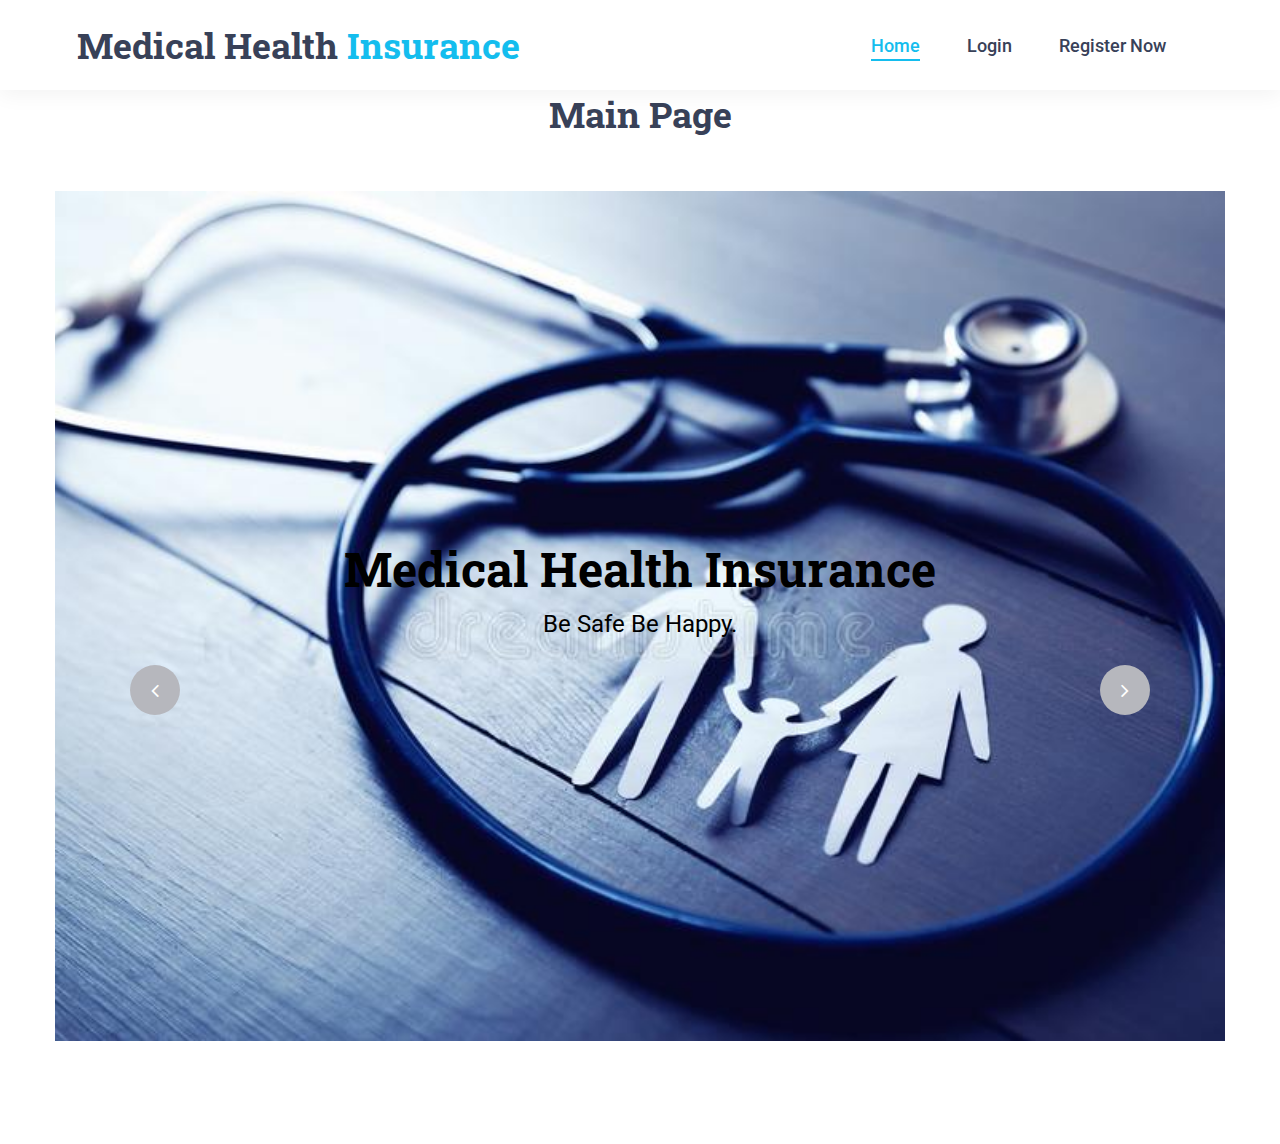
<file: index.html>
<!DOCTYPE html>
<html lang="en">
<head>
<title>Main Page</title>
<meta charset="utf-8">
<meta http-equiv="X-UA-Compatible" content="IE=edge">
<meta name="description" content="Unicat project">
<meta name="viewport" content="width=device-width, initial-scale=1">
<link rel="stylesheet" type="text/css" href="styles/bootstrap4/bootstrap.min.css">
<link href="plugins/font-awesome-4.7.0/css/font-awesome.min.css" rel="stylesheet" type="text/css">
<link rel="stylesheet" type="text/css" href="plugins/OwlCarousel2-2.2.1/owl.carousel.css">
<link rel="stylesheet" type="text/css" href="plugins/OwlCarousel2-2.2.1/owl.theme.default.css">
<link rel="stylesheet" type="text/css" href="plugins/OwlCarousel2-2.2.1/animate.css">
<link rel="stylesheet" type="text/css" href="styles/main_styles.css">
<link rel="stylesheet" type="text/css" href="styles/responsive.css">

<style>

	
	input[type=text], select, textarea {
	  width: 100%;
	  padding: 12px;
	  border: 1px solid #ccc;
	  border-radius: 4px;
	  resize: vertical;
	}
	
	label {
	  padding: 12px 12px 12px 0;
	  display: inline-block;
	}
	
	input[type=submit] {
	  background-color: #04AA6D;
	  color: white;
	  padding: 12px 20px;
	  border: none;
	  border-radius: 4px;
	  cursor: pointer;
	  float: right;
	}
	
	input[type=submit]:hover {
	  background-color: #45a049;
	}
	

	.col-25 {
	  float: left;
	  width: 25%;
	  margin-top: 6px;
	}
	
	.col-75 {
	  float: left;
	  width: 100%;
	  margin-top: 6px;
	}
	
	/* Clear floats after the columns */
	.row:after {
	  content: "";
	  display: table;
	  clear: both;
	}
	
	/* Responsive layout - when the screen is less than 600px wide, make the two columns stack on top of each other instead of next to each other */
	@media screen and (max-width: 600px) {
	  .col-25, .col-75, input[type=submit] {
		width: 100%;
		margin-top: 0;
	  }
	}
	</style>


<style>
.home_slider_title h1{
color: white;
}
.home_slider_subtitle p1{
color: #FFFFFF;
}

.down {
  display: none;
  position: absolute;
  background-color: #FFF;
  min-width: 232px;
  box-shadow: 0px 8px 16px 0px rgba(0,0,0,0.2);
  z-index: 1;
}

.down a {
  color: black;
  padding: 12px 5px;
  text-decoration: none;
  display: block;
  text-align: left;
}

.main_nav li:hover .down{
	display: block;
	position: absolute;
}

.main_nav li:hover .down ul{
	display: block;
	margin: 10px;
}




</style>
</head>
<body>

<div class="super_container">

	<!-- Header -->

	<header class="header">
			
		<!-- Top Bar -->
		

		<!-- Header Content -->
		
		<div class="header_container">
			<div class="container">
				<div class="row">
					<div class="col">
						<div class="header_content d-flex flex-row align-items-center justify-content-start">
							<div class="logo_container">
								<a href="index.html">
									<div class="logo_text">Medical Health <span>Insurance</span></div>
								</a>
							</div>
							<nav class="main_nav_contaner ml-auto">
								<ul class="main_nav">
									<li class="active"><a href="index.html">Home</a></li>
		
									<li><a href="login.html" >Login</a></li>
									<li ><a href="registration.html" >Register Now</a></li>
									
									
                                    <div class="down">
                                    
                                    </div>
                                    
									
								</ul>
								
								<div class="hamburger menu_mm">
									<i class="fa fa-bars menu_mm" aria-hidden="true"></i>
								</div>
						</nav>

						</div>
					</div>
				</div>
			</div>
		</div>

		<!-- Header Search Panel -->
					
	</header>

	<!-- Menu -->

	
	
	<!-- Home -->

	

	<!-- Features -->

	<div class="features">
		<div class="container">
			<div class="row">
				<div class="col">
					<div class="section_title_container text-center">
						<h2 class="section_title">Main Page</h2>
					</div>
				</div>
			</div>
			<div class="row features_row">
				
				<div class="home">
          <div class="home_slider_container">
            
            <!-- Home Slider -->
            <div class="owl-carousel owl-theme home_slider">
              
              <!-- Home Slider Item -->
              <div class="owl-item">
                <div class="home_slider_background" style="background-image:url(images/image1.jpg)"></div>
                <div class="home_slider_content">
                  <div class="container">
                    <div class="row">
                      <div class="col text-center">
                        <div class="home_slider_title"><h1 style="color: black">Medical Health Insurance</h1></div>
                        <div class="home_slider_subtitle"><p1 style="color: black;">Be Safe Be Happy.</p1></div>
                        
                      </div>
                    </div>
                  </div>
                </div>
              </div>
                      
                      <!-- Home Slider Item -->
              <div class="owl-item">
                <div class="home_slider_background" style="background-image:url(images/image2.jpg)"></div>
                <div class="home_slider_content">
                  <div class="container">
                    <div class="row">
                      <div class="col text-center">
                        <div class="home_slider_title"><h1 style="color: black">Medical Health Insurance</h1></div>
                        <div class="home_slider_subtitle"><p1 style="color: black;">Be Safe Be Happy.</p1></div>
                        
                      </div>
                    </div>
                  </div>
                </div>
              </div>
                      
                      <!-- Home Slider Item -->
              <div class="owl-item">
                <div class="home_slider_background" style="background-image:url(images/image3.jpg)"></div>
                <div class="home_slider_content">
                  <div class="container">
                    <div class="row">
                      <div class="col text-center">
                        <div class="home_slider_title"><h1 style="color: black">Medical Health Insurance</h1></div>
                        <div class="home_slider_subtitle"><p1 style="color: black;">Be Safe Be Happy.</p1></div>
                        
                      </div>
                    </div>
                  </div>
                </div>
              </div>
      
              <!-- Home Slider Item -->
              <div class="owl-item">
                <div class="home_slider_background" style="background-image:url(images/image4.jpg)"></div>
                <div class="home_slider_content">
                  <div class="container">
                    <div class="row">
                      <div class="col text-center">
                        <div class="home_slider_title"><h1 style="color: black">Medical Health Insurance</h1></div>
                        <div class="home_slider_subtitle"><p1 style="color: black;">Be Safe Be Happy.</p1></div>
                        
                      </div>
                    </div>
                  </div>
                </div>
              </div>
                      
                      
      
              <!-- Home Slider Item -->
              
      
            </div>
          </div>
      
          <!-- Home Slider Nav -->
      
          <div class="home_slider_nav home_slider_prev"><i class="fa fa-angle-left" aria-hidden="true"></i></div>
          <div class="home_slider_nav home_slider_next"><i class="fa fa-angle-right" aria-hidden="true"></i></div>
        </div>

				
				

			</div>
		</div>
	</div>

	



	<!-- Events -->

	



	<!-- Latest News -->

	



	<!-- Footer -->

	
</div>

<script src="js/jquery-3.2.1.min.js"></script>
<script src="styles/bootstrap4/popper.js"></script>
<script src="styles/bootstrap4/bootstrap.min.js"></script>
<script src="plugins/greensock/TweenMax.min.js"></script>
<script src="plugins/greensock/TimelineMax.min.js"></script>
<script src="plugins/scrollmagic/ScrollMagic.min.js"></script>
<script src="plugins/greensock/animation.gsap.min.js"></script>
<script src="plugins/greensock/ScrollToPlugin.min.js"></script>
<script src="plugins/OwlCarousel2-2.2.1/owl.carousel.js"></script>
<script src="plugins/easing/easing.js"></script>
<script src="plugins/parallax-js-master/parallax.min.js"></script>
<script src="js/custom.js"></script>
</body>
</html>
</file>
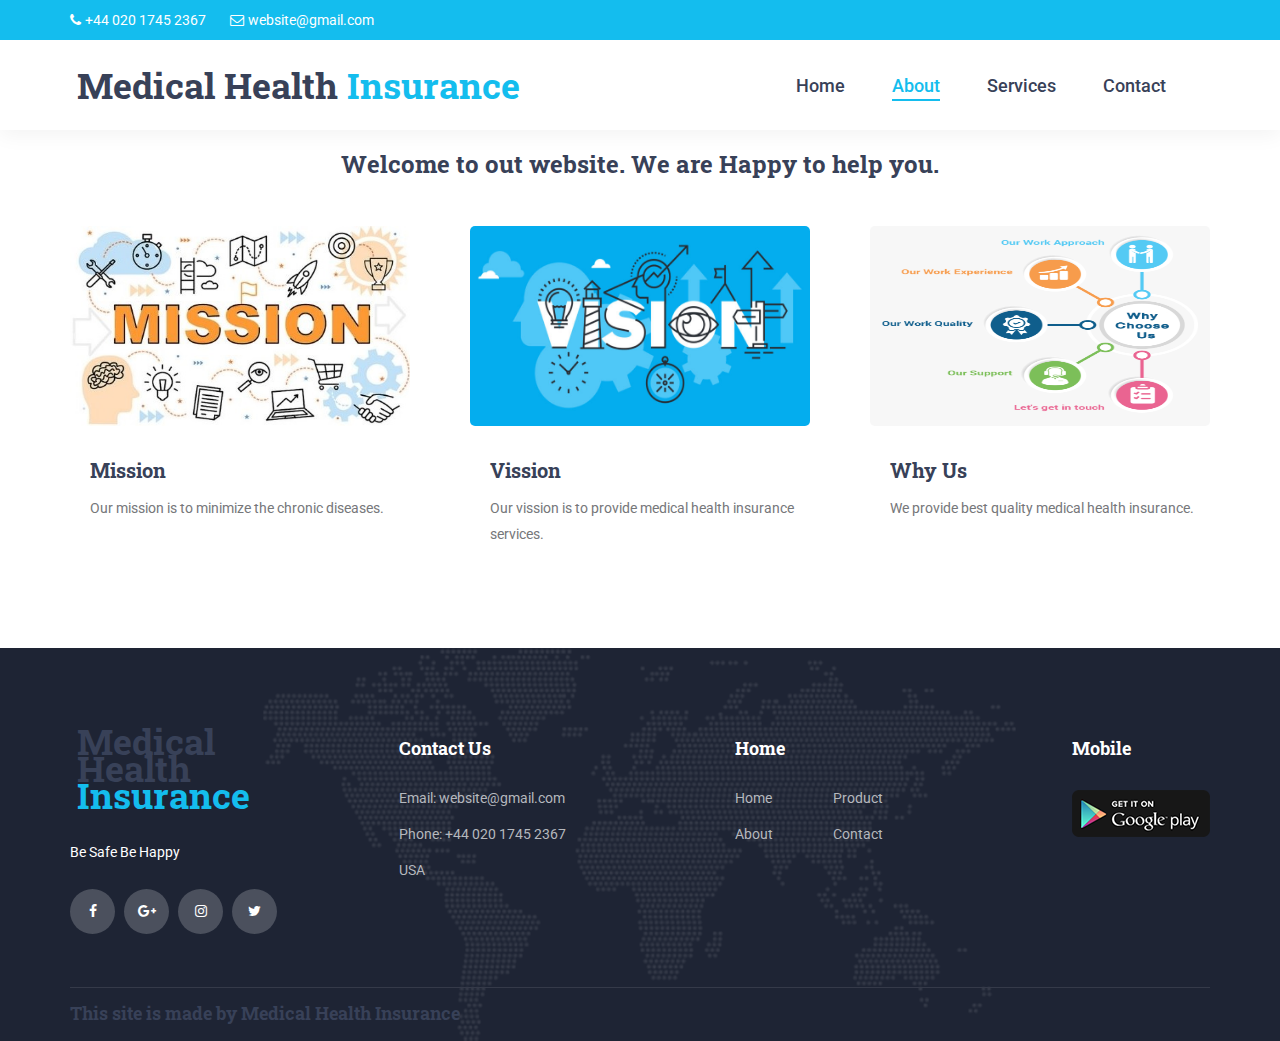
<file: about.html>
<!DOCTYPE html>
<html lang="en">
<head>
<title>About us</title>
<meta charset="utf-8">
<meta http-equiv="X-UA-Compatible" content="IE=edge">
<meta name="description" content="Unicat project">
<meta name="viewport" content="width=device-width, initial-scale=1">
<link rel="stylesheet" type="text/css" href="styles/bootstrap4/bootstrap.min.css">
<link href="plugins/font-awesome-4.7.0/css/font-awesome.min.css" rel="stylesheet" type="text/css">
<link rel="stylesheet" type="text/css" href="plugins/OwlCarousel2-2.2.1/owl.carousel.css">
<link rel="stylesheet" type="text/css" href="plugins/OwlCarousel2-2.2.1/owl.theme.default.css">
<link rel="stylesheet" type="text/css" href="plugins/OwlCarousel2-2.2.1/animate.css">
<link rel="stylesheet" type="text/css" href="styles/main_styles.css">
<link rel="stylesheet" type="text/css" href="styles/responsive.css">
<style>
.home_slider_title h1{
color: white;
}
.home_slider_subtitle p1{
color: #FFFFFF;
}

.down {
  display: none;
  position: absolute;
  background-color: #FFF;
  min-width: 232px;
  box-shadow: 0px 8px 16px 0px rgba(0,0,0,0.2);
  z-index: 1;
}

.down a {
  color: black;
  padding: 12px 5px;
  text-decoration: none;
  display: block;
  text-align: left;
}

.main_nav li:hover .down{
	display: block;
	position: absolute;
}

.main_nav li:hover .down ul{
	display: block;
	margin: 10px;
}




</style>
</head>
<body>

<div class="super_container">

	<!-- Header -->

	<header class="header">
			
		<!-- Top Bar -->
		<div class="top_bar">
			<div class="top_bar_container">
				<div class="container">
					<div class="row">
						<div class="col">
							<div class="top_bar_content d-flex flex-row align-items-center justify-content-start">
								<ul class="top_bar_contact_list">
									
									<li>
										<i class="fa fa-phone" aria-hidden="true"></i>
										<div>+44 020 1745 2367</div>
									</li>
									<li>
										<i class="fa fa-envelope-o" aria-hidden="true"></i>
										<div>website@gmail.com</div>
									</li>
								</ul>
								
							</div>
						</div>
					</div>
				</div>
			</div>				
		</div>

		<!-- Header Content -->
		<div class="header_container">
			<div class="container">
				<div class="row">
					<div class="col">
						<div class="header_content d-flex flex-row align-items-center justify-content-start">
							<div class="logo_container">
								<a href="index.html">
									<div class="logo_text">Medical Health <span>Insurance</span></div>
								</a>
							</div>
							<nav class="main_nav_contaner ml-auto">
								<ul class="main_nav">
									<li ><a href="home.html">Home</a></li>
									<li class="active"><a href="about.html">About</a></li>
									<li><a href="product.html" >Services</a></li>
									<li><a href="contact.html" >Contact</a></li>
									
                                    <div class="down">
                                    
                                    </div>
                                    
									
								</ul>
								
								<div class="hamburger menu_mm">
									<i class="fa fa-bars menu_mm" aria-hidden="true"></i>
								</div>
						</nav>

						</div>
					</div>
				</div>
			</div>
		</div>

		<!-- Header Search Panel -->
		<div class="header_search_container">
			<div class="container">
				<div class="row">
					<div class="col">
						<div class="header_search_content d-flex flex-row align-items-center justify-content-end">
							<form action="#" class="header_search_form">
								<input type="search" class="search_input" placeholder="Search" required>
								<button class="header_search_button d-flex flex-column align-items-center justify-content-center">
									<i class="fa fa-search" aria-hidden="true"></i>
								</button>
							</form>
						</div>
					</div>
				</div>
			</div>			
		</div>			
	</header>

	<!-- Menu -->

	<div class="menu d-flex flex-column align-items-end justify-content-start text-right menu_mm trans_400">
		<div class="menu_close_container"><div class="menu_close"><div></div><div></div></div></div>
		<div class="search">
			<form action="#" class="header_search_form menu_mm">
				<input type="search" class="search_input menu_mm" placeholder="Search" required>
				<button class="header_search_button d-flex flex-column align-items-center justify-content-center menu_mm">
					<i class="fa fa-search menu_mm" aria-hidden="true"></i>
				</button>
			</form>
		</div>
		<nav class="menu_nav">
			<ul class="menu_mm">
				<li class="menu_mm"><a href="#">Home</a></li>
				<li><a href="about.html">About</a></li>
				<li class="active"><a href="product.html" >Servicess</a></li>
				<li class="menu_mm"><a href="contact.html">Contact</a></li>
				
			
			</ul>
		</nav>
	</div>
	
	<!-- Home -->

	

	<!-- Features -->

	



	<!-- Events -->

	<div class="events">
		<div class="container">
			<div class="row">
				<div class="col">
					<div class="section_title_container text-center">
						<h2 class="section_title">Medical Health Insurance</h2>
						<div class="section_subtitle"><h3>Welcome to out website. We are Happy to help you.</h3></div>
					</div>
				</div>
			</div>
			<div class="row events_row">

				<!-- Event -->
				<div class="col-lg-4 event_col">
					<div class="event event_left">
						<div class="event_image"><img src="images/mission.jpg" alt="" width="700px" height="200px"></div>
						<div class="event_body d-flex flex-row align-items-start justify-content-start">
							<div class="event_date">
								
							</div>
							<div class="event_content">
								<div class="event_title"><a href="#">Mission</a></div>
								<div class="event_info_container">
									
									<div class="event_text">
										<p>Our mission is to minimize the chronic diseases.</p>
									</div>
								</div>
							</div>
						</div>
					</div>
				</div>

				<!-- Event -->
				<div class="col-lg-4 event_col">
					<div class="event event_mid">
						<div class="event_image"><img src="images/vision.jpg" alt="" width="700px" height="200px"></div>
						<div class="event_body d-flex flex-row align-items-start justify-content-start">
							<div class="event_date">
								
								
							</div>
							<div class="event_content">
								<div class="event_title"><a href="#">Vission</a></div>
								<div class="event_info_container">
									
									<div class="event_text">
										<p>Our vission is to provide medical health insurance services.</p>
									</div>
								</div>
							</div>
						</div>
					</div>
				</div>

				<!-- Event -->
				<div class="col-lg-4 event_col">
					<div class="event event_right">
						<div class="event_image"><img src="images/why_us.png" alt="" width="700px" height="200px"></div>
						<div class="event_body d-flex flex-row align-items-start justify-content-start">
							<div class="event_date">
								
							</div>
							<div class="event_content">
								<div class="event_title"><a href="#">Why Us</a></div>
								<div class="event_info_container">
									
									<div class="event_text">
										<p>We provide best quality medical health insurance.</p>
									</div>
								</div>
							</div>
						</div>
					</div>
				</div>

			</div>
		</div>
	</div>



	<!-- Latest News -->

	



	<!-- Footer -->

	<footer class="footer">
		<div class="footer_background" style="background-image:url(images/footer_background.png)"></div>
		<div class="container">
			<div class="row footer_row">
				<div class="col">
					<div class="footer_content">
						<div class="row">

							<div class="col-lg-3 footer_col">
					
								<!-- Footer About -->
								<div class="footer_section footer_about">
									<div class="footer_logo_container">
										<a href="index.html">
											<div class="logo_text">Medical Health <span>Insurance</span></div>
										</a>
									</div>
									<div class="footer_about_text">
										<p>Be Safe Be Happy</p>
									</div>
									<div class="footer_social">
										<ul>
											<li><a href="https://www.facebook.com/" target="_blank"><i class="fa fa-facebook" aria-hidden="true"></i></a></li>
											<li><a href="#" target="_blank"><i class="fa fa-google-plus" aria-hidden="true"></i></a></li>
											<li><a href="#" target="_blank"><i class="fa fa-instagram" aria-hidden="true"></i></a></li>
											<li><a href="#" target="_blank"><i class="fa fa-twitter" aria-hidden="true"></i></a></li>
										</ul>
									</div>
								</div>
								
							</div>

							<div class="col-lg-3 footer_col">
					
								<!-- Footer Contact -->
								<div class="footer_section footer_contact">
									<div class="footer_title">Contact Us</div>
									<div class="footer_contact_info">
										<ul>
											<li>Email: website@gmail.com</li>
											<li>Phone:  +44 020 1745 2367</li>
											<li>USA</li>
										</ul>
									</div>
								</div>
								
							</div>

							<div class="col-lg-3 footer_col">
					
								<!-- Footer links -->
								<div class="footer_section footer_links">
									<div class="footer_title">Home</div>
									<div class="footer_links_container">
										<ul>
											<li><a href="home.html">Home</a></li>
											<li><a href="about.html">About</a></li>
											<li><a href="product.html" >Product</a></li>
											<li><a href="contact.html">Contact</a></li>
											
                                    
										</ul>
									</div>
								</div>
								
							</div>

							<div class="col-lg-3 footer_col clearfix">
					
								<!-- Footer links -->
								<div class="footer_section footer_mobile">
									<div class="footer_title">Mobile</div>
									<div class="footer_mobile_content">
										<div class="footer_image"><a href="#"><img src="images/mobile_1.png" alt=""></a></div>
										
									</div>
								</div>
								
							</div>

						</div>
					</div>
				</div>
			</div>

			<div class="row copyright_row">
				<div class="col">
					<div class="copyright d-flex flex-lg-row flex-column align-items-center justify-content-start">
						<div class="cr_text"><!-- Link back to Colorlib can't be removed. Template is licensed under CC BY 3.0. -->
 <h4>This site is made by Medical Health Insurance</h4>
<!-- Link back to Colorlib can't be removed. Template is licensed under CC BY 3.0. --></div>
						
					</div>
				</div>
			</div>
		</div>
	</footer>
</div>

<script src="js/jquery-3.2.1.min.js"></script>
<script src="styles/bootstrap4/popper.js"></script>
<script src="styles/bootstrap4/bootstrap.min.js"></script>
<script src="plugins/greensock/TweenMax.min.js"></script>
<script src="plugins/greensock/TimelineMax.min.js"></script>
<script src="plugins/scrollmagic/ScrollMagic.min.js"></script>
<script src="plugins/greensock/animation.gsap.min.js"></script>
<script src="plugins/greensock/ScrollToPlugin.min.js"></script>
<script src="plugins/OwlCarousel2-2.2.1/owl.carousel.js"></script>
<script src="plugins/easing/easing.js"></script>
<script src="plugins/parallax-js-master/parallax.min.js"></script>
<script src="js/custom.js"></script>
</body>
</html>
</file>
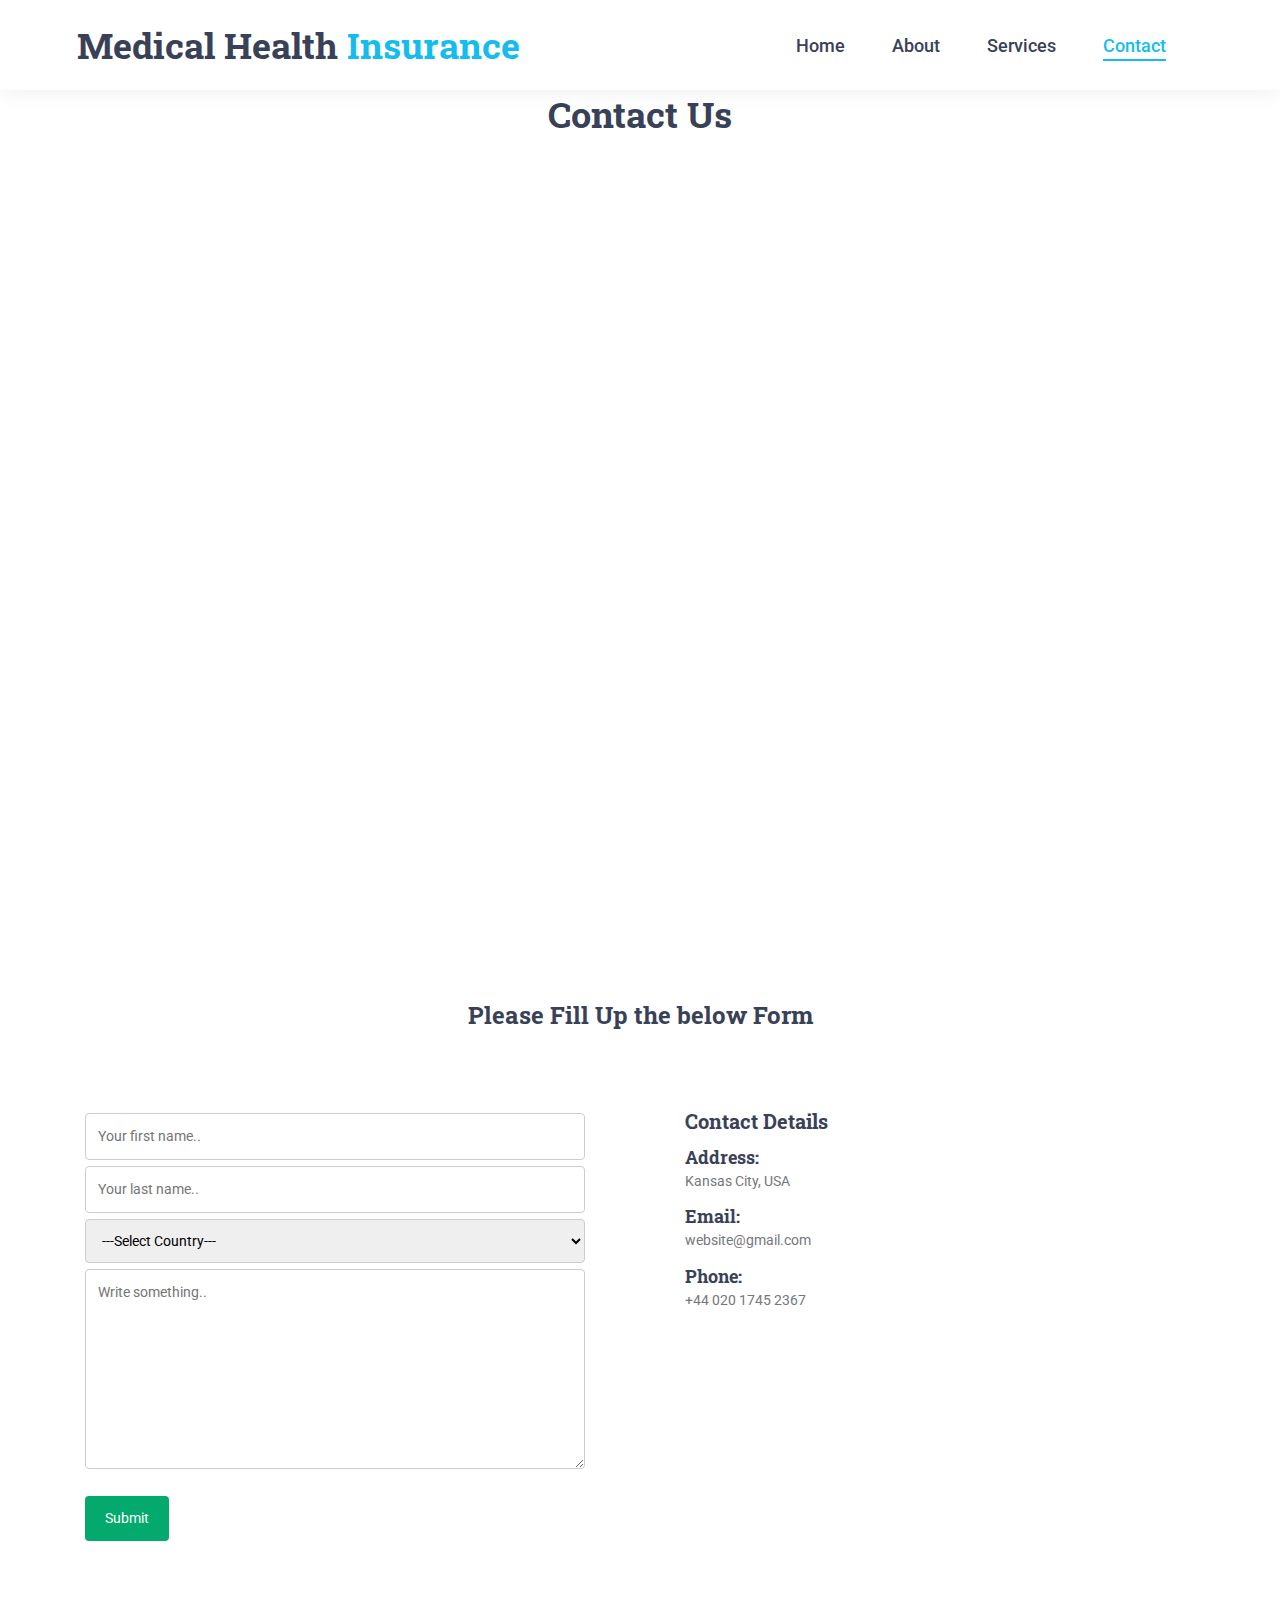
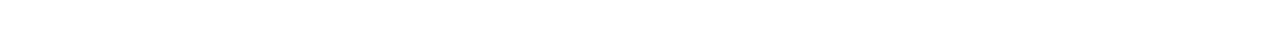
<file: contact.html>
<!DOCTYPE html>
<html lang="en">
<head>
<title>Contact</title>
<meta charset="utf-8">
<meta http-equiv="X-UA-Compatible" content="IE=edge">
<meta name="description" content="Unicat project">
<meta name="viewport" content="width=device-width, initial-scale=1">
<link rel="stylesheet" type="text/css" href="styles/bootstrap4/bootstrap.min.css">
<link href="plugins/font-awesome-4.7.0/css/font-awesome.min.css" rel="stylesheet" type="text/css">
<link rel="stylesheet" type="text/css" href="plugins/OwlCarousel2-2.2.1/owl.carousel.css">
<link rel="stylesheet" type="text/css" href="plugins/OwlCarousel2-2.2.1/owl.theme.default.css">
<link rel="stylesheet" type="text/css" href="plugins/OwlCarousel2-2.2.1/animate.css">
<link rel="stylesheet" type="text/css" href="styles/main_styles.css">
<link rel="stylesheet" type="text/css" href="styles/responsive.css">

<style>

	
	input[type=text], select, textarea {
	  width: 100%;
	  padding: 12px;
	  border: 1px solid #ccc;
	  border-radius: 4px;
	  resize: vertical;
	}
	
	label {
	  padding: 12px 12px 12px 0;
	  display: inline-block;
	}
	
	input[type=submit] {
	  background-color: #04AA6D;
	  color: white;
	  padding: 12px 20px;
	  border: none;
	  border-radius: 4px;
	  cursor: pointer;
	  float: right;
	}
	
	input[type=submit]:hover {
	  background-color: #45a049;
	}
	

	.col-25 {
	  float: left;
	  width: 25%;
	  margin-top: 6px;
	}
	
	.col-75 {
	  float: left;
	  width: 100%;
	  margin-top: 6px;
	}
	
	/* Clear floats after the columns */
	.row:after {
	  content: "";
	  display: table;
	  clear: both;
	}
	
	/* Responsive layout - when the screen is less than 600px wide, make the two columns stack on top of each other instead of next to each other */
	@media screen and (max-width: 600px) {
	  .col-25, .col-75, input[type=submit] {
		width: 100%;
		margin-top: 0;
	  }
	}
	</style>


<style>
.home_slider_title h1{
color: white;
}
.home_slider_subtitle p1{
color: #FFFFFF;
}

.down {
  display: none;
  position: absolute;
  background-color: #FFF;
  min-width: 232px;
  box-shadow: 0px 8px 16px 0px rgba(0,0,0,0.2);
  z-index: 1;
}

.down a {
  color: black;
  padding: 12px 5px;
  text-decoration: none;
  display: block;
  text-align: left;
}

.main_nav li:hover .down{
	display: block;
	position: absolute;
}

.main_nav li:hover .down ul{
	display: block;
	margin: 10px;
}




</style>
</head>
<body>

<div class="super_container">

	<!-- Header -->

	<header class="header">
			
		<!-- Top Bar -->
		

		<!-- Header Content -->
		
		<div class="header_container">
			<div class="container">
				<div class="row">
					<div class="col">
						<div class="header_content d-flex flex-row align-items-center justify-content-start">
							<div class="logo_container">
								<a href="index.html">
									<div class="logo_text">Medical Health <span>Insurance</span></div>
								</a>
							</div>
							<nav class="main_nav_contaner ml-auto">
								<ul class="main_nav">
									<li ><a href="home.html">Home</a></li>
									<li ><a href="about.html">About</a></li>
									<li><a href="product.html" >Services</a></li>
									<li class="active"><a href="contact.html" >Contact</a></li>
									
                                    <div class="down">
                                    
                                    </div>
                                    
									
								</ul>
								
								<div class="hamburger menu_mm">
									<i class="fa fa-bars menu_mm" aria-hidden="true"></i>
								</div>
						</nav>

						</div>
					</div>
				</div>
			</div>
		</div>
		<!-- Header Search Panel -->
					
	</header>

	<!-- Menu -->

	
	
	<!-- Home -->

	

	<!-- Features -->

	<div class="features">
		<div class="container">
			<div class="row">
				<div class="col">
					<div class="section_title_container text-center">
						<h2 class="section_title">Contact Us</h2>
					</div>
				</div>
			</div>
			<div class="row features_row">
				
				<!-- <iframe src="https://www.google.com/maps/embed?pb=!1m18!1m12!1m3!1d151986.00551788099!2d-2.363547239772512!3d53.4723679049385!2m3!1f0!2f0!3f0!3m2!1i1024!2i768!4f13.1!3m3!1m2!1s0x487a4d4c5226f5db%3A0xd9be143804fe6baa!2sManchester%2C%20UK!5e0!3m2!1sen!2sin!4v1612428051408!5m2!1sen!2sin" width="1200" height="600" frameborder="0" style="border:0;" allowfullscreen="" aria-hidden="false" tabindex="0"></iframe> -->

				<iframe src="https://www.google.com/maps/embed?pb=!1m18!1m12!1m3!1d396368.68565794005!2d-94.85591314251243!3d39.09211670932156!2m3!1f0!2f0!3f0!3m2!1i1024!2i768!4f13.1!3m3!1m2!1s0x87c0f75eafe99997%3A0x558525e66aaa51a2!2sKansas%20City%2C%20MO%2C%20USA!5e0!3m2!1sen!2sin!4v1671820028837!5m2!1sen!2sin" width="1200" height="600" style="border:0;" allowfullscreen="" loading="lazy" referrerpolicy="no-referrer-when-downgrade"></iframe>
			</div>
		</div>
	</div>

	<div class="events">
		<div class="container">
			<div class="row">
				<div class="col">
					<div class="section_title_container text-center">
						
						<div class="section_subtitle"><h3>Please Fill Up the below Form</h3></div>
					</div>
				</div>
			</div>
			<div class="row events_row">

				<!-- Event -->
			

				<!-- Event -->
				<div class="col-lg-6 event_col">
					<div class="event event_mid">
						
						<div class="event_body d-flex flex-row align-items-start justify-content-start">
							<div class="event_date">
								
								
							</div>
							<div class="event_content">
								<form action="/action_page.php">
									<div class="row">
									  
										<div class="col-75">
										<input type="text" id="fname" name="firstname" style="width:500px;" placeholder="Your first name..">
										</div>
									</div>
									<div class="row">
									 
									  <div class="col-75">
										<input type="text" id="lname" name="lastname" placeholder="Your last name..">
									  </div>
									</div>
									<div class="row">
									 
									  <div class="col-75">
										<select id="country" name="country">
											<option value="">---Select Country---</option>
										<option value="uk">UK</option>
										  <option value="australia">Australia</option>
										  <option value="canada">Canada</option>
										  <option value="usa">USA</option>
										</select>
									  </div>
									</div>
									<div class="row">
									  
									  <div class="col-75">
										<textarea id="subject" name="subject" placeholder="Write something.." style="height:200px"></textarea>
									  </div>
									</div>
									<br>
									<div class="row" >
									  <input type="submit" value="Submit" >
									</div>
									</form>
							</div>
						</div>
					</div>
				</div>

				<!-- Event -->
				
				<div class="col-lg-6 event_col">
					<div class="event event_mid">
						
						<div class="event_body d-flex flex-row align-items-start justify-content-start">
							<div class="event_date">
								
								
							</div>
							<div class="event_content">
								<div class="event_title"><a href="about.html" target="_blank">Contact Details</a></div>
								<div class="event_info_container">
									
									<div class="event_text">
										<h4>Address: <p>Kansas City, USA</p> </h4>
									</div>
									<div class="event_text">
										<h4>Email: <p>website@gmail.com</p></h4>
									</div>
									<div class="event_text">
										<h4>Phone: <p>+44 020 1745 2367</p></h4>
									</div>
								</div>
							</div>
						</div>
					</div>
				</div>
			</div>
		</div>
	</div>



	<!-- Events -->

	



	<!-- Latest News -->

	



	<!-- Footer -->

	
</div>

<script src="js/jquery-3.2.1.min.js"></script>
<script src="styles/bootstrap4/popper.js"></script>
<script src="styles/bootstrap4/bootstrap.min.js"></script>
<script src="plugins/greensock/TweenMax.min.js"></script>
<script src="plugins/greensock/TimelineMax.min.js"></script>
<script src="plugins/scrollmagic/ScrollMagic.min.js"></script>
<script src="plugins/greensock/animation.gsap.min.js"></script>
<script src="plugins/greensock/ScrollToPlugin.min.js"></script>
<script src="plugins/OwlCarousel2-2.2.1/owl.carousel.js"></script>
<script src="plugins/easing/easing.js"></script>
<script src="plugins/parallax-js-master/parallax.min.js"></script>
<script src="js/custom.js"></script>
</body>
</html>
</file>
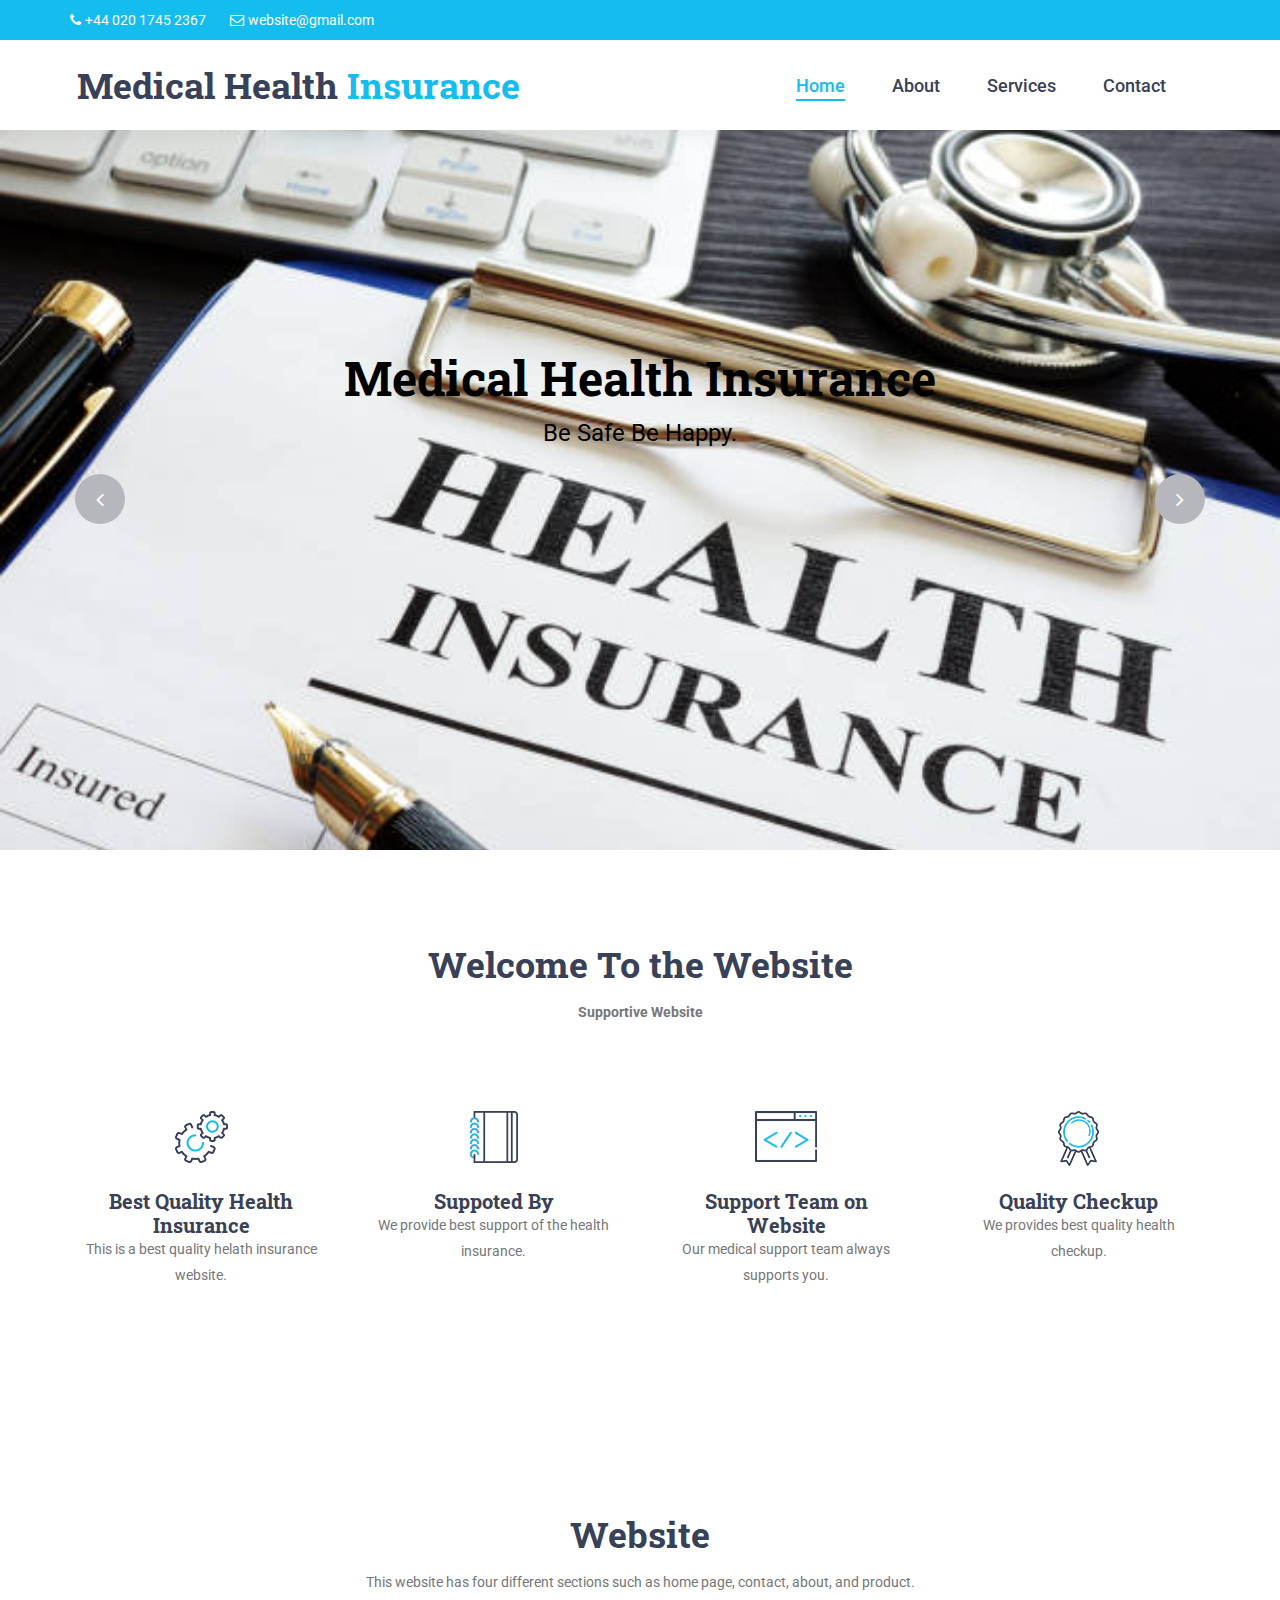
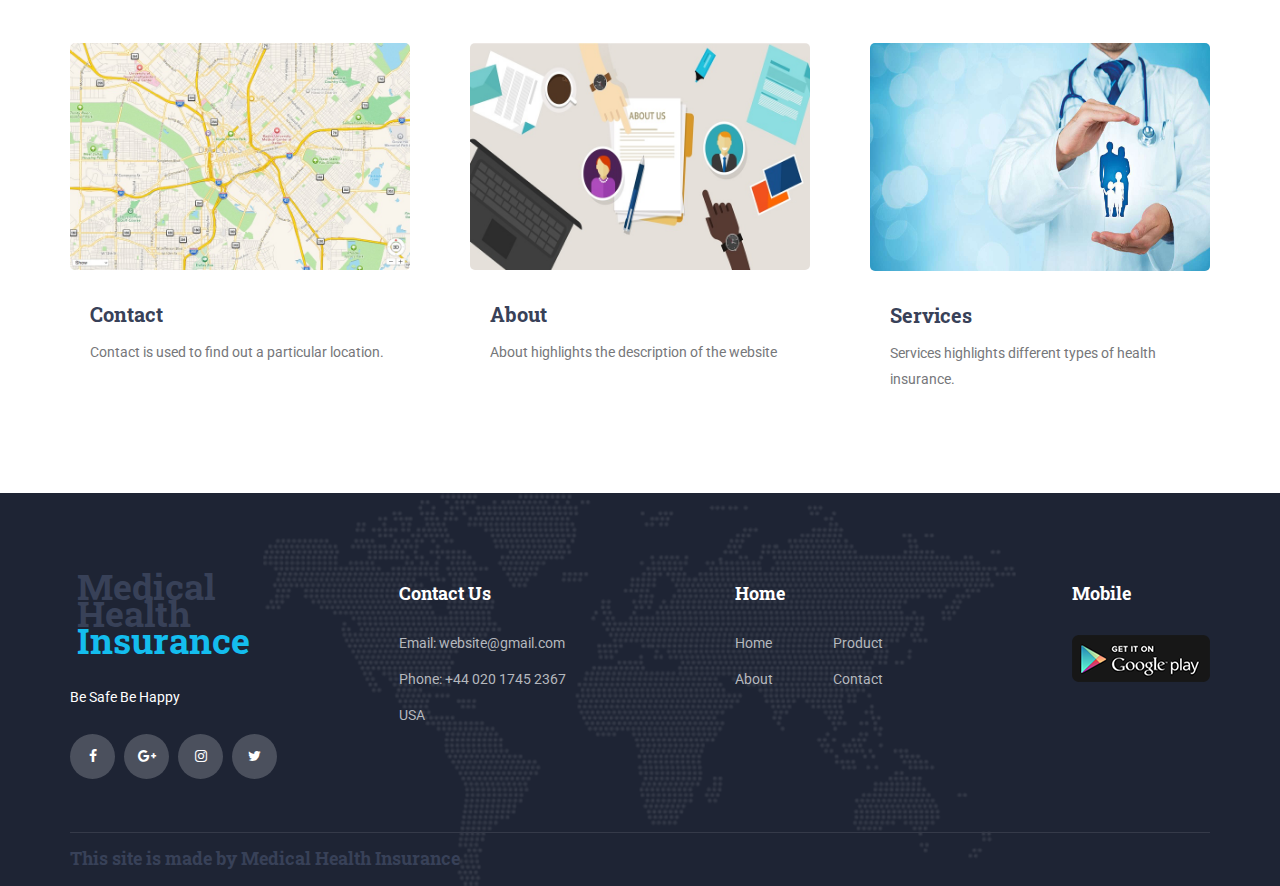
<file: home.html>
<!DOCTYPE html>
<html lang="en">
<head>
<title>Health Insurance</title>
<meta charset="utf-8">
<meta http-equiv="X-UA-Compatible" content="IE=edge">
<meta name="description" content="Unicat project">
<meta name="viewport" content="width=device-width, initial-scale=1">
<link rel="stylesheet" type="text/css" href="styles/bootstrap4/bootstrap.min.css">
<link href="plugins/font-awesome-4.7.0/css/font-awesome.min.css" rel="stylesheet" type="text/css">
<link rel="stylesheet" type="text/css" href="plugins/OwlCarousel2-2.2.1/owl.carousel.css">
<link rel="stylesheet" type="text/css" href="plugins/OwlCarousel2-2.2.1/owl.theme.default.css">
<link rel="stylesheet" type="text/css" href="plugins/OwlCarousel2-2.2.1/animate.css">
<link rel="stylesheet" type="text/css" href="styles/main_styles.css">
<link rel="stylesheet" type="text/css" href="styles/responsive.css">
<style>
.home_slider_title h1{
color: white;
}
.home_slider_subtitle p1{
color: #FFFFFF;
}

.down {
  display: none;
  position: absolute;
  background-color: #FFF;
  min-width: 232px;
  box-shadow: 0px 8px 16px 0px rgba(0,0,0,0.2);
  z-index: 1;
}

.down a {
  color: black;
  padding: 12px 5px;
  text-decoration: none;
  display: block;
  text-align: left;
}

.main_nav li:hover .down{
	display: block;
	position: absolute;
}

.main_nav li:hover .down ul{
	display: block;
	margin: 10px;
}





</style>
</head>
<body>

<div class="super_container">

	<!-- Header -->

	<header class="header">
			
		<!-- Top Bar -->
		<div class="top_bar">
			<div class="top_bar_container">
				<div class="container">
					<div class="row">
						<div class="col">
							<div class="top_bar_content d-flex flex-row align-items-center justify-content-start">
								<ul class="top_bar_contact_list">
									
									<li>
										<i class="fa fa-phone" aria-hidden="true"></i>
										<div>+44 020 1745 2367</div>
									</li>
									<li>
										<i class="fa fa-envelope-o" aria-hidden="true"></i>
										<div>website@gmail.com</div>
									</li>
								</ul>
								
							</div>
						</div>
					</div>
				</div>
			</div>				
		</div>

		<!-- Header Content -->
		<div class="header_container">
			<div class="container">
				<div class="row">
					<div class="col">
						<div class="header_content d-flex flex-row align-items-center justify-content-start">
							<div class="logo_container">
								<a href="index.html">
									<div class="logo_text">Medical Health <span>Insurance</span></div>
								</a>
							</div>
							<nav class="main_nav_contaner ml-auto">
								<ul class="main_nav">
									<li class="active"><a href="home.html">Home</a></li>
									<li><a href="about.html">About</a></li>
									<li><a href="product.html" >Services</a></li>
									<li><a href="contact.html" >Contact</a></li>
									
                                    <div class="down">
                                    
                                    </div>
                                    
									
								</ul>
								
								<div class="hamburger menu_mm">
									<i class="fa fa-bars menu_mm" aria-hidden="true"></i>
								</div>
						</nav>

						</div>
					</div>
				</div>
			</div>
		</div>

		<!-- Header Search Panel -->
		<div class="header_search_container">
			<div class="container">
				<div class="row">
					<div class="col">
						<div class="header_search_content d-flex flex-row align-items-center justify-content-end">
							<form action="#" class="header_search_form">
								<input type="search" class="search_input" placeholder="Search" required>
								<button class="header_search_button d-flex flex-column align-items-center justify-content-center">
									<i class="fa fa-search" aria-hidden="true"></i>
								</button>
							</form>
						</div>
					</div>
				</div>
			</div>			
		</div>			
	</header>

	<!-- Menu -->

	<div class="menu d-flex flex-column align-items-end justify-content-start text-right menu_mm trans_400">
		<div class="menu_close_container"><div class="menu_close"><div></div><div></div></div></div>
		<div class="search">
			<form action="#" class="header_search_form menu_mm">
				<input type="search" class="search_input menu_mm" placeholder="Search" required>
				<button class="header_search_button d-flex flex-column align-items-center justify-content-center menu_mm">
					<i class="fa fa-search menu_mm" aria-hidden="true"></i>
				</button>
			</form>
		</div>
		<nav class="menu_nav">
			<ul class="menu_mm">
				<li class="menu_mm"><a href="#">Home</a></li>
				<li><a href="about.html">About</a></li>
				<li ><a href="product.html" >Services</a></li>
				<li class="menu_mm"><a href="contact.html">Contact</a></li>
				
			
			</ul>
		</nav>
	</div>
	
	<!-- Home -->

	<div class="home">
		<div class="home_slider_container">
			
			<!-- Home Slider -->
			<div class="owl-carousel owl-theme home_slider">
				
				<!-- Home Slider Item -->
				<div class="owl-item">
					<div class="home_slider_background" style="background-image:url(images/image2.jpg)"></div>
					<div class="home_slider_content">
						<div class="container">
							<div class="row">
								<div class="col text-center">
									<div class="home_slider_title"><h1 style="color: black">Medical Health Insurance</h1></div>
									<div class="home_slider_subtitle"><p1 style="color: black;">Be Safe Be Happy.</p1></div>
									
								</div>
							</div>
						</div>
					</div>
				</div>
                
                <!-- Home Slider Item -->
				<div class="owl-item">
					<div class="home_slider_background" style="background-image:url(images/image3.jpg)"></div>
					<div class="home_slider_content">
						<div class="container">
							<div class="row">
								<div class="col text-center">
									<div class="home_slider_title"><h1 style="color: black">Medical Health Insurance</h1></div>
									<div class="home_slider_subtitle"><p1 style="color: black;">Be Safe Be Happy.</p1></div>
									
								</div>
							</div>
						</div>
					</div>
				</div>
                
                <!-- Home Slider Item -->
				<div class="owl-item">
					<div class="home_slider_background" style="background-image:url(images/image1.jpg)"></div>
					<div class="home_slider_content">
						<div class="container">
							<div class="row">
								<div class="col text-center">
									<div class="home_slider_title"><h1 style="color: black">Medical Health Insurance</h1></div>
									<div class="home_slider_subtitle"><p1 style="color: black;">Be Safe Be Happy.</p1></div>
									
								</div>
							</div>
						</div>
					</div>
				</div>

				<!-- Home Slider Item -->
				<div class="owl-item">
					<div class="home_slider_background" style="background-image:url(images/image4.jpg)"></div>
					<div class="home_slider_content">
						<div class="container">
							<div class="row">
								<div class="col text-center">
									<div class="home_slider_title"><h1 style="color: black">Medical Health Insurance</h1></div>
									<div class="home_slider_subtitle"><p1 style="color: black;">Be Safe Be Happy.</p1></div>
									
								</div>
							</div>
						</div>
					</div>
				</div>
                
                

				<!-- Home Slider Item -->
				

			</div>
		</div>

		<!-- Home Slider Nav -->

		<div class="home_slider_nav home_slider_prev"><i class="fa fa-angle-left" aria-hidden="true"></i></div>
		<div class="home_slider_nav home_slider_next"><i class="fa fa-angle-right" aria-hidden="true"></i></div>
	</div>

	<!-- Features -->

	<div class="features">
		<div class="container">
			<div class="row">
				<div class="col">
					<div class="section_title_container text-center">
						<h2 class="section_title">Welcome To the Website</h2>
						<div class="section_subtitle"><p><strong>Supportive Website</strong></p></div>
					</div>
				</div>
			</div>
			<div class="row features_row">
				
				<!-- Features Item -->
				<div class="col-lg-3 feature_col">
					<div class="feature text-center trans_400">
						<div class="feature_icon"><img src="images/icon_1.png" alt=""></div>
						<h3 class="feature_title">Best Quality Health Insurance</h3>
						<div class="feature_text"><p>This is a best quality helath insurance website.</p></div>
					</div>
				</div>

				<!-- Features Item -->
				<div class="col-lg-3 feature_col">
					<div class="feature text-center trans_400">
						<div class="feature_icon"><img src="images/icon_2.png" alt=""></div>
						<h3 class="feature_title">Suppoted By</h3>
						<div class="feature_text"><p>We provide best support of the health insurance.</p></div>
					</div>
				</div>

				<!-- Features Item -->
				<div class="col-lg-3 feature_col">
					<div class="feature text-center trans_400">
						<div class="feature_icon"><img src="images/icon_3.png" alt=""></div>
						<h3 class="feature_title">Support Team on Website</h3>
						<div class="feature_text"><p>Our medical support team always supports you.</p></div>
					</div>
				</div>

				<!-- Features Item -->
				<div class="col-lg-3 feature_col">
					<div class="feature text-center trans_400">
						<div class="feature_icon"><img src="images/icon_4.png" alt=""></div>
						<h3 class="feature_title">Quality Checkup</h3>
						<div class="feature_text"><p>We provides best quality health checkup.</p></div>
					</div>
				</div>

			</div>
		</div>
	</div>



	<!-- Events -->

	<div class="events">
		<div class="container">
			<div class="row">
				<div class="col">
					<div class="section_title_container text-center">
						<h2 class="section_title">Website</h2>
						<div class="section_subtitle"><p>This website has four different sections such as home page, contact, about, and product.</p></div>
					</div>
				</div>
			</div>
			<div class="row events_row">

				<!-- Event -->
				<div class="col-lg-4 event_col">
					<div class="event event_left">
						<div class="event_image"><img src="images/map.jpg" alt=""></div>
						<div class="event_body d-flex flex-row align-items-start justify-content-start">
							<div class="event_date">
								
							</div>
							<div class="event_content">
								<div class="event_title"><a href="contact.html" target="_blank">Contact</a></div>
								<div class="event_info_container">
									
									<div class="event_text">
										<p>Contact is used to find out a particular location.</p>
									</div>
								</div>
							</div>
						</div>
					</div>
				</div>

				<!-- Event -->
				<div class="col-lg-4 event_col">
					<div class="event event_mid">
						<div class="event_image"><img src="images/about.jpg" alt=""></div>
						<div class="event_body d-flex flex-row align-items-start justify-content-start">
							<div class="event_date">
								
							</div>
							<div class="event_content">
								<div class="event_title"><a href="about.html" target="_blank">About</a></div>
								<div class="event_info_container">
									
									<div class="event_text">
										<p>About highlights the description of the website</p>
									</div>
								</div>
							</div>
						</div>
					</div>
				</div>

				<!-- Event -->
				<div class="col-lg-4 event_col">
					<div class="event event_right">
						<div class="event_image"><img src="images/health.jpg" alt="" height="228px"></div>
						<div class="event_body d-flex flex-row align-items-start justify-content-start">
							<div class="event_date">
								
							</div>
							<div class="event_content">
								<div class="event_title"><a href="product.html" target="_blank">Services</a></div>
								<div class="event_info_container">
									
									<div class="event_text">
										<p>Services highlights different types of health insurance.</p>
									</div>
								</div>
							</div>
						</div>
					</div>
				</div>

			</div>
		</div>
	</div>



	<!-- Latest News -->

	



	<!-- Footer -->

	<footer class="footer">
		<div class="footer_background" style="background-image:url(images/footer_background.png)"></div>
		<div class="container">
			<div class="row footer_row">
				<div class="col">
					<div class="footer_content">
						<div class="row">

							<div class="col-lg-3 footer_col">
					
								<!-- Footer About -->
								<div class="footer_section footer_about">
									<div class="footer_logo_container">
										<a href="index.html">
											<div class="logo_text">Medical Health <span>Insurance</span></div>
										</a>
									</div>
									<div class="footer_about_text">
										<p>Be Safe Be Happy</p>
									</div>
									<div class="footer_social">
										<ul>
											<li><a href="https://www.facebook.com/" target="_blank"><i class="fa fa-facebook" aria-hidden="true"></i></a></li>
											<li><a href="#" target="_blank"><i class="fa fa-google-plus" aria-hidden="true"></i></a></li>
											<li><a href="#" target="_blank"><i class="fa fa-instagram" aria-hidden="true"></i></a></li>
											<li><a href="#" target="_blank"><i class="fa fa-twitter" aria-hidden="true"></i></a></li>
										</ul>
									</div>
								</div>
								
							</div>

							<div class="col-lg-3 footer_col">
					
								<!-- Footer Contact -->
								<div class="footer_section footer_contact">
									<div class="footer_title">Contact Us</div>
									<div class="footer_contact_info">
										<ul>
											<li>Email: website@gmail.com</li>
											<li>Phone:  +44 020 1745 2367</li>
											<li>USA</li>
										</ul>
									</div>
								</div>
								
							</div>

							<div class="col-lg-3 footer_col">
					
								<!-- Footer links -->
								<div class="footer_section footer_links">
									<div class="footer_title">Home</div>
									<div class="footer_links_container">
										<ul>
											<li><a href="home.html">Home</a></li>
											<li><a href="about.html">About</a></li>
											<li><a href="product.html" >Product</a></li>
											<li><a href="contact.html">Contact</a></li>
											
                                    
										</ul>
									</div>
								</div>
								
							</div>

							<div class="col-lg-3 footer_col clearfix">
					
								<!-- Footer links -->
								<div class="footer_section footer_mobile">
									<div class="footer_title">Mobile</div>
									<div class="footer_mobile_content">
										<div class="footer_image"><a href="#"><img src="images/mobile_1.png" alt=""></a></div>
										
									</div>
								</div>
								
							</div>

						</div>
					</div>
				</div>
			</div>

			<div class="row copyright_row">
				<div class="col">
					<div class="copyright d-flex flex-lg-row flex-column align-items-center justify-content-start">
						<div class="cr_text"><!-- Link back to Colorlib can't be removed. Template is licensed under CC BY 3.0. -->
 <h4>This site is made by Medical Health Insurance</h4>
<!-- Link back to Colorlib can't be removed. Template is licensed under CC BY 3.0. --></div>
						
					</div>
				</div>
			</div>
		</div>
	</footer>
</div>

<script src="js/jquery-3.2.1.min.js"></script>
<script src="styles/bootstrap4/popper.js"></script>
<script src="styles/bootstrap4/bootstrap.min.js"></script>
<script src="plugins/greensock/TweenMax.min.js"></script>
<script src="plugins/greensock/TimelineMax.min.js"></script>
<script src="plugins/scrollmagic/ScrollMagic.min.js"></script>
<script src="plugins/greensock/animation.gsap.min.js"></script>
<script src="plugins/greensock/ScrollToPlugin.min.js"></script>
<script src="plugins/OwlCarousel2-2.2.1/owl.carousel.js"></script>
<script src="plugins/easing/easing.js"></script>
<script src="plugins/parallax-js-master/parallax.min.js"></script>
<script src="js/custom.js"></script>
</body>
</html>
</file>
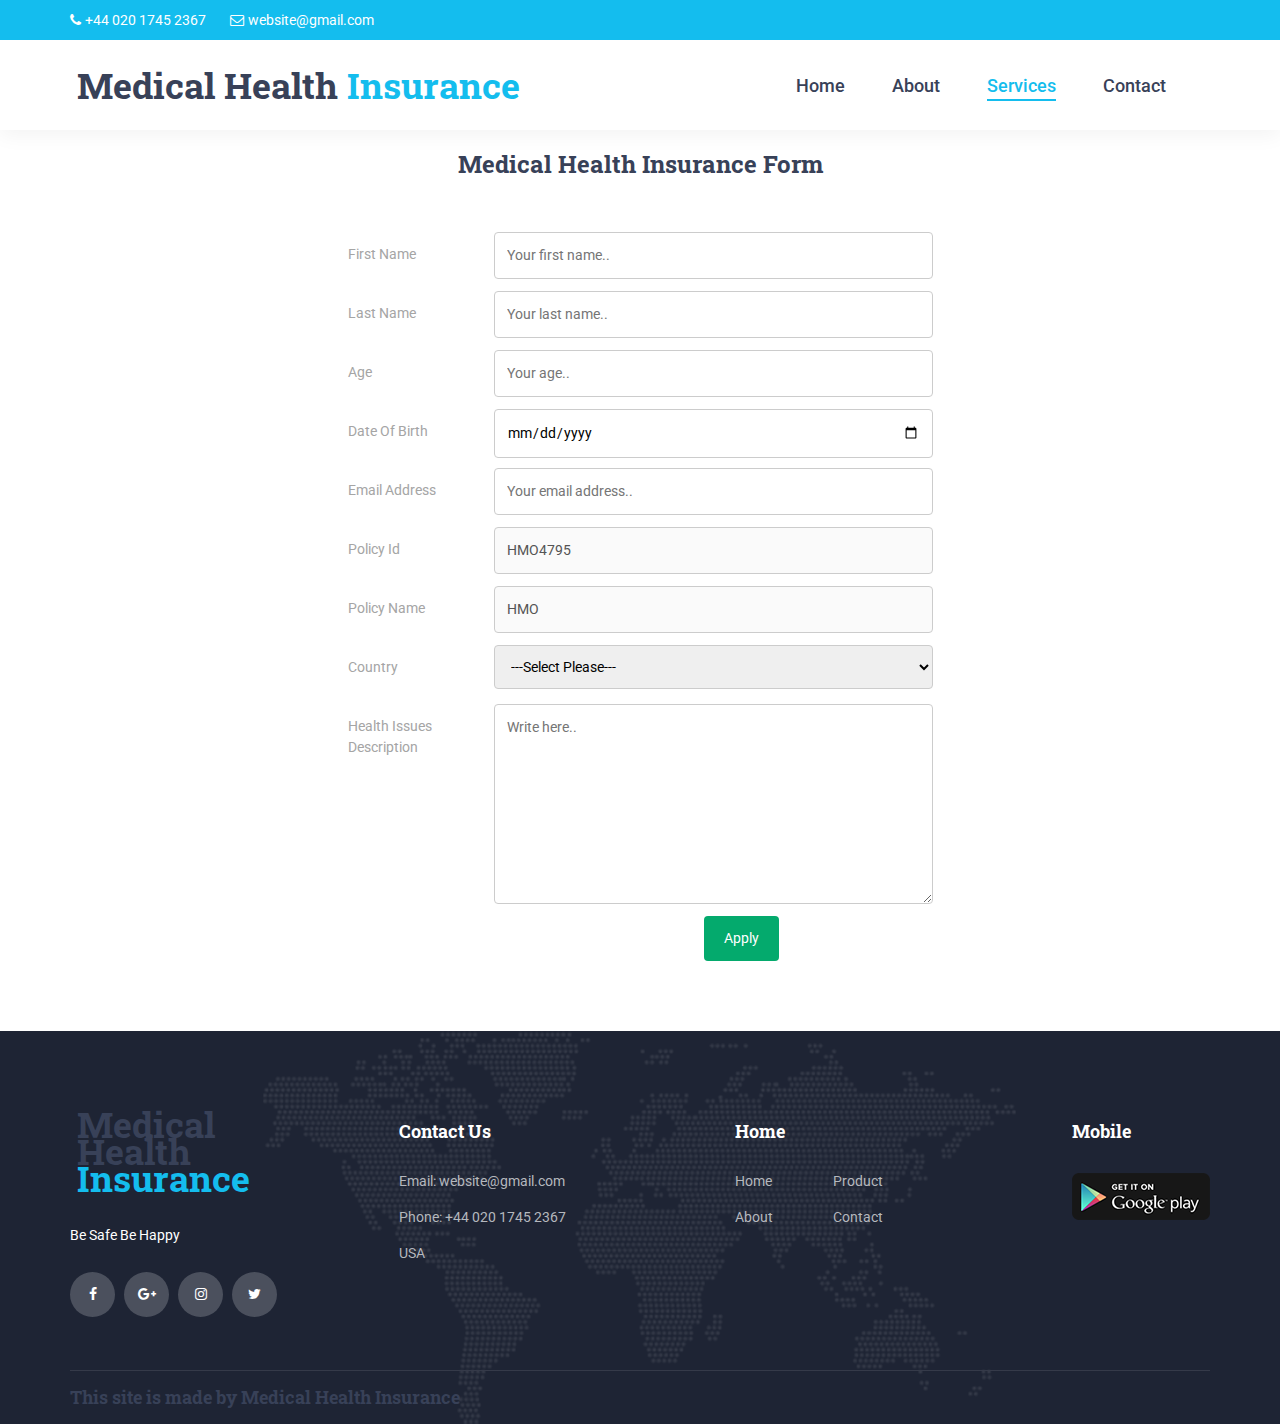
<file: insurance.html>
<!DOCTYPE html>
<html lang="en">
<head>
<title>Service Details</title>
<meta charset="utf-8">
<meta http-equiv="X-UA-Compatible" content="IE=edge">
<meta name="description" content="Unicat project">
<meta name="viewport" content="width=device-width, initial-scale=1">
<link rel="stylesheet" type="text/css" href="styles/bootstrap4/bootstrap.min.css">
<link href="plugins/font-awesome-4.7.0/css/font-awesome.min.css" rel="stylesheet" type="text/css">
<link rel="stylesheet" type="text/css" href="plugins/OwlCarousel2-2.2.1/owl.carousel.css">
<link rel="stylesheet" type="text/css" href="plugins/OwlCarousel2-2.2.1/owl.theme.default.css">
<link rel="stylesheet" type="text/css" href="plugins/OwlCarousel2-2.2.1/animate.css">
<link rel="stylesheet" type="text/css" href="styles/main_styles.css">
<link rel="stylesheet" type="text/css" href="styles/responsive.css">
<style>
.home_slider_title h1{
color: white;
}
.home_slider_subtitle p1{
color: #FFFFFF;
}

.down {
  display: none;
  position: absolute;
  background-color: #FFF;
  min-width: 232px;
  box-shadow: 0px 8px 16px 0px rgba(0,0,0,0.2);
  z-index: 1;
}

.down a {
  color: black;
  padding: 12px 5px;
  text-decoration: none;
  display: block;
  text-align: left;
}

.main_nav li:hover .down{
	display: block;
	position: absolute;
}

.main_nav li:hover .down ul{
	display: block;
	margin: 10px;
}




</style>




<style>
	table {
	  font-family: arial, sans-serif;
	  border-collapse: collapse;
	  width: 80%;
	}
	
	td, th {
	  border: 1px solid #dddddd;
	  text-align: left;
	  padding: 8px;
	  color: black;
	}
	
	/* tr:nth-child(even) {
	  background-color: #dddddd;
	} */
	</style>

	<style>
		#addcart {
  background-color: #0c6804;
  color: white;
  padding: 12px 20px;
  border: none;
  border-radius: 4px;
  cursor: pointer;
  float: center;
}

#addcart:hover {
  background-color: #0c6804;
}



	</style>




<style>
    * {
      box-sizing: border-box;
    }
    
    input[type=text], select, textarea {
      width: 100%;
      padding: 12px;
      border: 1px solid #ccc;
      border-radius: 4px;
      resize: vertical;
    }

    input[type=number], select {
      width: 100%;
      padding: 12px;
      border: 1px solid #ccc;
      border-radius: 4px;
      resize: vertical;
    }

    input[type=date], select {
      width: 100%;
      padding: 12px;
      border: 1px solid #ccc;
      border-radius: 4px;
      resize: vertical;
    }
    
    label {
      padding: 12px 12px 12px 0;
      display: inline-block;
    }
    
    input[type=submit] {
      background-color: #04AA6D;
      color: white;
      padding: 12px 20px;
      border: none;
      border-radius: 4px;
      cursor: pointer;
      float: right;
    }
    
    input[type=submit]:hover {
      background-color: #45a049;
    }
    
  
    
    .col-25 {
      float: left;
      width: 25%;
      margin-top: 6px;
    }
    
    .col-75 {
      float: left;
      width: 75%;
      margin-top: 6px;
    }
    
    /* Clear floats after the columns */
    .row:after {
      content: "";
      display: table;
      clear: both;
    }
    
    /* Responsive layout - when the screen is less than 600px wide, make the two columns stack on top of each other instead of next to each other */
    @media screen and (max-width: 600px) {
      .col-25, .col-75, input[type=submit] {
        width: 100%;
        margin-top: 0;
      }
    }
    </style>


</head>
<body>

<div class="super_container">

	<!-- Header -->

	<header class="header">
			
		<!-- Top Bar -->
		<div class="top_bar">
			<div class="top_bar_container">
				<div class="container">
					<div class="row">
						<div class="col">
							<div class="top_bar_content d-flex flex-row align-items-center justify-content-start">
								<ul class="top_bar_contact_list">
									
									<li>
										<i class="fa fa-phone" aria-hidden="true"></i>
										<div>+44 020 1745 2367</div>
									</li>
									<li>
										<i class="fa fa-envelope-o" aria-hidden="true"></i>
										<div>website@gmail.com</div>
									</li>
								</ul>
								
							</div>
						</div>
					</div>
				</div>
			</div>				
		</div>

		<!-- Header Content -->
		<div class="header_container">
			<div class="container">
				<div class="row">
					<div class="col">
						<div class="header_content d-flex flex-row align-items-center justify-content-start">
							<div class="logo_container">
								<a href="index.html">
									<div class="logo_text">Medical Health <span>Insurance</span></div>
								</a>
							</div>
							<nav class="main_nav_contaner ml-auto">
								<ul class="main_nav">
									<li ><a href="home.html">Home</a></li>
									<li ><a href="about.html">About</a></li>
									<li class="active"><a href="product.html" >Services</a></li>
									<li><a href="contact.html" >Contact</a></li>
									
                                    <div class="down">
                                    
                                    </div>
                                    
									
								</ul>
								
								<div class="hamburger menu_mm">
									<i class="fa fa-bars menu_mm" aria-hidden="true"></i>
								</div>
						</nav>

						</div>
					</div>
				</div>
			</div>
		</div>

		<!-- Header Search Panel -->
		<div class="header_search_container">
			<div class="container">
				<div class="row">
					<div class="col">
						<div class="header_search_content d-flex flex-row align-items-center justify-content-end">
							<form action="#" class="header_search_form">
								<input type="search" class="search_input" placeholder="Search" required>
								<button class="header_search_button d-flex flex-column align-items-center justify-content-center">
									<i class="fa fa-search" aria-hidden="true"></i>
								</button>
							</form>
						</div>
					</div>
				</div>
			</div>			
		</div>			
	</header>

	<!-- Menu -->

	<div class="menu d-flex flex-column align-items-end justify-content-start text-right menu_mm trans_400">
		<div class="menu_close_container"><div class="menu_close"><div></div><div></div></div></div>
		<div class="search">
			<form action="#" class="header_search_form menu_mm">
				<input type="search" class="search_input menu_mm" placeholder="Search" required>
				<button class="header_search_button d-flex flex-column align-items-center justify-content-center menu_mm">
					<i class="fa fa-search menu_mm" aria-hidden="true"></i>
				</button>
			</form>
		</div>
		<nav class="menu_nav">
			<ul class="menu_mm">
				<li class="menu_mm"><a href="#">Home</a></li>
        <li><a href="about.html">About</a></li>
        <li ><a href="product.html" >Services</a></li>
				<li class="menu_mm"><a href="contact.html">Contact</a></li>
				
			
			</ul>
		</nav>
	</div>
	
	<!-- Home -->

	

	<!-- Features -->

	



	<!-- Events -->

	<div class="events">
		<div class="container">
			<div class="row">
				<div class="col">
					<div class="section_title_container text-center">
						<h2 class="section_title">Medical Health Insurance</h2>
						<div class="section_subtitle"><h3>Medical Health Insurance Form</h3></div>
					</div>
				</div>
			</div>
			<div class="row events_row">

                <div class="col-lg-3 event_col">
					<div class="event event_left">
						<div class="event_body d-flex flex-row align-items-start justify-content-start">
							<div class="event_date">
								
                                

							</div>
							
						</div>
					</div>
				</div>
				<!-- Event -->
				<div class="col-lg-6 event_col">
					
                    <form action="#">
                        <div class="row">
                          <div class="col-25">
                            <label for="fname">First Name</label>
                          </div>
                          <div class="col-75">
                            <input type="text" id="fname" name="firstname" placeholder="Your first name..">
                          </div>
                        </div>
                        <div class="row">
                          <div class="col-25">
                            <label for="lname">Last Name</label>
                          </div>
                          <div class="col-75">
                            <input type="text" id="lname" name="lastname" placeholder="Your last name..">
                          </div>
                        </div>
                        <div class="row">
                            <div class="col-25">
                              <label for="lname">Age</label>
                            </div>
                            <div class="col-75">
                              <input type="number" id="lname" name="age" placeholder="Your age..">
                            </div>
                          </div>
                          <div class="row">
                            <div class="col-25">
                              <label for="lname">Date Of Birth</label>
                            </div>
                            <div class="col-75">
                              <input type="date" id="lname" name="dob" placeholder="Your date of birth..">
                            </div>
                          </div>
                          <div class="row">
                            <div class="col-25">
                              <label for="lname">Email Address</label>
                            </div>
                            <div class="col-75">
                              <input type="text" id="lname" name="email" placeholder="Your email address..">
                            </div>
                          </div>
                          <div class="row">
                            <div class="col-25">
                              <label for="lname">Policy Id</label>
                            </div>
                            <div class="col-75">
                              <input type="text" id="lname" name="policyid" value="HMO4795" disabled>
                            </div>
                          </div>
                          <div class="row">
                            <div class="col-25">
                              <label for="lname">Policy Name</label>
                            </div>
                            <div class="col-75">
                              <input type="text" id="lname" name="policyname" value="HMO" disabled>
                            </div>
                          </div>
                        <div class="row">
                          <div class="col-25">
                            <label for="country">Country</label>
                          </div>
                          <div class="col-75">
                            <select id="country" name="country">
                                <option value="" selected disabled>---Select Please---</option>
                              <option value="canada">Canada</option>
                              <option value="usa">USA</option>
                              <option value="australia">Australia</option>
                            </select>
                          </div>
                        </div>
                        <div class="row">
                          <div class="col-25">
                            <label for="subject">Health Issues Description</label>
                          </div>
                          <div class="col-75">
                            <textarea id="subject" name="subject" placeholder="Write here.." style="height:200px"></textarea>
                          </div>
                        </div>
                        <div class="col-75" >
                          <input type="submit" value="Apply">
                        </div>
                      </form>

				</div>
                <!-- Event -->
				<div class="col-lg-3 event_col">
					<div class="event event_left">
						<div class="event_body d-flex flex-row align-items-start justify-content-start">
							<div class="event_date">
								

							</div>
							
						</div>
					</div>
				</div>



       

			</div>
		</div>
	</div>



	<!-- Latest News -->

	



	<!-- Footer -->

	<footer class="footer">
		<div class="footer_background" style="background-image:url(images/footer_background.png)"></div>
		<div class="container">
			<div class="row footer_row">
				<div class="col">
					<div class="footer_content">
						<div class="row">

							<div class="col-lg-3 footer_col">
					
								<!-- Footer About -->
								<div class="footer_section footer_about">
									<div class="footer_logo_container">
										<a href="index.html">
											<div class="logo_text">Medical Health <span>Insurance</span></div>
										</a>
									</div>
									<div class="footer_about_text">
										<p>Be Safe Be Happy</p>
									</div>
									<div class="footer_social">
										<ul>
											<li><a href="https://www.facebook.com/" target="_blank"><i class="fa fa-facebook" aria-hidden="true"></i></a></li>
											<li><a href="#" target="_blank"><i class="fa fa-google-plus" aria-hidden="true"></i></a></li>
											<li><a href="#" target="_blank"><i class="fa fa-instagram" aria-hidden="true"></i></a></li>
											<li><a href="#" target="_blank"><i class="fa fa-twitter" aria-hidden="true"></i></a></li>
										</ul>
									</div>
								</div>
								
							</div>

							<div class="col-lg-3 footer_col">
					
								<!-- Footer Contact -->
								<div class="footer_section footer_contact">
									<div class="footer_title">Contact Us</div>
									<div class="footer_contact_info">
										<ul>
											<li>Email: website@gmail.com</li>
											<li>Phone:  +44 020 1745 2367</li>
											<li>USA</li>
										</ul>
									</div>
								</div>
								
							</div>

							<div class="col-lg-3 footer_col">
					
								<!-- Footer links -->
								<div class="footer_section footer_links">
									<div class="footer_title">Home</div>
									<div class="footer_links_container">
										<ul>
											<li><a href="home.html">Home</a></li>
											<li><a href="about.html">About</a></li>
											<li><a href="product.html" >Product</a></li>
											<li><a href="contact.html">Contact</a></li>
											
                                    
										</ul>
									</div>
								</div>
								
							</div>

							<div class="col-lg-3 footer_col clearfix">
					
								<!-- Footer links -->
								<div class="footer_section footer_mobile">
									<div class="footer_title">Mobile</div>
									<div class="footer_mobile_content">
										<div class="footer_image"><a href="#"><img src="images/mobile_1.png" alt=""></a></div>
										
									</div>
								</div>
								
							</div>

						</div>
					</div>
				</div>
			</div>

			<div class="row copyright_row">
				<div class="col">
					<div class="copyright d-flex flex-lg-row flex-column align-items-center justify-content-start">
						<div class="cr_text"><!-- Link back to Colorlib can't be removed. Template is licensed under CC BY 3.0. -->
 <h4>This site is made by Medical Health Insurance</h4>
<!-- Link back to Colorlib can't be removed. Template is licensed under CC BY 3.0. --></div>
						
					</div>
				</div>
			</div>
		</div>
	</footer>
</div>

<script src="js/jquery-3.2.1.min.js"></script>
<script src="styles/bootstrap4/popper.js"></script>
<script src="styles/bootstrap4/bootstrap.min.js"></script>
<script src="plugins/greensock/TweenMax.min.js"></script>
<script src="plugins/greensock/TimelineMax.min.js"></script>
<script src="plugins/scrollmagic/ScrollMagic.min.js"></script>
<script src="plugins/greensock/animation.gsap.min.js"></script>
<script src="plugins/greensock/ScrollToPlugin.min.js"></script>
<script src="plugins/OwlCarousel2-2.2.1/owl.carousel.js"></script>
<script src="plugins/easing/easing.js"></script>
<script src="plugins/parallax-js-master/parallax.min.js"></script>
<script src="js/custom.js"></script>
</body>
</html>
</file>
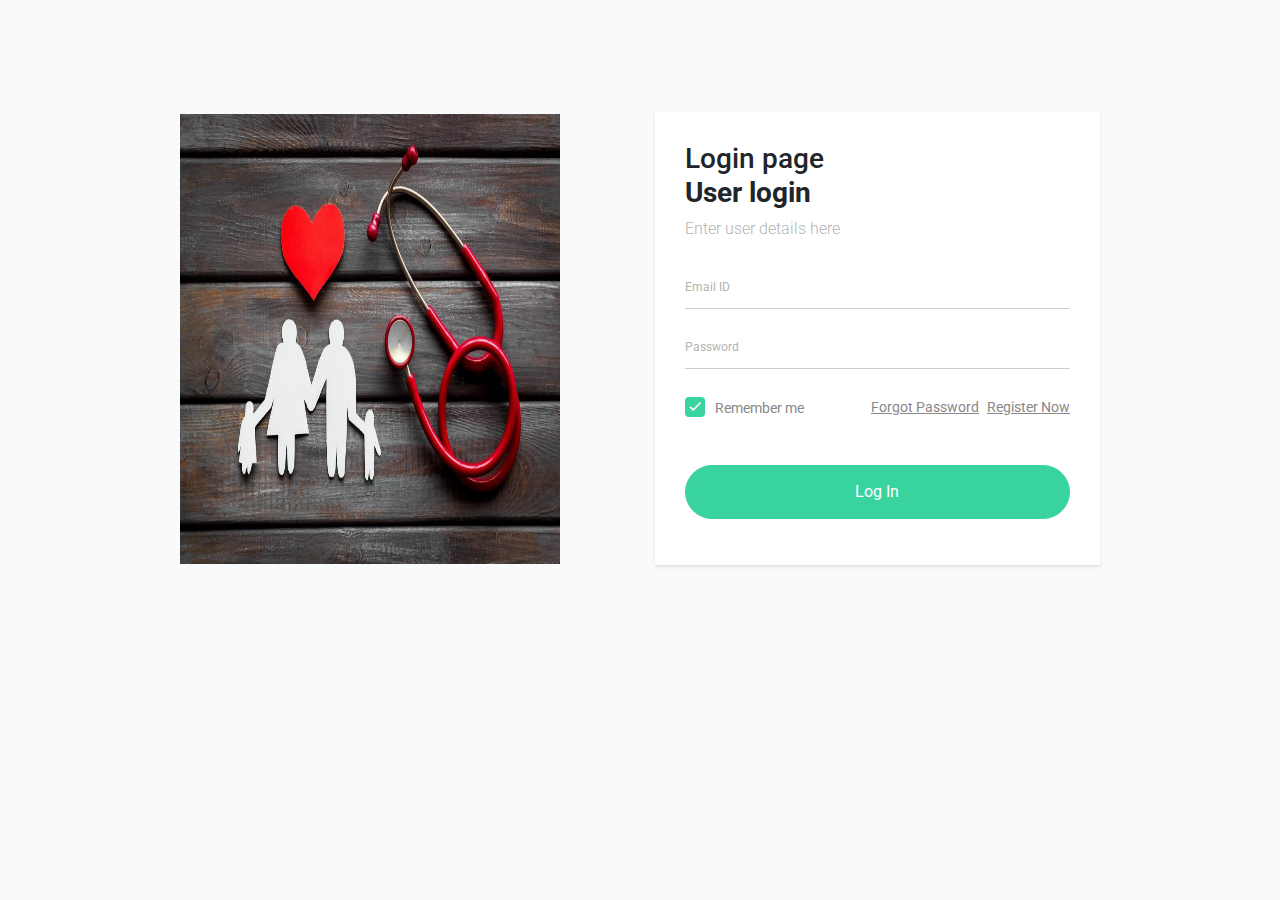
<file: login.html>
<html lang="en">
  <head>
    <!-- Required meta tags -->
    <meta charset="utf-8">
    <meta name="viewport" content="width=device-width, initial-scale=1, shrink-to-fit=no">
    <link href="https://fonts.googleapis.com/css?family=Roboto:300,400&display=swap" rel="stylesheet">

    <link rel="stylesheet" href="fonts/icomoon/style.css">

    <link rel="stylesheet" href="css/owl.carousel.min.css">

    <!-- Bootstrap CSS -->
    <link rel="stylesheet" href="css/bootstrap.min.css">
    
    <!-- Style -->
    <link rel="stylesheet" href="css/style.css">

    <title>Login Page</title>
  </head>
  <body>
  

  
    <div class="content">
      <div class="container">
        <div class="row align-items-center">
          
            <div class="col-md-1 contents"></div>

          <div class="col-md-5 contents">
            
            <img src="images/health.png" width="380px" height="450px">
             
          </div>

          <div class="col-md-5 contents">
            <div class="form-block">
            <div class="mb-4">
                  <h3>Login page </br><strong>User login</strong></h3>
                  <p class="mb-4">Enter user details here</p>
                </div>
                <form action="home.html" method="post">
                  <div class="form-group first">
                    <label for="username">Email ID</label>
                    <input type="text" class="form-control" id="username" required>

                  </div>
                  <div class="form-group last mb-4">
                    <label for="password">Password</label>
                    <input type="password" class="form-control" id="password" required>
                    
                  </div>
                  
                  <div class="d-flex mb-5 align-items-center">
                    <label class="control control--checkbox mb-0"><span class="caption">Remember me</span>
                      <input type="checkbox" checked="checked"/>
                      <div class="control__indicator"></div>
                    </label>
                    <span class="ml-auto"><a href="#" class="forgot-pass">Forgot Password</a>&nbsp; <a href="registration.html" class="forgot-pass">Register Now</a></span>
                     
                  </div>
                  
                  
                  <input type="submit" value="Log In" class="btn btn-pill text-white btn-block btn-primary">

                  
                  
                  
                </form>
              </div>
          </div>


        </div>
      </div>
    </div>

  
    <script src="js/jquery-3.3.1.min.js"></script>
    <script src="js/popper.min.js"></script>
    <script src="js/bootstrap.min.js"></script>
    <script src="js/main.js"></script>
  </body>
</html>
</file>
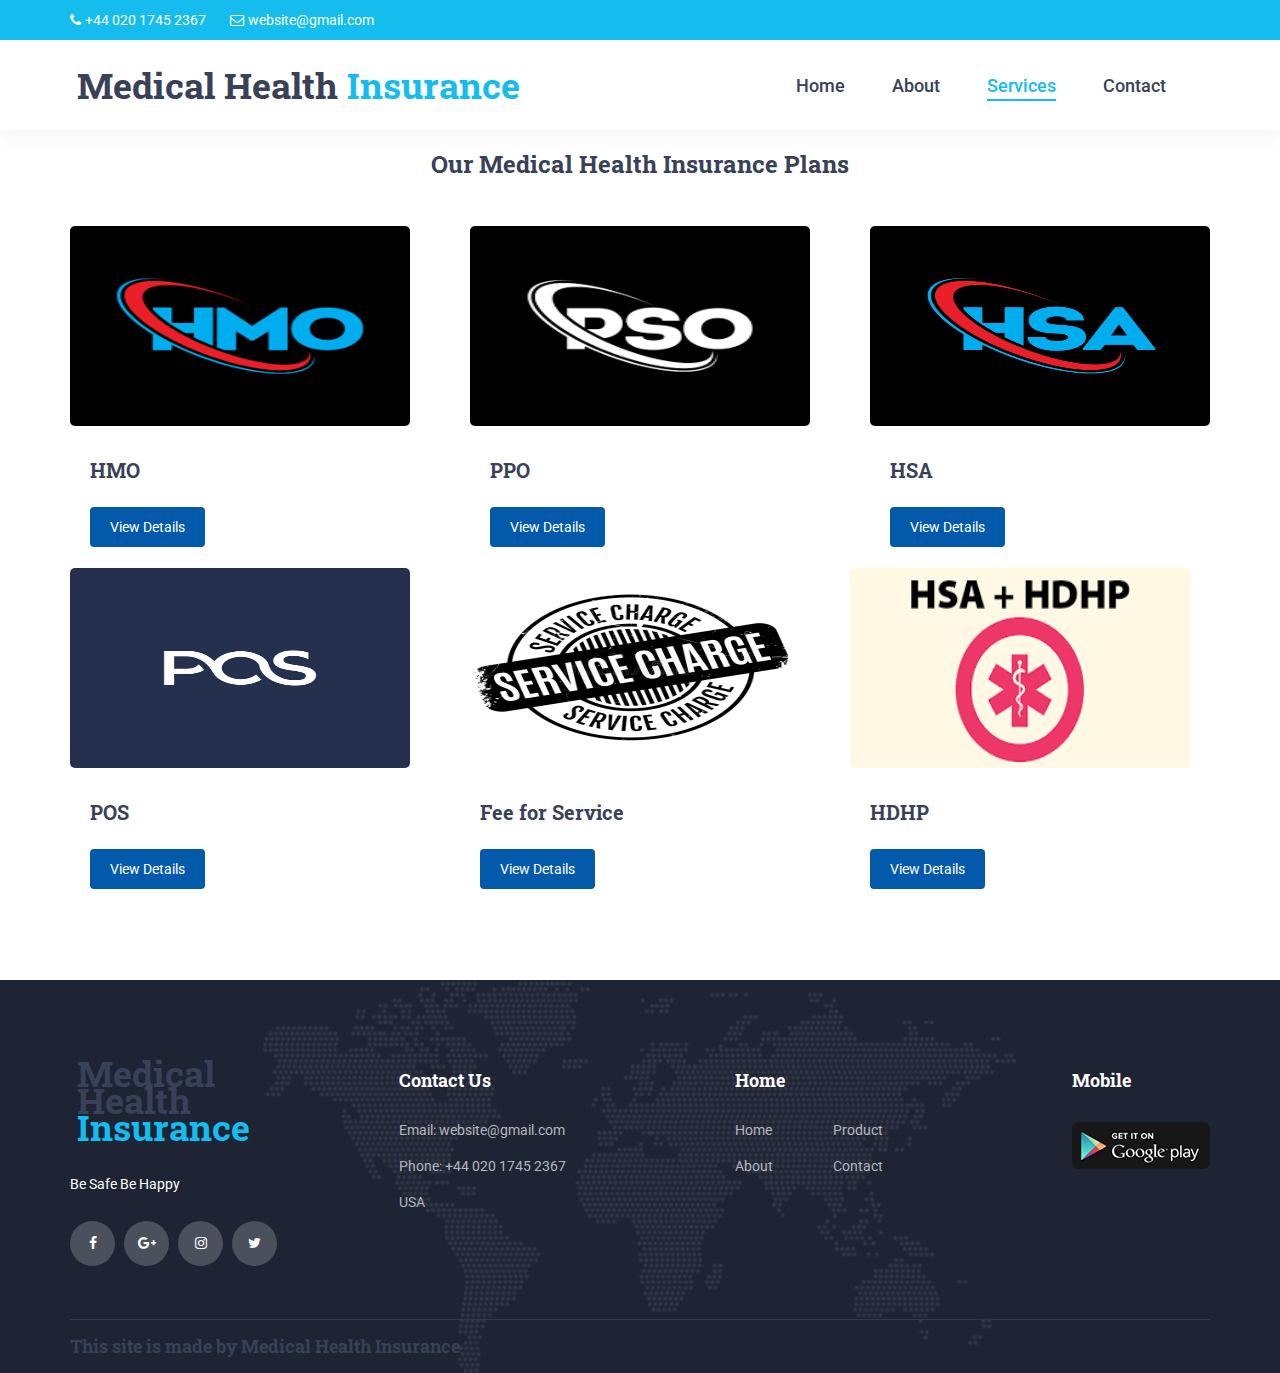
<file: product.html>
<!DOCTYPE html>
<html lang="en">
<head>
<title>Services</title>
<meta charset="utf-8">
<meta http-equiv="X-UA-Compatible" content="IE=edge">
<meta name="description" content="Unicat project">
<meta name="viewport" content="width=device-width, initial-scale=1">
<link rel="stylesheet" type="text/css" href="styles/bootstrap4/bootstrap.min.css">
<link href="plugins/font-awesome-4.7.0/css/font-awesome.min.css" rel="stylesheet" type="text/css">
<link rel="stylesheet" type="text/css" href="plugins/OwlCarousel2-2.2.1/owl.carousel.css">
<link rel="stylesheet" type="text/css" href="plugins/OwlCarousel2-2.2.1/owl.theme.default.css">
<link rel="stylesheet" type="text/css" href="plugins/OwlCarousel2-2.2.1/animate.css">
<link rel="stylesheet" type="text/css" href="styles/main_styles.css">
<link rel="stylesheet" type="text/css" href="styles/responsive.css">
<style>
.home_slider_title h1{
color: white;
}
.home_slider_subtitle p1{
color: #FFFFFF;
}

.down {
  display: none;
  position: absolute;
  background-color: #FFF;
  min-width: 232px;
  box-shadow: 0px 8px 16px 0px rgba(0,0,0,0.2);
  z-index: 1;
}

.down a {
  color: black;
  padding: 12px 5px;
  text-decoration: none;
  display: block;
  text-align: left;
}

.main_nav li:hover .down{
	display: block;
	position: absolute;
}

.main_nav li:hover .down ul{
	display: block;
	margin: 10px;
}

#addcart {
  background-color: #045aaa;
  color: white;
  padding: 12px 20px;
  border: none;
  border-radius: 4px;
  cursor: pointer;
  float: center;
}

#addcart:hover {
  background-color: #045aaa;
}


</style>
</head>
<body>

<div class="super_container">

	<!-- Header -->

	<header class="header">
			
		<!-- Top Bar -->
		<div class="top_bar">
			<div class="top_bar_container">
				<div class="container">
					<div class="row">
						<div class="col">
							<div class="top_bar_content d-flex flex-row align-items-center justify-content-start">
								<ul class="top_bar_contact_list">
									
									<li>
										<i class="fa fa-phone" aria-hidden="true"></i>
										<div>+44 020 1745 2367</div>
									</li>
									<li>
										<i class="fa fa-envelope-o" aria-hidden="true"></i>
										<div>website@gmail.com</div>
									</li>
								</ul>
								
							</div>
						</div>
					</div>
				</div>
			</div>				
		</div>

		<!-- Header Content -->
		<div class="header_container">
			<div class="container">
				<div class="row">
					<div class="col">
						<div class="header_content d-flex flex-row align-items-center justify-content-start">
							<div class="logo_container">
								<a href="index.html">
									<div class="logo_text">Medical Health <span>Insurance</span></div>
								</a>
							</div>
							<nav class="main_nav_contaner ml-auto">
								<ul class="main_nav">
									<li ><a href="home.html">Home</a></li>
									<li ><a href="about.html">About</a></li>
									<li class="active"><a href="product.html" >Services</a></li>
									<li><a href="contact.html" >Contact</a></li>
									
                                    <div class="down">
                                    
                                    </div>
                                    
									
								</ul>
								
								<div class="hamburger menu_mm">
									<i class="fa fa-bars menu_mm" aria-hidden="true"></i>
								</div>
						</nav>

						</div>
					</div>
				</div>
			</div>
		</div>

		<!-- Header Search Panel -->
		<div class="header_search_container">
			<div class="container">
				<div class="row">
					<div class="col">
						<div class="header_search_content d-flex flex-row align-items-center justify-content-end">
							<form action="#" class="header_search_form">
								<input type="search" class="search_input" placeholder="Search" required>
								<button class="header_search_button d-flex flex-column align-items-center justify-content-center">
									<i class="fa fa-search" aria-hidden="true"></i>
								</button>
							</form>
						</div>
					</div>
				</div>
			</div>			
		</div>			
	</header>

	<!-- Menu -->

	<div class="menu d-flex flex-column align-items-end justify-content-start text-right menu_mm trans_400">
		<div class="menu_close_container"><div class="menu_close"><div></div><div></div></div></div>
		<div class="search">
			<form action="#" class="header_search_form menu_mm">
				<input type="search" class="search_input menu_mm" placeholder="Search" required>
				<button class="header_search_button d-flex flex-column align-items-center justify-content-center menu_mm">
					<i class="fa fa-search menu_mm" aria-hidden="true"></i>
				</button>
			</form>
		</div>
		<nav class="menu_nav">
			<ul class="menu_mm">
				<li class="menu_mm"><a href="#">Home</a></li>
        <li><a href="about.html">About</a></li>
        <li ><a href="product.html" >Services</a></li>
				<li class="menu_mm"><a href="contact.html">Contact</a></li>
				
			
			</ul>
		</nav>
	</div>
	
	<!-- Home -->

	

	<!-- Features -->

	



	<!-- Events -->

	<div class="events">
		<div class="container">
			<div class="row">
				<div class="col">
					<div class="section_title_container text-center">
						<h2 class="section_title">Medical Health Insurance</h2>
						<div class="section_subtitle"><h3>Our Medical Health Insurance Plans</h3></div>
					</div>
				</div>
			</div>
			<div class="row events_row">

				<!-- Event -->
				<div class="col-lg-4 event_col">
					<div class="event event_left">
						<div class="event_image"><img src="images/im1.png" alt="" width="700px" height="200px"></div>
						<div class="event_body d-flex flex-row align-items-start justify-content-start">
							<div class="event_date">
								
							</div>
							<div class="event_content">
								<div class="event_title"><a href="#">HMO</a></div>
								<div class="event_info_container">
									
									<div class="event_text">
										
                    <br>
                    <a href="product_details.html" id="addcart">View Details</a>
									</div>
								</div>
							</div>
						</div>
					</div>
				</div>

				<!-- Event -->
				<div class="col-lg-4 event_col">
					<div class="event event_mid">
						<div class="event_image"><img src="images/im2.png" alt="" width="700px" height="200px"></div>
						<div class="event_body d-flex flex-row align-items-start justify-content-start">
							<div class="event_date">
								
								
							</div>
							<div class="event_content">
								<div class="event_title"><a href="#">PPO</a></div>
								<div class="event_info_container">
									
									<div class="event_text">
										
                    <br>
                    <a href="product_details.html" id="addcart">View Details</a>
									</div>
								</div>
							</div>
						</div>
					</div>
				</div>

				<!-- Event -->
				<div class="col-lg-4 event_col">
					<div class="event event_right">
						<div class="event_image"><img src="images/im3.png" alt="" width="700px" height="200px"></div>
						<div class="event_body d-flex flex-row align-items-start justify-content-start">
							<div class="event_date">
								
							</div>
							<div class="event_content">
								<div class="event_title"><a href="#">HSA</a></div>
								<div class="event_info_container">
									
									<div class="event_text">
										
                    <br>
                    <a href="product_details.html" id="addcart">View Details</a>
									</div>
								</div>
							</div>
						</div>
					</div>
				</div>

        <!-- Event -->
				<div class="col-lg-4 event_col">
					<div class="event event_left">
						<div class="event_image"><img src="images/im4.png" alt="" width="700px" height="200px"></div>
						<div class="event_body d-flex flex-row align-items-start justify-content-start">
							<div class="event_date">
								
							</div>
							<div class="event_content">
								<div class="event_title"><a href="#">POS</a></div>
								<div class="event_info_container">
									
									<div class="event_text">
										
                    <br>
                    <a href="product_details.html" id="addcart">View Details</a>
									</div>
								</div>
							</div>
						</div>
					</div>
				</div>

        <!-- Event -->
				<div class="col-lg-4 event_col">
					<div class="event event_left">
						<div class="event_image"><img src="images/im5.png" alt="" width="700px" height="200px"></div>
						<div class="event_body d-flex flex-row align-items-start justify-content-start">
							<div class="event_date">
								
							</div>
							<div class="event_content">
								<div class="event_title"><a href="#"> Fee for Service</a></div>
								<div class="event_info_container">
									
									<div class="event_text">
										
                    <br>
                    <a href="product_details.html" id="addcart">View Details</a>
									</div>
								</div>
							</div>
						</div>
					</div>
				</div>


        <!-- Event -->
				<div class="col-lg-4 event_col">
					<div class="event event_left">
						<div class="event_image"><img src="images/im6.png" alt="" width="700px" height="200px"></div>
						<div class="event_body d-flex flex-row align-items-start justify-content-start">
							<div class="event_date">
								
							</div>
							<div class="event_content">
								<div class="event_title"><a href="#">HDHP</a></div>
								<div class="event_info_container">
									
									<div class="event_text">
										
                    <br>
                    <a href="product_details.html" id="addcart">View Details</a>
									</div>
								</div>
							</div>
						</div>
					</div>
				</div>

			</div>
		</div>
	</div>



	<!-- Latest News -->

	



	<!-- Footer -->

	<footer class="footer">
		<div class="footer_background" style="background-image:url(images/footer_background.png)"></div>
		<div class="container">
			<div class="row footer_row">
				<div class="col">
					<div class="footer_content">
						<div class="row">

							<div class="col-lg-3 footer_col">
					
								<!-- Footer About -->
								<div class="footer_section footer_about">
									<div class="footer_logo_container">
										<a href="index.html">
											<div class="logo_text">Medical Health <span>Insurance</span></div>
										</a>
									</div>
									<div class="footer_about_text">
										<p>Be Safe Be Happy</p>
									</div>
									<div class="footer_social">
										<ul>
											<li><a href="https://www.facebook.com/" target="_blank"><i class="fa fa-facebook" aria-hidden="true"></i></a></li>
											<li><a href="#" target="_blank"><i class="fa fa-google-plus" aria-hidden="true"></i></a></li>
											<li><a href="#" target="_blank"><i class="fa fa-instagram" aria-hidden="true"></i></a></li>
											<li><a href="#" target="_blank"><i class="fa fa-twitter" aria-hidden="true"></i></a></li>
										</ul>
									</div>
								</div>
								
							</div>

							<div class="col-lg-3 footer_col">
					
								<!-- Footer Contact -->
								<div class="footer_section footer_contact">
									<div class="footer_title">Contact Us</div>
									<div class="footer_contact_info">
										<ul>
											<li>Email: website@gmail.com</li>
											<li>Phone:  +44 020 1745 2367</li>
											<li>USA</li>
										</ul>
									</div>
								</div>
								
							</div>

							<div class="col-lg-3 footer_col">
					
								<!-- Footer links -->
								<div class="footer_section footer_links">
									<div class="footer_title">Home</div>
									<div class="footer_links_container">
										<ul>
											<li><a href="home.html">Home</a></li>
											<li><a href="about.html">About</a></li>
											<li><a href="product.html" >Product</a></li>
											<li><a href="contact.html">Contact</a></li>
											
                                    
										</ul>
									</div>
								</div>
								
							</div>

							<div class="col-lg-3 footer_col clearfix">
					
								<!-- Footer links -->
								<div class="footer_section footer_mobile">
									<div class="footer_title">Mobile</div>
									<div class="footer_mobile_content">
										<div class="footer_image"><a href="#"><img src="images/mobile_1.png" alt=""></a></div>
										
									</div>
								</div>
								
							</div>

						</div>
					</div>
				</div>
			</div>

			<div class="row copyright_row">
				<div class="col">
					<div class="copyright d-flex flex-lg-row flex-column align-items-center justify-content-start">
						<div class="cr_text"><!-- Link back to Colorlib can't be removed. Template is licensed under CC BY 3.0. -->
 <h4>This site is made by Medical Health Insurance</h4>
<!-- Link back to Colorlib can't be removed. Template is licensed under CC BY 3.0. --></div>
						
					</div>
				</div>
			</div>
		</div>
	</footer>
</div>

<script src="js/jquery-3.2.1.min.js"></script>
<script src="styles/bootstrap4/popper.js"></script>
<script src="styles/bootstrap4/bootstrap.min.js"></script>
<script src="plugins/greensock/TweenMax.min.js"></script>
<script src="plugins/greensock/TimelineMax.min.js"></script>
<script src="plugins/scrollmagic/ScrollMagic.min.js"></script>
<script src="plugins/greensock/animation.gsap.min.js"></script>
<script src="plugins/greensock/ScrollToPlugin.min.js"></script>
<script src="plugins/OwlCarousel2-2.2.1/owl.carousel.js"></script>
<script src="plugins/easing/easing.js"></script>
<script src="plugins/parallax-js-master/parallax.min.js"></script>
<script src="js/custom.js"></script>
</body>
</html>
</file>
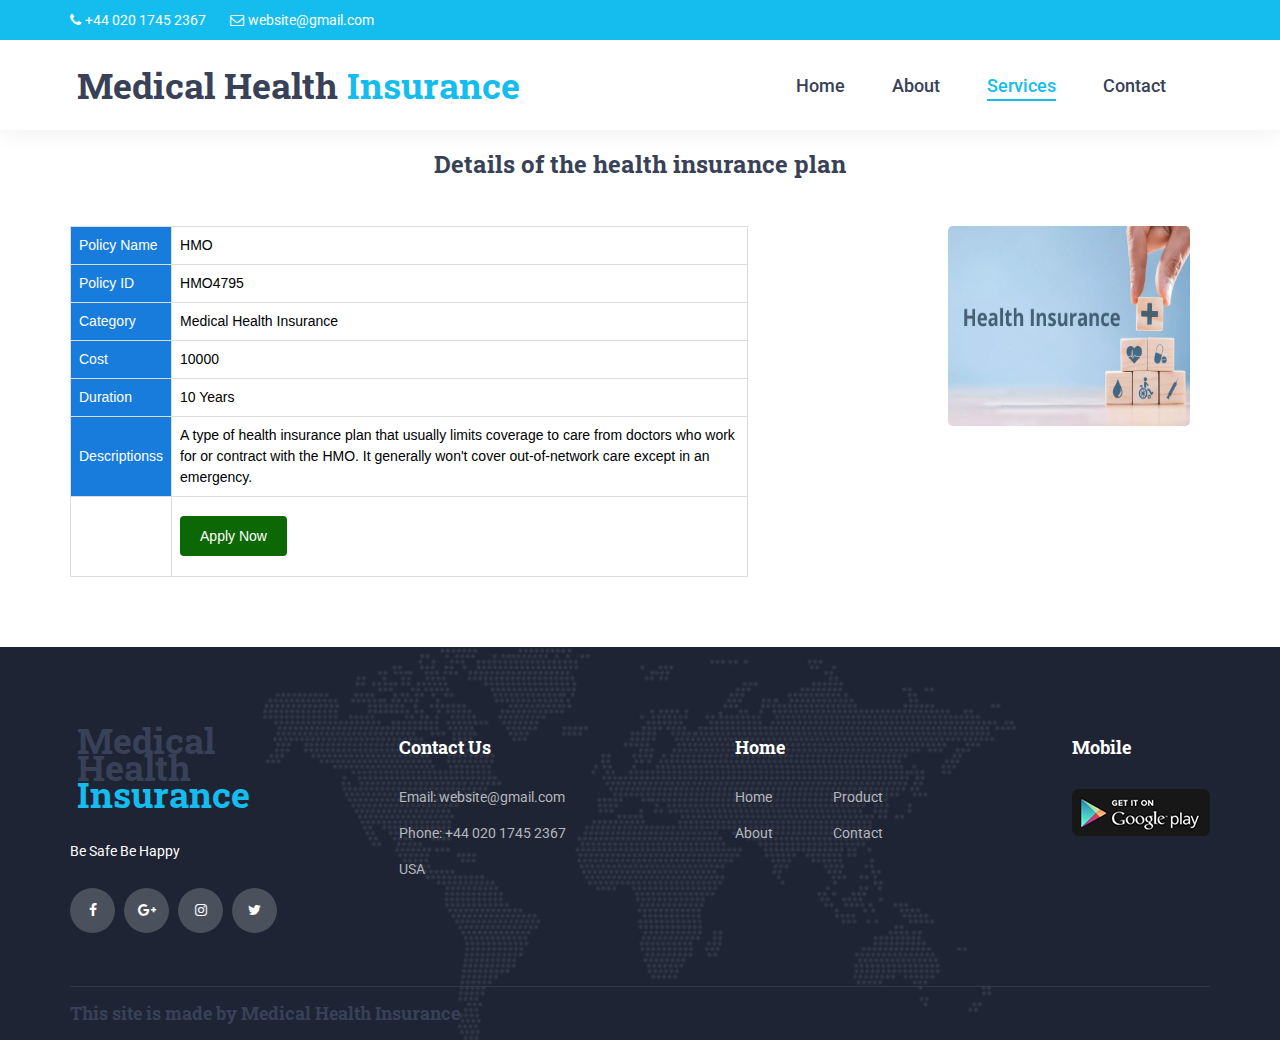
<file: product_details.html>
<!DOCTYPE html>
<html lang="en">
<head>
<title>Service Details</title>
<meta charset="utf-8">
<meta http-equiv="X-UA-Compatible" content="IE=edge">
<meta name="description" content="Unicat project">
<meta name="viewport" content="width=device-width, initial-scale=1">
<link rel="stylesheet" type="text/css" href="styles/bootstrap4/bootstrap.min.css">
<link href="plugins/font-awesome-4.7.0/css/font-awesome.min.css" rel="stylesheet" type="text/css">
<link rel="stylesheet" type="text/css" href="plugins/OwlCarousel2-2.2.1/owl.carousel.css">
<link rel="stylesheet" type="text/css" href="plugins/OwlCarousel2-2.2.1/owl.theme.default.css">
<link rel="stylesheet" type="text/css" href="plugins/OwlCarousel2-2.2.1/animate.css">
<link rel="stylesheet" type="text/css" href="styles/main_styles.css">
<link rel="stylesheet" type="text/css" href="styles/responsive.css">
<style>
.home_slider_title h1{
color: white;
}
.home_slider_subtitle p1{
color: #FFFFFF;
}

.down {
  display: none;
  position: absolute;
  background-color: #FFF;
  min-width: 232px;
  box-shadow: 0px 8px 16px 0px rgba(0,0,0,0.2);
  z-index: 1;
}

.down a {
  color: black;
  padding: 12px 5px;
  text-decoration: none;
  display: block;
  text-align: left;
}

.main_nav li:hover .down{
	display: block;
	position: absolute;
}

.main_nav li:hover .down ul{
	display: block;
	margin: 10px;
}




</style>




<style>
	table {
	  font-family: arial, sans-serif;
	  border-collapse: collapse;
	  width: 80%;
	}
	
	td, th {
	  border: 1px solid #dddddd;
	  text-align: left;
	  padding: 8px;
	  color: black;
	}
	
	/* tr:nth-child(even) {
	  background-color: #dddddd;
	} */
	</style>

	<style>
		#addcart {
  background-color: #0c6804;
  color: white;
  padding: 12px 20px;
  border: none;
  border-radius: 4px;
  cursor: pointer;
  float: center;
}

#addcart:hover {
  background-color: #0c6804;
}



	</style>


</head>
<body>

<div class="super_container">

	<!-- Header -->

	<header class="header">
			
		<!-- Top Bar -->
		<div class="top_bar">
			<div class="top_bar_container">
				<div class="container">
					<div class="row">
						<div class="col">
							<div class="top_bar_content d-flex flex-row align-items-center justify-content-start">
								<ul class="top_bar_contact_list">
									
									<li>
										<i class="fa fa-phone" aria-hidden="true"></i>
										<div>+44 020 1745 2367</div>
									</li>
									<li>
										<i class="fa fa-envelope-o" aria-hidden="true"></i>
										<div>website@gmail.com</div>
									</li>
								</ul>
								
							</div>
						</div>
					</div>
				</div>
			</div>				
		</div>

		<!-- Header Content -->
		<div class="header_container">
			<div class="container">
				<div class="row">
					<div class="col">
						<div class="header_content d-flex flex-row align-items-center justify-content-start">
							<div class="logo_container">
								<a href="index.html">
									<div class="logo_text">Medical Health <span>Insurance</span></div>
								</a>
							</div>
							<nav class="main_nav_contaner ml-auto">
								<ul class="main_nav">
									<li ><a href="home.html">Home</a></li>
									<li ><a href="about.html">About</a></li>
									<li class="active"><a href="product.html" >Services</a></li>
									<li><a href="contact.html" >Contact</a></li>
									
                                    <div class="down">
                                    
                                    </div>
                                    
									
								</ul>
								
								<div class="hamburger menu_mm">
									<i class="fa fa-bars menu_mm" aria-hidden="true"></i>
								</div>
						</nav>

						</div>
					</div>
				</div>
			</div>
		</div>

		<!-- Header Search Panel -->
		<div class="header_search_container">
			<div class="container">
				<div class="row">
					<div class="col">
						<div class="header_search_content d-flex flex-row align-items-center justify-content-end">
							<form action="#" class="header_search_form">
								<input type="search" class="search_input" placeholder="Search" required>
								<button class="header_search_button d-flex flex-column align-items-center justify-content-center">
									<i class="fa fa-search" aria-hidden="true"></i>
								</button>
							</form>
						</div>
					</div>
				</div>
			</div>			
		</div>			
	</header>

	<!-- Menu -->

	<div class="menu d-flex flex-column align-items-end justify-content-start text-right menu_mm trans_400">
		<div class="menu_close_container"><div class="menu_close"><div></div><div></div></div></div>
		<div class="search">
			<form action="#" class="header_search_form menu_mm">
				<input type="search" class="search_input menu_mm" placeholder="Search" required>
				<button class="header_search_button d-flex flex-column align-items-center justify-content-center menu_mm">
					<i class="fa fa-search menu_mm" aria-hidden="true"></i>
				</button>
			</form>
		</div>
		<nav class="menu_nav">
			<ul class="menu_mm">
				<li class="menu_mm"><a href="#">Home</a></li>
        <li><a href="about.html">About</a></li>
        <li ><a href="product.html" >Services</a></li>
				<li class="menu_mm"><a href="contact.html">Contact</a></li>
				
			
			</ul>
		</nav>
	</div>
	
	<!-- Home -->

	

	<!-- Features -->

	



	<!-- Events -->

	<div class="events">
		<div class="container">
			<div class="row">
				<div class="col">
					<div class="section_title_container text-center">
						<h2 class="section_title">Medical Health Insurance</h2>
						<div class="section_subtitle"><h3>Details of the health insurance plan</h3></div>
					</div>
				</div>
			</div>
			<div class="row events_row">

				<!-- Event -->
				<div class="col-lg-9 event_col">
					<table>
						
						<tr>
						  <td style="background-color: #177cdb; color: white;">Policy Name</td>
						  <td>HMO</td>
						 
						</tr>
						<tr>
							<td style="background-color: #177cdb; color: white;">Policy ID</td>
							<td>HMO4795</td>
						   
						  </tr>
						<tr>
						  <td style="background-color: #177cdb; color: white;">Category</td>
						  <td>Medical Health Insurance</td>
						
						</tr>
						<tr>
						  <td style="background-color: #177cdb; color: white;">Cost</td>
						  <td>10000</td>
						  
						</tr>
						<tr>
						  <td style="background-color: #177cdb; color: white;">Duration</td>
						  <td>10 Years</td>
						  
						</tr>
						<tr>
						  <td style="background-color: #177cdb; color: white;">Descriptionss</td>
						  <td>A type of health insurance plan that usually limits coverage to care from doctors who work for or contract with the HMO. It generally won't cover out-of-network care except in an emergency.</td>
						
						</tr>
						<tr>
							<td></td>

						  <td >
							<br>
							<a href="insurance.html" id="addcart">Apply Now</a>
							<br><br>
						</td>
						  
						</tr>
					  </table>
				</div>
                <!-- Event -->
				<div class="col-lg-3 event_col">
					<div class="event event_left">
						<div class="event_image"><img src="images/img.png" alt="" width="700px" height="200px"></div>
						<div class="event_body d-flex flex-row align-items-start justify-content-start">
							<div class="event_date">
								
							</div>
							
						</div>
					</div>
				</div>



       

			</div>
		</div>
	</div>



	<!-- Latest News -->

	



	<!-- Footer -->

	<footer class="footer">
		<div class="footer_background" style="background-image:url(images/footer_background.png)"></div>
		<div class="container">
			<div class="row footer_row">
				<div class="col">
					<div class="footer_content">
						<div class="row">

							<div class="col-lg-3 footer_col">
					
								<!-- Footer About -->
								<div class="footer_section footer_about">
									<div class="footer_logo_container">
										<a href="index.html">
											<div class="logo_text">Medical Health <span>Insurance</span></div>
										</a>
									</div>
									<div class="footer_about_text">
										<p>Be Safe Be Happy</p>
									</div>
									<div class="footer_social">
										<ul>
											<li><a href="https://www.facebook.com/" target="_blank"><i class="fa fa-facebook" aria-hidden="true"></i></a></li>
											<li><a href="#" target="_blank"><i class="fa fa-google-plus" aria-hidden="true"></i></a></li>
											<li><a href="#" target="_blank"><i class="fa fa-instagram" aria-hidden="true"></i></a></li>
											<li><a href="#" target="_blank"><i class="fa fa-twitter" aria-hidden="true"></i></a></li>
										</ul>
									</div>
								</div>
								
							</div>

							<div class="col-lg-3 footer_col">
					
								<!-- Footer Contact -->
								<div class="footer_section footer_contact">
									<div class="footer_title">Contact Us</div>
									<div class="footer_contact_info">
										<ul>
											<li>Email: website@gmail.com</li>
											<li>Phone:  +44 020 1745 2367</li>
											<li>USA</li>
										</ul>
									</div>
								</div>
								
							</div>

							<div class="col-lg-3 footer_col">
					
								<!-- Footer links -->
								<div class="footer_section footer_links">
									<div class="footer_title">Home</div>
									<div class="footer_links_container">
										<ul>
											<li><a href="home.html">Home</a></li>
											<li><a href="about.html">About</a></li>
											<li><a href="product.html" >Product</a></li>
											<li><a href="contact.html">Contact</a></li>
											
                                    
										</ul>
									</div>
								</div>
								
							</div>

							<div class="col-lg-3 footer_col clearfix">
					
								<!-- Footer links -->
								<div class="footer_section footer_mobile">
									<div class="footer_title">Mobile</div>
									<div class="footer_mobile_content">
										<div class="footer_image"><a href="#"><img src="images/mobile_1.png" alt=""></a></div>
										
									</div>
								</div>
								
							</div>

						</div>
					</div>
				</div>
			</div>

			<div class="row copyright_row">
				<div class="col">
					<div class="copyright d-flex flex-lg-row flex-column align-items-center justify-content-start">
						<div class="cr_text"><!-- Link back to Colorlib can't be removed. Template is licensed under CC BY 3.0. -->
 <h4>This site is made by Medical Health Insurance</h4>
<!-- Link back to Colorlib can't be removed. Template is licensed under CC BY 3.0. --></div>
						
					</div>
				</div>
			</div>
		</div>
	</footer>
</div>

<script src="js/jquery-3.2.1.min.js"></script>
<script src="styles/bootstrap4/popper.js"></script>
<script src="styles/bootstrap4/bootstrap.min.js"></script>
<script src="plugins/greensock/TweenMax.min.js"></script>
<script src="plugins/greensock/TimelineMax.min.js"></script>
<script src="plugins/scrollmagic/ScrollMagic.min.js"></script>
<script src="plugins/greensock/animation.gsap.min.js"></script>
<script src="plugins/greensock/ScrollToPlugin.min.js"></script>
<script src="plugins/OwlCarousel2-2.2.1/owl.carousel.js"></script>
<script src="plugins/easing/easing.js"></script>
<script src="plugins/parallax-js-master/parallax.min.js"></script>
<script src="js/custom.js"></script>
</body>
</html>
</file>
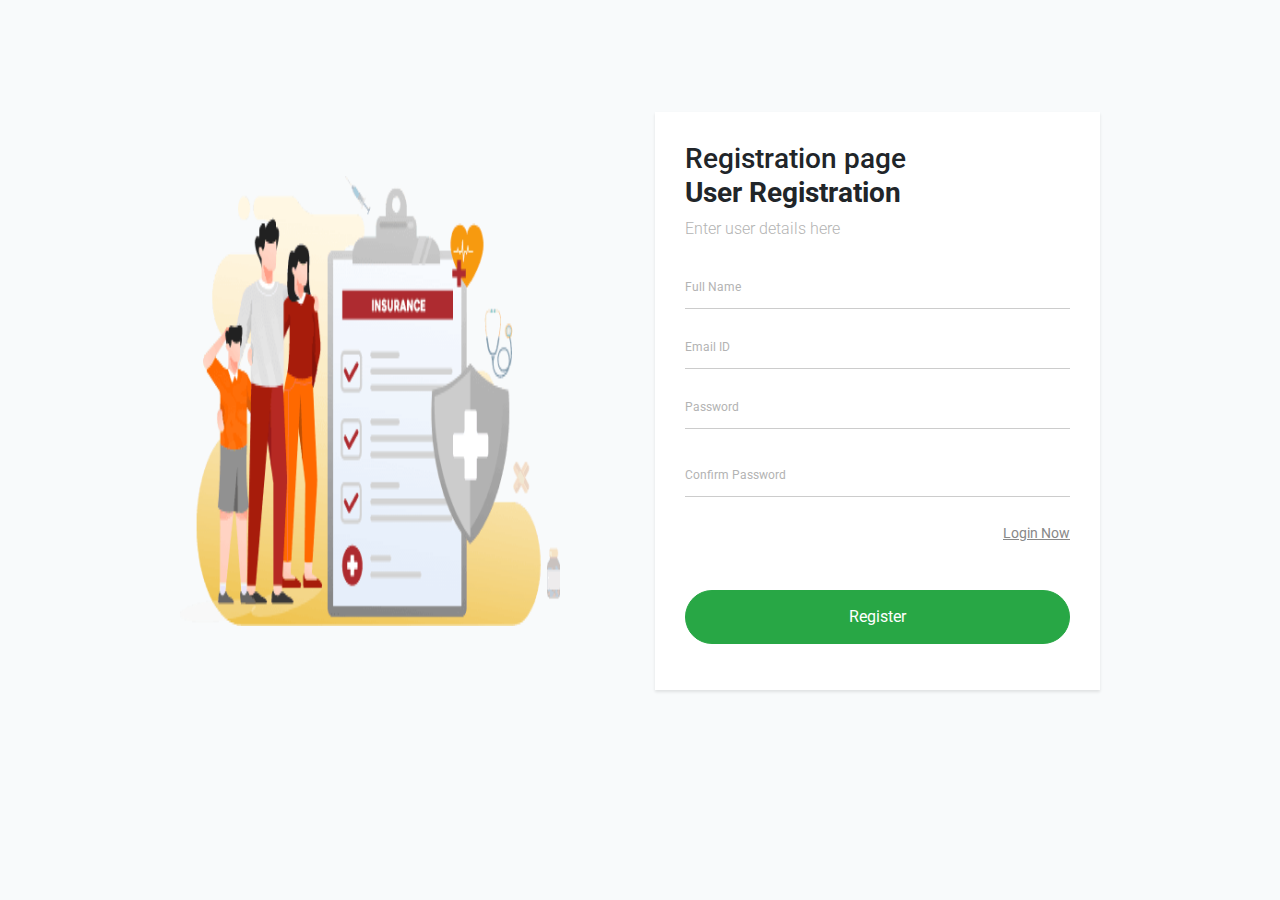
<file: registration.html>
<html lang="en">
  <head>
    <!-- Required meta tags -->
    <meta charset="utf-8">
    <meta name="viewport" content="width=device-width, initial-scale=1, shrink-to-fit=no">
    <link href="https://fonts.googleapis.com/css?family=Roboto:300,400&display=swap" rel="stylesheet">

    <link rel="stylesheet" href="fonts/icomoon/style.css">

    <link rel="stylesheet" href="css/owl.carousel.min.css">

    <!-- Bootstrap CSS -->
    <link rel="stylesheet" href="css/bootstrap.min.css">
    
    <!-- Style -->
    <link rel="stylesheet" href="css/style.css">

    <title>Registration Page</title>
  </head>
  <body>
  

  
    <div class="content">
      <div class="container">
        <div class="row align-items-center">
          
            <div class="col-md-1 contents"></div>

          <div class="col-md-5 contents">
            
            <img src="images/image1.png" width="380px" height="450px">
             
          </div>

          <div class="col-md-5 contents">
            <div class="form-block">
            <div class="mb-4">
                  <h3>Registration page </br><strong>User Registration</strong></h3>
                  <p class="mb-4">Enter user details here</p>
                </div>
                <form action="login.html" method="post">
                    <div class="form-group first">
                        <label for="fullname">Full Name</label>
                        <input type="text" class="form-control" id="fullname" required>
    
                      </div>
                  <div class="form-group first">
                    <label for="username">Email ID</label>
                    <input type="text" class="form-control" id="username" required>

                  </div>
                  <div class="form-group last mb-4">
                    <label for="password">Password</label>
                    <input type="password" class="form-control" id="password" required>
                    
                  </div>
                  <div class="form-group last mb-4">
                    <label for="password">Confirm Password</label>
                    <input type="password" class="form-control" id="password" required>
                    
                  </div>
                  
                  <div class="d-flex mb-5 align-items-center">
                    
                    <span class="ml-auto"><a href="login.html" class="forgot-pass">Login Now</a></span>
                     
                  </div>
                  
                  

                  <input type="submit" value="Register" class="btn btn-pill text-white btn-block btn-success">

                  
                  
                  
                </form>
              </div>
          </div>


        </div>
      </div>
    </div>

  
    <script src="js/jquery-3.3.1.min.js"></script>
    <script src="js/popper.min.js"></script>
    <script src="js/bootstrap.min.js"></script>
    <script src="js/main.js"></script>
  </body>
</html>
</file>
<file: styles/main_styles.css>
@charset "utf-8";
/* CSS Document */

/******************************

[Table of Contents]

1. Fonts
2. Body and some general stuff
3. Header
	3.1 Top Bar
	3.2 Header Content
	3.3 Logo
	3.4 Main Nav
	3.5 Hamburger
4. Menu
5. Section
6. Home
7. Features
8. Courses
9. Counter
10. Events
11. Team
12. News
13. Newsletter
14. Footer



******************************/

/***********
1. Fonts
***********/

@import url('https://fonts.googleapis.com/css?family=Roboto+Slab:400,700|Roboto:300,400,500,700,900');

/*********************************
2. Body and some general stuff
*********************************/

*
{
	margin: 0;
	padding: 0;
	-webkit-font-smoothing: antialiased;
	-webkit-text-shadow: rgba(0,0,0,.01) 0 0 1px;
	text-shadow: rgba(0,0,0,.01) 0 0 1px;
}
body
{
	font-family: 'Roboto', sans-serif;
	font-size: 14px;
	font-weight: 400;
	background: #FFFFFF;
	color: #a5a5a5;
}
div
{
	display: block;
	position: relative;
	-webkit-box-sizing: border-box;
    -moz-box-sizing: border-box;
    box-sizing: border-box;
}
ul
{
	list-style: none;
	margin-bottom: 0px;
}
p
{
	font-family: 'Roboto', sans-serif;
	font-size: 14px;
	line-height: 1.85;
	font-weight: 400;
	color: #76777a;
	-webkit-font-smoothing: antialiased;
	-webkit-text-shadow: rgba(0,0,0,.01) 0 0 1px;
	text-shadow: rgba(0,0,0,.01) 0 0 1px;
}
p a
{
	display: inline;
	position: relative;
	color: inherit;
	border-bottom: solid 1px #ffa07f;
	-webkit-transition: all 200ms ease;
	-moz-transition: all 200ms ease;
	-ms-transition: all 200ms ease;
	-o-transition: all 200ms ease;
	transition: all 200ms ease;
}
p:last-of-type
{
	margin-bottom: 0;
}
a, a:hover, a:visited, a:active, a:link
{
	text-decoration: none;
	-webkit-font-smoothing: antialiased;
	-webkit-text-shadow: rgba(0,0,0,.01) 0 0 1px;
	text-shadow: rgba(0,0,0,.01) 0 0 1px;
}
p a:active
{
	position: relative;
	color: #FF6347;
}
p a:hover
{
	color: #FFFFFF;
	background: #ffa07f;
}
p a:hover::after
{
	opacity: 0.2;
}
::selection
{
	
}
p::selection
{
	
}
h1{font-size: 48px;}
h2{font-size: 36px;}
h3{font-size: 24px;}
h4{font-size: 18px;}
h5{font-size: 14px;}
h1, h2, h3, h4, h5, h6
{
	font-family: 'Roboto Slab', serif;
	font-weight: 700;
	-webkit-font-smoothing: antialiased;
	-webkit-text-shadow: rgba(0,0,0,.01) 0 0 1px;
	text-shadow: rgba(0,0,0,.01) 0 0 1px;
	color: #384158;
	margin-bottom: 0;
}
h1::selection, 
h2::selection, 
h3::selection, 
h4::selection, 
h5::selection, 
h6::selection
{
	
}
.form-control
{
	color: #db5246;
}
section
{
	display: block;
	position: relative;
	box-sizing: border-box;
}
.clear
{
	clear: both;
}
.clearfix::before, .clearfix::after
{
	content: "";
	display: table;
}
.clearfix::after
{
	clear: both;
}
.clearfix
{
	zoom: 1;
}
.float_left
{
	float: left;
}
.float_right
{
	float: right;
}
.trans_200
{
	-webkit-transition: all 200ms ease;
	-moz-transition: all 200ms ease;
	-ms-transition: all 200ms ease;
	-o-transition: all 200ms ease;
	transition: all 200ms ease;
}
.trans_300
{
	-webkit-transition: all 300ms ease;
	-moz-transition: all 300ms ease;
	-ms-transition: all 300ms ease;
	-o-transition: all 300ms ease;
	transition: all 300ms ease;
}
.trans_400
{
	-webkit-transition: all 400ms ease;
	-moz-transition: all 400ms ease;
	-ms-transition: all 400ms ease;
	-o-transition: all 400ms ease;
	transition: all 400ms ease;
}
.trans_500
{
	-webkit-transition: all 500ms ease;
	-moz-transition: all 500ms ease;
	-ms-transition: all 500ms ease;
	-o-transition: all 500ms ease;
	transition: all 500ms ease;
}
.fill_height
{
	height: 100%;
}
.super_container
{
	width: 100%;
	overflow: hidden;
}
.prlx_parent
{
	overflow: hidden;
}
.prlx
{
	height: 130% !important;
}
.parallax-window
{
    min-height: 400px;
    background: transparent;
}
.nopadding
{
	padding: 0px !important;
}

/*********************************
3. Header
*********************************/

.header
{
	position: fixed;
	top: 0;
	left: 0;
	width: 100%;
	z-index: 100;
	box-shadow: 0px 5px 20px rgba(0,0,0,0.05);
	-webkit-transition: all 200ms ease;
	-moz-transition: all 200ms ease;
	-ms-transition: all 200ms ease;
	-o-transition: all 200ms ease;
	transition: all 200ms ease;
}
.header.scrolled
{
	top: -40px;
}

/*********************************
3.1 Top Bar
*********************************/

.top_bar
{
	width: 100%;
	background: #14bdee;
}
.header.scrolled .top_bar
{

}
.top_bar_container
{
	width: 100%;
	height: 100%;
}
.top_bar_content
{
	width: 100%;
	height: 40px;
}
.top_bar_contact_list li
{
	display: inline-block;
}
.question
{
	font-family: 'Roboto Slab', serif;
	font-size: 14px;
	color: #FFFFFF;
	margin-left: 0px;
}
.top_bar_contact_list li i,
.top_bar_contact_list li > div
{
	display: inline-block;
	font-size: 14px;
	color: #FFFFFF;
}
.top_bar_contact_list li > div
{
	margin-left: 1px;
}
.top_bar_contact_list li:not(:last-child)
{
	margin-right: 21px;
}
.top_bar_login
{
	height: 100%;
}
.login_button
{
	width: 160px;
	height: 100%;
	background: #f3f3f3;
	text-align: center;
}
.login_button a
{
	display: block;
	font-size: 14px;
	font-weight: 500;
	line-height: 40px;
	color: #384158;
}

/*********************************
3.2 Header Content
*********************************/

.header_container
{
	width: 100%;
	background: #FFFFFF;
}
.header_content
{
	height: 90px;
	-webkit-transition: all 200ms ease;
	-moz-transition: all 200ms ease;
	-ms-transition: all 200ms ease;
	-o-transition: all 200ms ease;
	transition: all 200ms ease;
}
.header.scrolled .header_content
{
	height: 80px;
}

/*********************************
3.3 Logo
*********************************/

.logo,
.logo_text
{
	display: inline-block;
}
.logo
{
	width: 60px;
	height: 60px;
	-webkit-transition: all 200ms ease;
	-moz-transition: all 200ms ease;
	-ms-transition: all 200ms ease;
	-o-transition: all 200ms ease;
	transition: all 200ms ease;
}
.logo img
{
	max-width: 100%;
}
.logo_text
{
	font-family: 'Roboto Slab', serif;
	font-size: 36px;
	font-weight: 700;
	line-height: 0.75;
	color: #384158;
	vertical-align: middle;
	margin-left: 7px;
	-webkit-transition: all 200ms ease;
	-moz-transition: all 200ms ease;
	-ms-transition: all 200ms ease;
	-o-transition: all 200ms ease;
	transition: all 200ms ease;
}
.logo_text span
{
	color: #14bdee;
}
.header.scrolled .logo
{
	width: 40px;
	height: 40px;
}
.header.scrolled .logo_text
{
	font-size: 24px;
}

/*********************************
3.4 Main Nav
*********************************/

.main_nav_contaner
{

}
.main_nav,
.search_button,
.shopping_cart
{
	display: inline-block;
}
.main_nav li
{
	display: inline-block;
	position: relative;
}
.main_nav li:not(:last-child)
{
	margin-right: 44px;
}
.main_nav li a
{
	font-size: 18px;
	font-weight: 500;
	color: #384158;
	-webkit-transition: all 200ms ease;
	-moz-transition: all 200ms ease;
	-ms-transition: all 200ms ease;
	-o-transition: all 200ms ease;
	transition: all 200ms ease;
}

.main_nav li a:hover,
.main_nav li.active a
{
	color: #14bdee;
}
.main_nav li.active::after
{
	display: block;
	position: absolute;
	bottom: -2px;
	left: 0;
	width: 100%;
	height: 2px;
	background: #14bdee;
	content: '';
}
.search_button
{
	margin-left: 46px;
	cursor: pointer;
}
.shopping_cart
{
	margin-left: 23px;
	cursor: pointer;
}
.search_button i,
.shopping_cart i
{
	font-size: 18px;
	color: #181818;
	-webkit-transition: all 200ms ease;
	-moz-transition: all 200ms ease;
	-ms-transition: all 200ms ease;
	-o-transition: all 200ms ease;
	transition: all 200ms ease;
}
.search_button:hover i,
.shopping_cart:hover i
{
	color: #14bdee;
}
.header_search_form
{
	display: block;
	position: relative;
	width: 40%;
}
.header_search_container
{
	position: absolute;
	bottom: 0px;
	left: 0px;
	width: 100%;
	background: #14bdee;
	z-index: -1;
	opacity: 0;
	-webkit-transition: all 400ms ease;
	-moz-transition: all 400ms ease;
	-ms-transition: all 400ms ease;
	-o-transition: all 400ms ease;
	transition: all 400ms ease;
}
.header_search_container.active
{
	bottom: -73px;
	opacity: 1;
}
.header_search_content
{
	width: 100%;
	height: 73px;
}
.search_input
{
	width: 100%;
	height: 40px;
	border: none;
	outline: none;
	padding-left: 20px;
}
.header_search_button
{
	position: absolute;
	top: 0;
	right: 0;
	width: 40px;
	height: 100%;
	border: none;
	outline: none;
	cursor: pointer;
}

/*********************************
3.5 Hamburger
*********************************/

.hamburger_container
{

}
.hamburger
{
	display: none;
	cursor: pointer;
}
.hamburger i
{
	font-size: 20px;
	color: #353535;
	-webkit-transition: all 200ms ease;
	-moz-transition: all 200ms ease;
	-ms-transition: all 200ms ease;
	-o-transition: all 200ms ease;
	transition: all 200ms ease;
}
.hamburger:hover i
{
	color: #14bdee;
}

/*********************************
4. Menu
*********************************/

.menu
{
	position: fixed;
	top: 0;
	right: -400px;
	width: 400px;
	height: 100vh;
	background: #FFFFFF;
	z-index: 101;
	padding-right: 60px;
	padding-top: 87px;
	padding-left: 50px;
}
.menu .logo a
{
	color: #000000;
}
.menu.active
{
	right: 0;
}
.menu_close_container
{
	position: absolute;
	top: 30px;
	right: 60px;
	width: 18px;
	height: 18px;
	transform-origin: center center;
	-webkit-transform: rotate(45deg);
	-moz-transform: rotate(45deg);
	-ms-transform: rotate(45deg);
	-o-transform: rotate(45deg);
	transform: rotate(45deg);
	cursor: pointer;
}
.menu_close
{
	width: 100%;
	height: 100%;
	transform-style: preserve-3D;
}
.menu_close div
{
	width: 100%;
	height: 2px;
	background: #232323;
	top: 8px;
	-webkit-transition: all 200ms ease;
	-moz-transition: all 200ms ease;
	-ms-transition: all 200ms ease;
	-o-transition: all 200ms ease;
	transition: all 200ms ease;
}
.menu_close div:last-of-type
{
	-webkit-transform: rotate(90deg) translateX(-2px);
	-moz-transform: rotate(90deg) translateX(-2px);
	-ms-transform: rotate(90deg) translateX(-2px);
	-o-transform: rotate(90deg) translateX(-2px);
	transform: rotate(90deg) translateX(-2px);
	transform-origin: center;
}
.menu_close:hover div
{
	background: #937c6f;
}
.menu .logo
{
	margin-bottom: 60px;
}
.menu_nav ul li
{
	margin-bottom: 9px;
}
.menu_nav ul li a
{
	font-family: 'Roboto', sans-serif;
	font-size: 14px;
	text-transform: uppercase;
	color: rgba(0,0,0,1);
	font-weight: 700;
	letter-spacing: 0.1em;
	-webkit-transition: all 200ms ease;
	-moz-transition: all 200ms ease;
	-ms-transition: all 200ms ease;
	-o-transition: all 200ms ease;
	transition: all 200ms ease;
}
.menu_nav ul li a:hover
{
	color: #14bdee;
}
.menu .search
{
	width: 100%;
	margin-bottom: 67px;
}
.search
{
	display: inline-block;
	width: 400px;
	-webkit-transform: translateY(2px);
	-moz-transform: translateY(2px);
	-ms-transform: translateY(2px);
	-o-transform: translateY(2px);
	transform: translateY(2px);
}
.menu .header_search_form
{
	width: 100%;
}
.search form
{
	position: relative;
}
.menu .search_input
{
	width: 100%;
	height: 40px;
	background: rgba(0,0,0,0.1);
	border-radius: 3px;
	border: none;
	outline: none;
	padding-left: 15px;
	color: rgba(0,0,0,0.5);
}
.menu .search_input::-webkit-input-placeholder
{
	font-family: 'Roboto', sans-serif;
	font-size: 14px !important;
	font-weight: 400 !important;
	color: rgba(0,0,0,0.4) !important;
}
.menu .search_input:-moz-placeholder
{
	font-family: 'Roboto', sans-serif;
	font-size: 14px !important;
	font-weight: 400 !important;
	color: rgba(0,0,0,0.4) !important;
}
.menu .search_input::-moz-placeholder
{
	font-family: 'Roboto', sans-serif;
	font-size: 14px !important;
	font-weight: 400 !important;
	color: rgba(0,0,0,0.4) !important;
} 
.menu .search_input:-ms-input-placeholder
{ 
	font-family: 'Roboto', sans-serif;
	font-size: 14px !important;
	font-weight: 400 !important;
	color: rgba(0,0,0,0.4) !important;
}
.menu .search_input::input-placeholder
{
	font-family: 'Roboto', sans-serif;
	font-size: 14px !important;
	font-weight: 400 !important;
	color: rgba(0,0,0,0.4) !important;
}

/*********************************
5. Section
*********************************/

.section_title_container
{
	max-width: 600px;
	margin: 0 auto;
}
.section_title
{
	line-height: 1.2;
}
.section_subtitle
{
	line-height: 1.85;
	margin-top: 14px;
}
.section_background
{
	position: absolute;
	top: 0;
	left: 0;
	width: 100%;
	height: 100%;
}

/*********************************
6. Home
*********************************/

.home
{
	width: 100%;
	height: 850px;
}
.home_slider_container
{
	width: 100%;
	height: 100%;
}
.home_slider
{
	width: 100%;
	height: 100%;
}
.home_slider_background
{
	position: absolute;
	top: 0;
	left: 0;
	width: 100%;
	height: 100%;
	background-repeat: no-repeat;
	background-size: cover;
	background-position: center center;
}
.home_slider_content
{
	position: absolute;
	top: 41%;
	left: 0;
	width: 100%;
	height: auto;
}
.home_slider_title
{
	font-family: 'Roboto Slab', serif;
	font-size: 60px;
	font-weight: 700;
	line-height: 1.2;
	color: #384158;
}
.home_slider_subtitle
{
	font-size: 24px;
	color: #76777a;
	margin-top: 9px;
}
.home_slider_form_container
{
	width: 832px;
	margin: 0 auto;
	margin-top: 35px;
}
.home_search_form div
{
	width: calc(100% - 140px);
	height: 46px;
	background: #FFFFFF;
	border-radius: 3px;
}
.home_search_input
{
	width: 33.33333333%;
	border: none;
	outline: none;
	height: 25px;
	padding-left: 20px;
}
.home_search_input:not(:last-child)
{
	border-right: solid 1px #e5e5e5;
}
.home_search_input::-webkit-input-placeholder
{
	font-family: 'Roboto', sans-serif;
	font-size: 14px !important;
	font-weight: 400 !important;
	color: #b5b8be !important;
}
.home_search_input:-moz-placeholder
{
	font-family: 'Roboto', sans-serif;
	font-size: 14px !important;
	font-weight: 400 !important;
	color: #b5b8be !important;
}
.home_search_input::-moz-placeholder
{
	font-family: 'Roboto', sans-serif;
	font-size: 14px !important;
	font-weight: 400 !important;
	color: #b5b8be !important;
} 
.home_search_input:-ms-input-placeholder
{ 
	font-family: 'Roboto', sans-serif;
	font-size: 14px !important;
	font-weight: 400 !important;
	color: #b5b8be !important;
}
.home_search_input::input-placeholder
{
	font-family: 'Roboto', sans-serif;
	font-size: 14px !important;
	font-weight: 400 !important;
	color: #b5b8be !important;
}
.dropdown_item_select
{
	position: relative;
	-webkit-appearance: none;
    -moz-appearance: none;
    -ms-appearance: none;
    -o-appearance: none;
    appearance: none;
    -webkit-box-shadow: 0px 0px 0px rgba(0, 0, 0, 0);
	-webkit-user-select: none;
	background-image: url(../images/down.png);
	background-position: center right;
	background-repeat: no-repeat;
	padding-right: 20px;
	padding-left: 20px;
}
.home_search_button
{
	width: 120px;
	height: 46px;
	background: #14bdee;
	border: none;
	outline: none;
	border-radius: 3px;
	font-size: 14px;
	font-weight: 500;
	color: #FFFFFF;
	text-transform: uppercase;
	letter-spacing: 0.1em;
	cursor: pointer;
}
.home_slider_nav
{
	position: absolute;
	top: 55.8%;
	width: 50px;
	background: #b6b7bd;
	border-radius: 50%;
	text-align: center;
	z-index: 10;
	cursor: pointer;
	-webkit-transition: all 200ms ease;
	-moz-transition: all 200ms ease;
	-ms-transition: all 200ms ease;
	-o-transition: all 200ms ease;
	transition: all 200ms ease;
}
.home_slider_prev
{
	left: 75px;
}
.home_slider_next
{
	right: 75px;
}
.home_slider_nav i
{
	line-height: 50px;
	color: #FFFFFF;
	font-size: 22px;
}
.home_slider_nav:hover
{
	background: #14bdee;
}

/*********************************
7. Features
*********************************/

.features
{
	width: 100%;
	background: #FFFFFF;
	padding-top: 93px;
	padding-bottom: 103px;
}
.features_row
{
	margin-top: 55px;
}
.feature
{
	width: 100%;
	padding-top: 30px;
	padding-bottom: 28px;
	padding-left: 15px;
	padding-right: 15px;
	background: #FFFFFF;
}
.feature:hover
{
	box-shadow: 0px 5px 40px rgba(29,34,47,0.15);
}
.feature_icon
{
	height: 55px;
}
.feature_icon img
{
	max-width: 100%;
}
.feature_title
{
	position: relative;
	font-size: 20px;
	margin-top: 23px;
}

/*********************************
8. Courses
*********************************/

.courses
{
	width: 100%;
	padding-top: 93px;
	padding-bottom: 100px;
}
.courses_row
{
	margin-top: 45px;
}
.course
{
	width: 100%;
	border-radius: 6px;
	background: #FFFFFF;
	box-shadow: 0px 1px 10px rgba(29,34,47,0.1);
}
.course_image
{
	width: 100%;
	border-top-left-radius: 6px;
	border-top-right-radius: 6px;
	overflow: hidden;
}
.course_image img
{
	max-width: 100%;
}
.course_body
{
	padding-top: 22px;
	padding-left: 30px;
	padding-right: 30px;
	padding-bottom: 23px;
}
.course_title a
{
	font-family: 'Roboto Slab', serif;
	font-size: 20px;
	color: #384158;
	-webkit-transition: all 200ms ease;
	-moz-transition: all 200ms ease;
	-ms-transition: all 200ms ease;
	-o-transition: all 200ms ease;
	transition: all 200ms ease;
}
.course_title a:hover
{
	color: #14bdee;
}
.course_teacher
{
	font-size: 15px;
	font-weight: 400;
	color: #384158;
	margin-top: 6px;
}
.course_text
{
	margin-top: 13px;
}
.course_footer
{
	padding-left: 30px;
	padding-right: 30px;
}
.course_footer_content
{
	width: 100%;
	border-top: solid 1px #e5e5e5;
	padding-top: 9px;
	padding-bottom: 11px;
}
.course_info
{
	display: inline-block;
	font-size: 14px;
	font-weight: 400;
	color: #55555a;
}
.course_info:first-child
{
	margin-right: 18px;
}
.course_info i
{
	color: #ffc80a;
}
.course_price
{
	font-family: 'Roboto Slab', serif;
	font-size: 20px;
	font-weight: 700;
	color: #14bdee;
}
.course_price span
{
	font-family: 'Roboto Slab', serif;
	font-size: 14px;
	font-weight: 400;
	text-decoration: line-through;
	color: #b5b8be;
	margin-right: 10px;
}
.courses_button
{
	width: 210px;
	height: 46px;
	border-radius: 3px;
	background: #14bdee;
	text-align: center;
	margin: 0 auto;
	margin-top: 41px;
	box-shadow: 0px 5px 40px rgba(29,34,47,0.15);
}
.courses_button:hover
{
	box-shadow: 0px 5px 40px rgba(29,34,47,0.45);
}
.courses_button a
{
	display: block;
	font-size: 14px;
	font-weight: 500;
	text-transform: uppercase;
	line-height: 46px;
	color: #FFFFFF;
}

/*********************************
9. Counter
*********************************/

.counter
{
	width: 100%;
	background: #FFFFFF;
	z-index: 2;
}
.counter_background
{
	position: absolute;
	top: 0;
	left: 0;
	width: 100%;
	height: 100%;
	background-repeat: no-repeat;
	background-size: cover;
	background-position: center center;
}
.counter_content
{
	padding-top: 119px;
	padding-bottom: 125px;
}
.counter_title
{
	font-family: 'Roboto Slab', serif;
	color: #FFFFFF;
	font-weight: 700;
}
.counter_text
{
	margin-top: 19px;
}
.counter_text p
{
	color: #FFFFFF;
}
.milestones
{
	margin-top: 39px;
}
.milestone
{
	text-align: center;
}
.milestone:not(:last-child)::after
{
	display: block;
	position: absolute;
	top: 0;
	right: -45px;
	width: 1px;
	height: 70px;
	background: rgba(255,255,255,0.2);
	content: '';
	-webkit-transform: rotate(30deg);
	-moz-transform: rotate(30deg);
	-ms-transform: rotate(30deg);
	-o-transform: rotate(30deg);
	transform: rotate(30deg);

}
.milestone_counter
{
	font-size: 42px;
	font-weight: 700;
	line-height: 0.75;
	color: #14bdee;
}
.milestone_text
{
	font-size: 16px;
	font-weight: 400;
	color: #FFFFFF;
	text-transform: uppercase;
	margin-top: 14px;
}
.counter_form
{
	position: absolute;
	top: 0;
	right: 30px;
	width: 380px;
	height: 100%;
	background: #FFFFFF;
	padding-left: 40px;
	padding-right: 40px;
	box-shadow: 0px 5px 40px rgba(29,34,47,0.15);
}
.counter_form_content
{
	display: block;
	position: relative;
	width: 100%;
	height: 100%;
}
.counter_form_title
{
	font-family: 'Roboto Slab', serif;
	font-size: 24px;
	font-weight: 700;
	color: #384158;
	text-transform: uppercase;
	line-height: 0.75;
	margin-bottom: 41px;
}
.counter_input
{
	width: 100%;
	height: 46px;
	border: solid 1px #e5e5e5;
	border-radius: 3px;
	padding-left: 20px;
	outline: none;
	color: #384158;
	font-size: 14px;
}
.counter_input:not(:last-child)
{
	margin-bottom: 10px;
}
.counter_text_input
{
	height: 90px;
	padding-top: 10px;
}
.counter_options
{
	position: relative;
	-webkit-appearance: none;
    -moz-appearance: none;
    -ms-appearance: none;
    -o-appearance: none;
    appearance: none;
    -webkit-box-shadow: 0px 0px 0px rgba(0, 0, 0, 0);
	-webkit-user-select: none;
	background-image: url(../images/down.png);
	background-position: center right;
	background-repeat: no-repeat;
}
.counter_input::-webkit-input-placeholder,
.counter_text_input::-webkit-input-placeholder
{
	font-size: 14px !important;
	font-weight: 400 !important;
	color: #b5b8be !important;
}
.counter_input:-moz-placeholder,
.counter_text_input:-moz-placeholder
{
	font-size: 14px !important;
	font-weight: 400 !important;
	color: #b5b8be !important;
}
.counter_input::-moz-placeholder,
.counter_text_input::-moz-placeholder
{
	font-size: 14px !important;
	font-weight: 400 !important;
	color: #b5b8be !important;
} 
.counter_input:-ms-input-placeholder,
.counter_text_input:-ms-input-placeholder
{ 
	font-size: 14px !important;
	font-weight: 400 !important;
	color: #b5b8be !important;
}
.counter_input::input-placeholder,
.counter_text_input::input-placeholder
{
	font-size: 14px !important;
	font-weight: 400 !important;
	color: #b5b8be !important;
}
.counter_form_button
{
	width: 100%;
	height: 46px;
	color: #FFFFFF;
	font-size: 14px;
	font-weight: 500;
	text-transform: uppercase;
	border: none;
	outline: none;
	background: #14bdee;
	cursor: pointer;
	margin-top: 30px;
	box-shadow: 0px 5px 40px rgba(29,34,47,0.15);
	-webkit-transition: all 200ms ease;
	-moz-transition: all 200ms ease;
	-ms-transition: all 200ms ease;
	-o-transition: all 200ms ease;
	transition: all 200ms ease;
}
.counter_form_button:hover
{
	box-shadow: 0px 5px 40px rgba(29,34,47,0.45);
}

/*********************************
10. Events
*********************************/

.events
{
	width: 100%;
	padding-top: 93px;
	padding-bottom: 70px;
	background: #FFFFFF;
}
.events_row
{
	margin-top: 47px;
}
.event_left
{
	padding-right: 20px;
}
.event_mid
{
	padding-left: 10px;
	padding-right: 10px;
}
.event_right
{
	padding-left: 20px;
}
.event_image
{
	width: 100%;
	border-radius: 5px;
	overflow: hidden;
}
.event_image img
{
	max-width: 100%;
}
.event_body
{
	padding-top: 30px;
	padding-bottom: 30px;
}
.event_date
{
	box-shadow: 0px 1px 10px rgba(29, 34, 47, 0.1);
}
.event_date > div
{
	width: 60px;
	height: 60px;
}
.event_day
{
	font-family: 'Roboto Slab', serif;
	font-size: 24px;
	color: #14bdee;
	font-weight: 700;
	line-height: 0.75;
}
.event_month
{
	font-family: 'Roboto Slab', serif;
	font-size: 14px;
	color: #14bdee;
	font-weight: 400;
	line-height: 0.75;
	margin-top: 9px;
}
.event:hover .event_date > div
{
	background: #14bdee;
}
.event:hover .event_day,
.event:hover .event_month
{
	color: #FFFFFF;
}
.event_content
{
	padding-left: 20px;
}
.event_title a
{
	font-family: 'Roboto Slab', serif;
	font-size: 20px;
	font-weight: 700;
	line-height: 1.4;
	color: #384158;
	-webkit-transition: all 200ms ease;
	-moz-transition: all 200ms ease;
	-ms-transition: all 200ms ease;
	-o-transition: all 200ms ease;
	transition: all 200ms ease;
}
.event_title a:hover
{
	color: #14bdee;
}
.event_info_container
{
	margin-top: 11px;
}
.event_info
{
	display: inline-block;
	color: #b5b8be;
	font-size: 14px;
}
.event_info:not(:last-child)
{
	margin-right: 17px;
}
.event_info span
{
	margin-left: 4px;
}
.event_text
{
	margin-top: 12px;
}

/*********************************
11. Team
*********************************/

.team
{
	width: 100%;
	padding-top: 93px;
	padding-bottom: 60px;
}
.team_background
{
	position: absolute;
	top: 0;
	left: 0;
	width: 100%;
	height: 100%;
}
.team_row
{
	margin-top: 43px;
}
.team_col
{
	margin-bottom: 40px;
}
.team_item
{
	width: 100%;
}
.team_image
{
	width: 180px;
	height: 160px;
	border-radius: 6px;
	overflow: hidden;
	margin-left: auto;
	margin-right: auto;
	margin-bottom: -86px;
	z-index: 5;
}
.team_image img
{
	max-width: 100%;
}
.team_body
{
	width: 100%;
	padding-top: 108px;
	padding-bottom: 24px;
	background: #FFFFFF;
	border-radius: 6px;
	box-shadow: 0px 1px 10px rgba(29,34,47,0.1);
	text-align: center;
	-webkit-transition: all 200ms ease;
	-moz-transition: all 200ms ease;
	-ms-transition: all 200ms ease;
	-o-transition: all 200ms ease;
	transition: all 200ms ease;
}
.team_item:hover .team_body
{
	box-shadow: 0px 5px 40px rgba(29,34,47,0.15);
}
.team_title a
{
	font-family: 'Roboto Slab', serif;
	font-size: 20px;
	font-weight: 700;
	color: #384158;
	-webkit-transition: all 200ms ease;
	-moz-transition: all 200ms ease;
	-ms-transition: all 200ms ease;
	-o-transition: all 200ms ease;
	transition: all 200ms ease;
}
.team_title a:hover
{
	color: #14bdee;
}
.team_subtitle
{
	font-size: 14px;
	font-weight: 400;
	color: #76777a;
	margin-top: 6px;
}
.social_list
{
	margin-top: 16px;
}
.social_list ul li
{
	display: inline-block;
}
.social_list ul li:not(:last-child)
{
	margin-right: 10px;
}
.social_list ul li a i
{
	font-size: 18px;
	color: #76777a;
	-webkit-transition: all 200ms ease;
	-moz-transition: all 200ms ease;
	-ms-transition: all 200ms ease;
	-o-transition: all 200ms ease;
	transition: all 200ms ease;
}
.social_list ul li:hover a i
{
	color: #14bdee;
}
.team_col .team_item
{
	padding-left: 6px;
	padding-right: 6px;
}
.team_col:first-child .team_item
{
	padding-left: 0;
	padding-right: 6px;
}
.team_col:nth-child(4n) .team_item
{
	padding-left: 6px;
	padding-right: 0;
}

/*********************************
12. News
*********************************/

.news
{
	width: 100%;
	padding-top: 93px;
	padding-bottom: 100px;
	background: #FFFFFF;
}
.news_row
{
	margin-top: 55px;
}
.news_post_large_container
{
	padding-right: 30px;
}
.news_post_large
{
	width: 100%;
}
.news_post_image
{
	width: 100%;
	border-radius: 6px;
	overflow: hidden;
}
.news_post_image img
{
	max-width: 100%;
}
.news_post_large_title
{
	margin-top: 23px;
}
.news_post_large_title a
{
	font-family: 'Roboto Slab', serif;
	font-size: 20px;
	font-weight: 700;
	color: #384158;
	line-height: 1.4;
	-webkit-transition: all 200ms ease;
	-moz-transition: all 200ms ease;
	-ms-transition: all 200ms ease;
	-o-transition: all 200ms ease;
	transition: all 200ms ease;
}
.news_post_large_title a:hover
{
	color: #14bdee;
}
.news_post_meta
{
	margin-top: 11px;
}
.news_post_meta ul li
{
	display: inline-block;
	position: relative;
}
.news_post_meta ul li:not(:last-of-type)::after
{
	display: inline-block;
	position: relative;
	content: '|';
	margin-left: 14px;
	margin-right: 11px;
}
.news_post_meta ul li a
{
	font-size: 14px;
	font-weight: 400;
	color: #b5b8be;
	text-transform: uppercase;
	-webkit-transition: all 200ms ease;
	-moz-transition: all 200ms ease;
	-ms-transition: all 200ms ease;
	-o-transition: all 200ms ease;
	transition: all 200ms ease;
}
.news_post_meta ul li a:hover
{
	color: #14bdee;
}
.news_post_text
{
	margin-top: 13px;
}
.news_post_link
{
	margin-top: 19px;
}
.news_post_link a
{
	font-size: 14px;
	font-weight: 400;
	text-transform: uppercase;
	color: #384158;
	text-decoration: underline;
	-webkit-transition: all 200ms ease;
	-moz-transition: all 200ms ease;
	-ms-transition: all 200ms ease;
	-o-transition: all 200ms ease;
	transition: all 200ms ease;
}
.news_post_link a:hover
{
	color: #14bdee;
}
.news_posts_small
{
	margin-top: -6px;
}
.news_post_small:not(:last-child)
{
	padding-bottom: 31px;
	border-bottom: solid 1px #e5e5e5;
}
.news_post_small:not(:first-child)
{
	padding-top: 29px;
}
.news_post_small_title a
{
	font-family: 'Roboto Slab', serif;
	font-size: 18px;
	font-weight: 700;
	line-height: 1.55;
	color: #384158;
	-webkit-transition: all 200ms ease;
	-moz-transition: all 200ms ease;
	-ms-transition: all 200ms ease;
	-o-transition: all 200ms ease;
	transition: all 200ms ease;
}
.news_post_small_title a:hover
{
	color: #14bdee;
}

/*********************************
13. Newsletter
*********************************/

.newsletter
{
	width: 100%;
}
.newsletter_background
{
	position: absolute;
	top: 0;
	left: 0;
	width: 100%;
	height: 100%;
}
.newsletter_container
{
	width: 100%;
	height: 120px;
}
.newsletter_title
{
	font-family: 'Roboto Slab', serif;
	font-size: 20px;
	font-weight: 700;
	text-transform: uppercase;
	color: #FFFFFF;
}
.newsletter_subtitle
{
	font-size: 14px;
	font-weight: 400;
	color: #FFFFFF;
	margin-top: 6px;
}
.newsletter_form_container
{
	width: 450px;
	padding-left: 20px;
}
.newsletter_form
{
	display: block;
	position: relative;
	width: 100%;
}
.newsletter_input
{
	width: calc(100% - 136px);
	height: 40px;
	background: rgba(255,255,255,0.4);
	border: none;
	outline: none;
	padding-left: 20px;
	color: #FFFFFF;
	border-top-left-radius: 3px;
	border-bottom-left-radius: 3px;
}
.newsletter_input::-webkit-input-placeholder
{
	font-size: 14px !important;
	font-weight: 400 !important;
	color: #FFFFFF !important;
}
.newsletter_input:-moz-placeholder
{
	font-size: 14px !important;
	font-weight: 400 !important;
	color: #FFFFFF !important;
}
.newsletter_input::-moz-placeholder
{
	font-size: 14px !important;
	font-weight: 400 !important;
	color: #FFFFFF !important;
} 
.newsletter_input:-ms-input-placeholder
{ 
	font-size: 14px !important;
	font-weight: 400 !important;
	color: #FFFFFF !important;
}
.newsletter_input::input-placeholder
{
	font-size: 14px !important;
	font-weight: 400 !important;
	color: #FFFFFF !important;
}
.newsletter_button
{
	width: 136px;
	height: 40px;
	background: #FFFFFF;
	border-radius: 3px;
	border: none;
	outline: none;
	cursor: pointer;
	font-size: 14px;
	text-transform: uppercase;
	color: #14bdee;
	font-weight: 500;
	letter-spacing: 0.1em;
}

/*********************************
14. Footer
*********************************/

.footer
{
	display: block;
	position: relative;
	width: 100%;
	background: #1e2434;
	padding-top: 94px;
}
.footer_background
{
	position: absolute;
	top: 0;
	left: 0;
	width: 100%;
	height: 100%;
	background-repeat: no-repeat;
	background-size: cover;
	background-position: center center;
}
.footer_content
{
	padding-bottom: 53px;
}
.footer_logo_text
{
	font-family: 'Roboto Slab', serif;
	font-size: 36px;
	font-weight: 700;
	line-height: 0.75;
	color: #FFFFFF;
	-webkit-transition: all 200ms ease;
	-moz-transition: all 200ms ease;
	-ms-transition: all 200ms ease;
	-o-transition: all 200ms ease;
	transition: all 200ms ease;
}
.footer_logo_text span
{
	color: #14bdee;
}
.footer_title
{
	font-family: 'Roboto Slab', serif;
	font-size: 18px;
	font-weight: 700;
	color: #FFFFFF;
	line-height: 0.75;
}
.footer_logo_container
{
	margin-top: -14px;
}
.footer_about_text
{
	margin-top: 31px;
}
.footer_about_text p
{
	color: #FFFFFF;
}
.footer_social
{
	margin-top: 23px;
}
.footer_social ul li
{
	display: inline-block;
	width: 45px;
	height: 45px;
	background: #4b505d;
	border-radius: 50%;
	-webkit-transition: all 200ms ease;
	-moz-transition: all 200ms ease;
	-ms-transition: all 200ms ease;
	-o-transition: all 200ms ease;
	transition: all 200ms ease;
}
.footer_social ul li:not(:last-child)
{
	margin-right: 6px;
}
.footer_social ul li a
{
	display: block;
	position: relative;
	text-align: center;
}
.footer_social ul li a i
{
	color: #FFFFFF;
	line-height: 45px;
}
.footer_social ul li:hover
{
	background: #14bdee;
}
.footer_contact
{
	padding-left: 36px;
}
.footer_contact_info
{
	margin-top: 33px;
}
.footer_contact_info ul li
{
	font-size: 14px;
	font-weight: 400;
	color: #b5b8be;
}
.footer_contact_info ul li:not(:last-child)
{
	margin-bottom: 15px;
}
.footer_links
{
	padding-left: 80px;
}
.footer_links_container ul
{
	columns: 2;
	-webkit-columns: 2;
	-moz-columns: 2;
}
.footer_links_container
{
	margin-top: 33px;
}
.footer_links_container ul li a
{
	font-size: 14px;
	color: #b5b8be;
	-webkit-transition: all 200ms ease;
	-moz-transition: all 200ms ease;
	-ms-transition: all 200ms ease;
	-o-transition: all 200ms ease;
	transition: all 200ms ease;
}
.footer_links_container ul li:not(:last-child)
{
	margin-bottom: 15px;
}
.footer_links_container ul li a:hover
{
	color: #14bdee;
}
.footer_mobile
{
	display: inline-block;
	float: right;
}
.footer_mobile_content
{
	padding-top: 35px;
}
.footer_image:not(:last-child)
{
	margin-bottom: 10px;
}
.copyright
{
	height: 54px;
	border-top: solid 1px #353a49;
}
.cr_list li
{
	display: inline-block;
}
.copyright div
{
	font-size: 14px;
	color: #b5b8be;
}
.cr_text a
{
	color: #FFFFFF;
	-webkit-transition: all 200ms ease;
	-moz-transition: all 200ms ease;
	-ms-transition: all 200ms ease;
	-o-transition: all 200ms ease;
	transition: all 200ms ease;
}
.cr_text a:hover
{
	color: #14bdee;
}
.cr_list li:not(:last-child)
{
	margin-right: 50px;
}
.cr_list li a
{
	font-size: 14px;
	color: #b5b8be;
	-webkit-transition: all 200ms ease;
	-moz-transition: all 200ms ease;
	-ms-transition: all 200ms ease;
	-o-transition: all 200ms ease;
	transition: all 200ms ease;
}
.cr_list li a:hover
{
	color: #14bdee;
}
</file>
<file: styles/responsive.css>
@charset "utf-8";
/* CSS Document */

/******************************

[Table of Contents]

1. 1600px
2. 1440px
3. 1280px
4. 1199px
5. 1024px
6. 991px
7. 959px
8. 880px
9. 768px
10. 767px
11. 539px
12. 479px
13. 400px

******************************/

/************
1. 1600px
************/

@media only screen and (max-width: 1600px)
{
	
}

/************
2. 1440px
************/

@media only screen and (max-width: 1440px)
{
	
}

/************
3. 1380px
************/

@media only screen and (max-width: 1380px)
{
	
}

/************
3. 1280px
************/

@media only screen and (max-width: 1280px)
{
	
}

/************
4. 1199px
************/

@media only screen and (max-width: 1199px)
{
	.home_slider_prev
	{
		left: 25px;
	}
	.home_slider_next
	{
		right: 25px;
	}
	.course_info:first-child
	{
		margin-right: 12px;
	}
	.milestone:not(:last-child)::after
	{
		display: none;
	}
	.team_image
	{
		width: 160px;
		height: 140px;
	}
}

/************
4. 1100px
************/

@media only screen and (max-width: 1100px)
{
	
}

/************
5. 1024px
************/

@media only screen and (max-width: 1024px)
{
	
}

/************
6. 991px
************/

@media only screen and (max-width: 991px)
{
	.main_nav,
	.search_button
	{
		display: none;
	}
	.top_bar_contact_list li i,
	.top_bar_contact_list li > div,
	.login_button a
	{
		font-size: 12px;
	}
	.login_button
	{
		width: 140px;
	}
	.hamburger
	{
		display: inline-block;
		margin-left: 33px;
	}
	.home_slider_form_container
	{
		width: 100%;
	}
	.home_search_button
	{
		margin-top: 15px;
	}
	.feature_col:not(:last-child)
	{
		margin-bottom: 30px;
	}
	.course_col:not(:last-child)
	{
		margin-bottom: 40px;
	}
	.counter_form
	{
	    position: relative;
	    top: 0;
	    right: auto;
	    width: 100%;
	    height: auto;
	    padding-left: 40px;
	    padding-right: 40px;
	    padding-top: 60px;
	    padding-bottom: 60px;
	}
	.counter_content
	{
		padding-top: 100px;
		padding-bottom: 68px;
	}
	.counter
	{
		padding-bottom: 100px;
	}
	.event_col:not(:last-child)
	{
		margin-bottom: 20px;
	}
	.team_col .team_item
	{
		padding-left: 0px;
		padding-right: 0px;
	}
	.team_col:first-child .team_item
	{
		padding-left: 0;
		padding-right: 0px;
	}
	.team_col:nth-child(4n) .team_item
	{
		padding-left: 0px;
		padding-right: 0;
	}
	.team_col:nth-child(odd) .team_item
	{
		padding-right: 6px;
	}
	.team_col:nth-child(even) .team_item
	{
		padding-left: 6px;
	}
	.news_col:not(:last-child)
	{
		margin-bottom: 80px;
	}
	.newsletter_container
	{
		height: auto;
		padding-top: 40px;
		padding-bottom: 40px;
	}
	.newsletter_form_container
	{
		margin-top: 19px;
	}
	.footer_col:not(:last-child)
	{
		margin-bottom: 60px;
	}
	.footer_contact,
	.footer_links
	{
		padding-left: 0;
	}
	.footer_links ul
	{
		columns: 1;
		-webkit-columns: 1;
		-moz-columns: 1;
	}
	.footer_mobile
	{
		float: none;
	}
	.footer_logo_container
	{
		margin-top: 0;
	}
	.copyright
	{
	    height: auto;
	    padding-top: 30px;
	    padding-bottom: 30px;
	}
	.cr_list
	{
		margin-top: 30px;
	}
	.cr_list li:not(:last-child)
	{
		margin-right: 20px;
	}
	.copyright div,
	.cr_list li a
	{
		font-size: 13px;
	}
}

/************
7. 959px
************/

@media only screen and (max-width: 959px)
{
	
}

/************
8. 880px
************/

@media only screen and (max-width: 880px)
{
	
}

/************
9. 768px
************/

@media only screen and (max-width: 768px)
{
	
}

/************
10. 767px
************/

@media only screen and (max-width: 767px)
{
	.top_bar
	{
		display: none;
	}
	.home_slider_nav
	{
		display: none;
	}
	.home_slider_title
	{
		font-size: 48px;
	}
	.home_search_form div
	{
		width: 100%;
	}
	.milestone:not(:last-child)
	{
		margin-bottom: 50px;
	}
	.team_col .team_item
	{
		padding-left: 0px;
		padding-right: 0px;
	}
	.team_col:first-child .team_item
	{
		padding-left: 0;
		padding-right: 0px;
	}
	.team_col:nth-child(4n) .team_item
	{
		padding-left: 0px;
		padding-right: 0;
	}
	.team_col:nth-child(odd) .team_item
	{
		padding-right: 0px;
	}
	.team_col:nth-child(even) .team_item
	{
		padding-left: 0px;
	}
}

/************
11. 575px
************/

@media only screen and (max-width: 575px)
{
	h2
	{
		font-size: 24px;
	}
	p
	{
		font-size: 13px;
	}
	.menu
	{
		width: 100%;
		right: -100%;
	}
	.home_search_input::-webkit-input-placeholder
	{
		font-size: 12px !important;
	}
	.home_search_input:-moz-placeholder
	{
		font-size: 12px !important;
	}
	.home_search_input::-moz-placeholder
	{
		font-size: 12px !important;
	} 
	.home_search_input:-ms-input-placeholder
	{ 
		font-size: 12px !important;
	}
	.home_search_input::input-placeholder
	{
		font-size: 12px !important;
	}
	.dropdown_item_select,
	.home_search_button
	{
		font-size: 12px;
	}
	.home_search_button
	{
		width: 100px;
		height: 40px;
	}
	.newsletter_form_container
	{
		width: 100%;
		padding-left: 0;
	}
}

/************
11. 539px
************/

@media only screen and (max-width: 539px)
{
	
}

/************
12. 480px
************/

@media only screen and (max-width: 480px)
{
	
}

/************
13. 479px
************/

@media only screen and (max-width: 479px)
{
	
}

/************
14. 400px
************/

@media only screen and (max-width: 400px)
{
	
}
</file>
<file: fonts/icomoon/style.css>
@font-face {
  font-family: 'icomoon';
  src:  url('fonts/icomoon.eot?10si43');
  src:  url('fonts/icomoon.eot?10si43#iefix') format('embedded-opentype'),
    url('fonts/icomoon.ttf?10si43') format('truetype'),
    url('fonts/icomoon.woff?10si43') format('woff'),
    url('fonts/icomoon.svg?10si43#icomoon') format('svg');
  font-weight: normal;
  font-style: normal;
}

[class^="icon-"], [class*=" icon-"] {
  /* use !important to prevent issues with browser extensions that change fonts */
  font-family: 'icomoon' !important;
  speak: none;
  font-style: normal;
  font-weight: normal;
  font-variant: normal;
  text-transform: none;
  line-height: 1;

  /* Better Font Rendering =========== */
  -webkit-font-smoothing: antialiased;
  -moz-osx-font-smoothing: grayscale;
}

.icon-asterisk:before {
  content: "\f069";
}
.icon-plus:before {
  content: "\f067";
}
.icon-question:before {
  content: "\f128";
}
.icon-minus:before {
  content: "\f068";
}
.icon-glass:before {
  content: "\f000";
}
.icon-music:before {
  content: "\f001";
}
.icon-search:before {
  content: "\f002";
}
.icon-envelope-o:before {
  content: "\f003";
}
.icon-heart:before {
  content: "\f004";
}
.icon-star:before {
  content: "\f005";
}
.icon-star-o:before {
  content: "\f006";
}
.icon-user:before {
  content: "\f007";
}
.icon-film:before {
  content: "\f008";
}
.icon-th-large:before {
  content: "\f009";
}
.icon-th:before {
  content: "\f00a";
}
.icon-th-list:before {
  content: "\f00b";
}
.icon-check:before {
  content: "\f00c";
}
.icon-close:before {
  content: "\f00d";
}
.icon-remove:before {
  content: "\f00d";
}
.icon-times:before {
  content: "\f00d";
}
.icon-search-plus:before {
  content: "\f00e";
}
.icon-search-minus:before {
  content: "\f010";
}
.icon-power-off:before {
  content: "\f011";
}
.icon-signal:before {
  content: "\f012";
}
.icon-cog:before {
  content: "\f013";
}
.icon-gear:before {
  content: "\f013";
}
.icon-trash-o:before {
  content: "\f014";
}
.icon-home:before {
  content: "\f015";
}
.icon-file-o:before {
  content: "\f016";
}
.icon-clock-o:before {
  content: "\f017";
}
.icon-road:before {
  content: "\f018";
}
.icon-download:before {
  content: "\f019";
}
.icon-arrow-circle-o-down:before {
  content: "\f01a";
}
.icon-arrow-circle-o-up:before {
  content: "\f01b";
}
.icon-inbox:before {
  content: "\f01c";
}
.icon-play-circle-o:before {
  content: "\f01d";
}
.icon-repeat:before {
  content: "\f01e";
}
.icon-rotate-right:before {
  content: "\f01e";
}
.icon-refresh:before {
  content: "\f021";
}
.icon-list-alt:before {
  content: "\f022";
}
.icon-lock:before {
  content: "\f023";
}
.icon-flag:before {
  content: "\f024";
}
.icon-headphones:before {
  content: "\f025";
}
.icon-volume-off:before {
  content: "\f026";
}
.icon-volume-down:before {
  content: "\f027";
}
.icon-volume-up:before {
  content: "\f028";
}
.icon-qrcode:before {
  content: "\f029";
}
.icon-barcode:before {
  content: "\f02a";
}
.icon-tag:before {
  content: "\f02b";
}
.icon-tags:before {
  content: "\f02c";
}
.icon-book:before {
  content: "\f02d";
}
.icon-bookmark:before {
  content: "\f02e";
}
.icon-print:before {
  content: "\f02f";
}
.icon-camera:before {
  content: "\f030";
}
.icon-font:before {
  content: "\f031";
}
.icon-bold:before {
  content: "\f032";
}
.icon-italic:before {
  content: "\f033";
}
.icon-text-height:before {
  content: "\f034";
}
.icon-text-width:before {
  content: "\f035";
}
.icon-align-left:before {
  content: "\f036";
}
.icon-align-center:before {
  content: "\f037";
}
.icon-align-right:before {
  content: "\f038";
}
.icon-align-justify:before {
  content: "\f039";
}
.icon-list:before {
  content: "\f03a";
}
.icon-dedent:before {
  content: "\f03b";
}
.icon-outdent:before {
  content: "\f03b";
}
.icon-indent:before {
  content: "\f03c";
}
.icon-video-camera:before {
  content: "\f03d";
}
.icon-image:before {
  content: "\f03e";
}
.icon-photo:before {
  content: "\f03e";
}
.icon-picture-o:before {
  content: "\f03e";
}
.icon-pencil:before {
  content: "\f040";
}
.icon-map-marker:before {
  content: "\f041";
}
.icon-adjust:before {
  content: "\f042";
}
.icon-tint:before {
  content: "\f043";
}
.icon-edit:before {
  content: "\f044";
}
.icon-pencil-square-o:before {
  content: "\f044";
}
.icon-share-square-o:before {
  content: "\f045";
}
.icon-check-square-o:before {
  content: "\f046";
}
.icon-arrows:before {
  content: "\f047";
}
.icon-step-backward:before {
  content: "\f048";
}
.icon-fast-backward:before {
  content: "\f049";
}
.icon-backward:before {
  content: "\f04a";
}
.icon-play:before {
  content: "\f04b";
}
.icon-pause:before {
  content: "\f04c";
}
.icon-stop:before {
  content: "\f04d";
}
.icon-forward:before {
  content: "\f04e";
}
.icon-fast-forward:before {
  content: "\f050";
}
.icon-step-forward:before {
  content: "\f051";
}
.icon-eject:before {
  content: "\f052";
}
.icon-chevron-left:before {
  content: "\f053";
}
.icon-chevron-right:before {
  content: "\f054";
}
.icon-plus-circle:before {
  content: "\f055";
}
.icon-minus-circle:before {
  content: "\f056";
}
.icon-times-circle:before {
  content: "\f057";
}
.icon-check-circle:before {
  content: "\f058";
}
.icon-question-circle:before {
  content: "\f059";
}
.icon-info-circle:before {
  content: "\f05a";
}
.icon-crosshairs:before {
  content: "\f05b";
}
.icon-times-circle-o:before {
  content: "\f05c";
}
.icon-check-circle-o:before {
  content: "\f05d";
}
.icon-ban:before {
  content: "\f05e";
}
.icon-arrow-left:before {
  content: "\f060";
}
.icon-arrow-right:before {
  content: "\f061";
}
.icon-arrow-up:before {
  content: "\f062";
}
.icon-arrow-down:before {
  content: "\f063";
}
.icon-mail-forward:before {
  content: "\f064";
}
.icon-share:before {
  content: "\f064";
}
.icon-expand:before {
  content: "\f065";
}
.icon-compress:before {
  content: "\f066";
}
.icon-exclamation-circle:before {
  content: "\f06a";
}
.icon-gift:before {
  content: "\f06b";
}
.icon-leaf:before {
  content: "\f06c";
}
.icon-fire:before {
  content: "\f06d";
}
.icon-eye:before {
  content: "\f06e";
}
.icon-eye-slash:before {
  content: "\f070";
}
.icon-exclamation-triangle:before {
  content: "\f071";
}
.icon-warning:before {
  content: "\f071";
}
.icon-plane:before {
  content: "\f072";
}
.icon-calendar:before {
  content: "\f073";
}
.icon-random:before {
  content: "\f074";
}
.icon-comment:before {
  content: "\f075";
}
.icon-magnet:before {
  content: "\f076";
}
.icon-chevron-up:before {
  content: "\f077";
}
.icon-chevron-down:before {
  content: "\f078";
}
.icon-retweet:before {
  content: "\f079";
}
.icon-shopping-cart:before {
  content: "\f07a";
}
.icon-folder:before {
  content: "\f07b";
}
.icon-folder-open:before {
  content: "\f07c";
}
.icon-arrows-v:before {
  content: "\f07d";
}
.icon-arrows-h:before {
  content: "\f07e";
}
.icon-bar-chart:before {
  content: "\f080";
}
.icon-bar-chart-o:before {
  content: "\f080";
}
.icon-twitter-square:before {
  content: "\f081";
}
.icon-facebook-square:before {
  content: "\f082";
}
.icon-camera-retro:before {
  content: "\f083";
}
.icon-key:before {
  content: "\f084";
}
.icon-cogs:before {
  content: "\f085";
}
.icon-gears:before {
  content: "\f085";
}
.icon-comments:before {
  content: "\f086";
}
.icon-thumbs-o-up:before {
  content: "\f087";
}
.icon-thumbs-o-down:before {
  content: "\f088";
}
.icon-star-half:before {
  content: "\f089";
}
.icon-heart-o:before {
  content: "\f08a";
}
.icon-sign-out:before {
  content: "\f08b";
}
.icon-linkedin-square:before {
  content: "\f08c";
}
.icon-thumb-tack:before {
  content: "\f08d";
}
.icon-external-link:before {
  content: "\f08e";
}
.icon-sign-in:before {
  content: "\f090";
}
.icon-trophy:before {
  content: "\f091";
}
.icon-github-square:before {
  content: "\f092";
}
.icon-upload:before {
  content: "\f093";
}
.icon-lemon-o:before {
  content: "\f094";
}
.icon-phone:before {
  content: "\f095";
}
.icon-square-o:before {
  content: "\f096";
}
.icon-bookmark-o:before {
  content: "\f097";
}
.icon-phone-square:before {
  content: "\f098";
}
.icon-twitter:before {
  content: "\f099";
}
.icon-facebook:before {
  content: "\f09a";
}
.icon-facebook-f:before {
  content: "\f09a";
}
.icon-github:before {
  content: "\f09b";
}
.icon-unlock:before {
  content: "\f09c";
}
.icon-credit-card:before {
  content: "\f09d";
}
.icon-feed:before {
  content: "\f09e";
}
.icon-rss:before {
  content: "\f09e";
}
.icon-hdd-o:before {
  content: "\f0a0";
}
.icon-bullhorn:before {
  content: "\f0a1";
}
.icon-bell-o:before {
  content: "\f0a2";
}
.icon-certificate:before {
  content: "\f0a3";
}
.icon-hand-o-right:before {
  content: "\f0a4";
}
.icon-hand-o-left:before {
  content: "\f0a5";
}
.icon-hand-o-up:before {
  content: "\f0a6";
}
.icon-hand-o-down:before {
  content: "\f0a7";
}
.icon-arrow-circle-left:before {
  content: "\f0a8";
}
.icon-arrow-circle-right:before {
  content: "\f0a9";
}
.icon-arrow-circle-up:before {
  content: "\f0aa";
}
.icon-arrow-circle-down:before {
  content: "\f0ab";
}
.icon-globe:before {
  content: "\f0ac";
}
.icon-wrench:before {
  content: "\f0ad";
}
.icon-tasks:before {
  content: "\f0ae";
}
.icon-filter:before {
  content: "\f0b0";
}
.icon-briefcase:before {
  content: "\f0b1";
}
.icon-arrows-alt:before {
  content: "\f0b2";
}
.icon-group:before {
  content: "\f0c0";
}
.icon-users:before {
  content: "\f0c0";
}
.icon-chain:before {
  content: "\f0c1";
}
.icon-link:before {
  content: "\f0c1";
}
.icon-cloud:before {
  content: "\f0c2";
}
.icon-flask:before {
  content: "\f0c3";
}
.icon-cut:before {
  content: "\f0c4";
}
.icon-scissors:before {
  content: "\f0c4";
}
.icon-copy:before {
  content: "\f0c5";
}
.icon-files-o:before {
  content: "\f0c5";
}
.icon-paperclip:before {
  content: "\f0c6";
}
.icon-floppy-o:before {
  content: "\f0c7";
}
.icon-save:before {
  content: "\f0c7";
}
.icon-square:before {
  content: "\f0c8";
}
.icon-bars:before {
  content: "\f0c9";
}
.icon-navicon:before {
  content: "\f0c9";
}
.icon-reorder:before {
  content: "\f0c9";
}
.icon-list-ul:before {
  content: "\f0ca";
}
.icon-list-ol:before {
  content: "\f0cb";
}
.icon-strikethrough:before {
  content: "\f0cc";
}
.icon-underline:before {
  content: "\f0cd";
}
.icon-table:before {
  content: "\f0ce";
}
.icon-magic:before {
  content: "\f0d0";
}
.icon-truck:before {
  content: "\f0d1";
}
.icon-pinterest:before {
  content: "\f0d2";
}
.icon-pinterest-square:before {
  content: "\f0d3";
}
.icon-google-plus-square:before {
  content: "\f0d4";
}
.icon-google-plus:before {
  content: "\f0d5";
}
.icon-money:before {
  content: "\f0d6";
}
.icon-caret-down:before {
  content: "\f0d7";
}
.icon-caret-up:before {
  content: "\f0d8";
}
.icon-caret-left:before {
  content: "\f0d9";
}
.icon-caret-right:before {
  content: "\f0da";
}
.icon-columns:before {
  content: "\f0db";
}
.icon-sort:before {
  content: "\f0dc";
}
.icon-unsorted:before {
  content: "\f0dc";
}
.icon-sort-desc:before {
  content: "\f0dd";
}
.icon-sort-down:before {
  content: "\f0dd";
}
.icon-sort-asc:before {
  content: "\f0de";
}
.icon-sort-up:before {
  content: "\f0de";
}
.icon-envelope:before {
  content: "\f0e0";
}
.icon-linkedin:before {
  content: "\f0e1";
}
.icon-rotate-left:before {
  content: "\f0e2";
}
.icon-undo:before {
  content: "\f0e2";
}
.icon-gavel:before {
  content: "\f0e3";
}
.icon-legal:before {
  content: "\f0e3";
}
.icon-dashboard:before {
  content: "\f0e4";
}
.icon-tachometer:before {
  content: "\f0e4";
}
.icon-comment-o:before {
  content: "\f0e5";
}
.icon-comments-o:before {
  content: "\f0e6";
}
.icon-bolt:before {
  content: "\f0e7";
}
.icon-flash:before {
  content: "\f0e7";
}
.icon-sitemap:before {
  content: "\f0e8";
}
.icon-umbrella:before {
  content: "\f0e9";
}
.icon-clipboard:before {
  content: "\f0ea";
}
.icon-paste:before {
  content: "\f0ea";
}
.icon-lightbulb-o:before {
  content: "\f0eb";
}
.icon-exchange:before {
  content: "\f0ec";
}
.icon-cloud-download:before {
  content: "\f0ed";
}
.icon-cloud-upload:before {
  content: "\f0ee";
}
.icon-user-md:before {
  content: "\f0f0";
}
.icon-stethoscope:before {
  content: "\f0f1";
}
.icon-suitcase:before {
  content: "\f0f2";
}
.icon-bell:before {
  content: "\f0f3";
}
.icon-coffee:before {
  content: "\f0f4";
}
.icon-cutlery:before {
  content: "\f0f5";
}
.icon-file-text-o:before {
  content: "\f0f6";
}
.icon-building-o:before {
  content: "\f0f7";
}
.icon-hospital-o:before {
  content: "\f0f8";
}
.icon-ambulance:before {
  content: "\f0f9";
}
.icon-medkit:before {
  content: "\f0fa";
}
.icon-fighter-jet:before {
  content: "\f0fb";
}
.icon-beer:before {
  content: "\f0fc";
}
.icon-h-square:before {
  content: "\f0fd";
}
.icon-plus-square:before {
  content: "\f0fe";
}
.icon-angle-double-left:before {
  content: "\f100";
}
.icon-angle-double-right:before {
  content: "\f101";
}
.icon-angle-double-up:before {
  content: "\f102";
}
.icon-angle-double-down:before {
  content: "\f103";
}
.icon-angle-left:before {
  content: "\f104";
}
.icon-angle-right:before {
  content: "\f105";
}
.icon-angle-up:before {
  content: "\f106";
}
.icon-angle-down:before {
  content: "\f107";
}
.icon-desktop:before {
  content: "\f108";
}
.icon-laptop:before {
  content: "\f109";
}
.icon-tablet:before {
  content: "\f10a";
}
.icon-mobile:before {
  content: "\f10b";
}
.icon-mobile-phone:before {
  content: "\f10b";
}
.icon-circle-o:before {
  content: "\f10c";
}
.icon-quote-left:before {
  content: "\f10d";
}
.icon-quote-right:before {
  content: "\f10e";
}
.icon-spinner:before {
  content: "\f110";
}
.icon-circle:before {
  content: "\f111";
}
.icon-mail-reply:before {
  content: "\f112";
}
.icon-reply:before {
  content: "\f112";
}
.icon-github-alt:before {
  content: "\f113";
}
.icon-folder-o:before {
  content: "\f114";
}
.icon-folder-open-o:before {
  content: "\f115";
}
.icon-smile-o:before {
  content: "\f118";
}
.icon-frown-o:before {
  content: "\f119";
}
.icon-meh-o:before {
  content: "\f11a";
}
.icon-gamepad:before {
  content: "\f11b";
}
.icon-keyboard-o:before {
  content: "\f11c";
}
.icon-flag-o:before {
  content: "\f11d";
}
.icon-flag-checkered:before {
  content: "\f11e";
}
.icon-terminal:before {
  content: "\f120";
}
.icon-code:before {
  content: "\f121";
}
.icon-mail-reply-all:before {
  content: "\f122";
}
.icon-reply-all:before {
  content: "\f122";
}
.icon-star-half-empty:before {
  content: "\f123";
}
.icon-star-half-full:before {
  content: "\f123";
}
.icon-star-half-o:before {
  content: "\f123";
}
.icon-location-arrow:before {
  content: "\f124";
}
.icon-crop:before {
  content: "\f125";
}
.icon-code-fork:before {
  content: "\f126";
}
.icon-chain-broken:before {
  content: "\f127";
}
.icon-unlink:before {
  content: "\f127";
}
.icon-info:before {
  content: "\f129";
}
.icon-exclamation:before {
  content: "\f12a";
}
.icon-superscript:before {
  content: "\f12b";
}
.icon-subscript:before {
  content: "\f12c";
}
.icon-eraser:before {
  content: "\f12d";
}
.icon-puzzle-piece:before {
  content: "\f12e";
}
.icon-microphone:before {
  content: "\f130";
}
.icon-microphone-slash:before {
  content: "\f131";
}
.icon-shield:before {
  content: "\f132";
}
.icon-calendar-o:before {
  content: "\f133";
}
.icon-fire-extinguisher:before {
  content: "\f134";
}
.icon-rocket:before {
  content: "\f135";
}
.icon-maxcdn:before {
  content: "\f136";
}
.icon-chevron-circle-left:before {
  content: "\f137";
}
.icon-chevron-circle-right:before {
  content: "\f138";
}
.icon-chevron-circle-up:before {
  content: "\f139";
}
.icon-chevron-circle-down:before {
  content: "\f13a";
}
.icon-html5:before {
  content: "\f13b";
}
.icon-css3:before {
  content: "\f13c";
}
.icon-anchor:before {
  content: "\f13d";
}
.icon-unlock-alt:before {
  content: "\f13e";
}
.icon-bullseye:before {
  content: "\f140";
}
.icon-ellipsis-h:before {
  content: "\f141";
}
.icon-ellipsis-v:before {
  content: "\f142";
}
.icon-rss-square:before {
  content: "\f143";
}
.icon-play-circle:before {
  content: "\f144";
}
.icon-ticket:before {
  content: "\f145";
}
.icon-minus-square:before {
  content: "\f146";
}
.icon-minus-square-o:before {
  content: "\f147";
}
.icon-level-up:before {
  content: "\f148";
}
.icon-level-down:before {
  content: "\f149";
}
.icon-check-square:before {
  content: "\f14a";
}
.icon-pencil-square:before {
  content: "\f14b";
}
.icon-external-link-square:before {
  content: "\f14c";
}
.icon-share-square:before {
  content: "\f14d";
}
.icon-compass:before {
  content: "\f14e";
}
.icon-caret-square-o-down:before {
  content: "\f150";
}
.icon-toggle-down:before {
  content: "\f150";
}
.icon-caret-square-o-up:before {
  content: "\f151";
}
.icon-toggle-up:before {
  content: "\f151";
}
.icon-caret-square-o-right:before {
  content: "\f152";
}
.icon-toggle-right:before {
  content: "\f152";
}
.icon-eur:before {
  content: "\f153";
}
.icon-euro:before {
  content: "\f153";
}
.icon-gbp:before {
  content: "\f154";
}
.icon-dollar:before {
  content: "\f155";
}
.icon-usd:before {
  content: "\f155";
}
.icon-inr:before {
  content: "\f156";
}
.icon-rupee:before {
  content: "\f156";
}
.icon-cny:before {
  content: "\f157";
}
.icon-jpy:before {
  content: "\f157";
}
.icon-rmb:before {
  content: "\f157";
}
.icon-yen:before {
  content: "\f157";
}
.icon-rouble:before {
  content: "\f158";
}
.icon-rub:before {
  content: "\f158";
}
.icon-ruble:before {
  content: "\f158";
}
.icon-krw:before {
  content: "\f159";
}
.icon-won:before {
  content: "\f159";
}
.icon-bitcoin:before {
  content: "\f15a";
}
.icon-btc:before {
  content: "\f15a";
}
.icon-file:before {
  content: "\f15b";
}
.icon-file-text:before {
  content: "\f15c";
}
.icon-sort-alpha-asc:before {
  content: "\f15d";
}
.icon-sort-alpha-desc:before {
  content: "\f15e";
}
.icon-sort-amount-asc:before {
  content: "\f160";
}
.icon-sort-amount-desc:before {
  content: "\f161";
}
.icon-sort-numeric-asc:before {
  content: "\f162";
}
.icon-sort-numeric-desc:before {
  content: "\f163";
}
.icon-thumbs-up:before {
  content: "\f164";
}
.icon-thumbs-down:before {
  content: "\f165";
}
.icon-youtube-square:before {
  content: "\f166";
}
.icon-youtube:before {
  content: "\f167";
}
.icon-xing:before {
  content: "\f168";
}
.icon-xing-square:before {
  content: "\f169";
}
.icon-youtube-play:before {
  content: "\f16a";
}
.icon-dropbox:before {
  content: "\f16b";
}
.icon-stack-overflow:before {
  content: "\f16c";
}
.icon-instagram:before {
  content: "\f16d";
}
.icon-flickr:before {
  content: "\f16e";
}
.icon-adn:before {
  content: "\f170";
}
.icon-bitbucket:before {
  content: "\f171";
}
.icon-bitbucket-square:before {
  content: "\f172";
}
.icon-tumblr:before {
  content: "\f173";
}
.icon-tumblr-square:before {
  content: "\f174";
}
.icon-long-arrow-down:before {
  content: "\f175";
}
.icon-long-arrow-up:before {
  content: "\f176";
}
.icon-long-arrow-left:before {
  content: "\f177";
}
.icon-long-arrow-right:before {
  content: "\f178";
}
.icon-apple:before {
  content: "\f179";
}
.icon-windows:before {
  content: "\f17a";
}
.icon-android:before {
  content: "\f17b";
}
.icon-linux:before {
  content: "\f17c";
}
.icon-dribbble:before {
  content: "\f17d";
}
.icon-skype:before {
  content: "\f17e";
}
.icon-foursquare:before {
  content: "\f180";
}
.icon-trello:before {
  content: "\f181";
}
.icon-female:before {
  content: "\f182";
}
.icon-male:before {
  content: "\f183";
}
.icon-gittip:before {
  content: "\f184";
}
.icon-gratipay:before {
  content: "\f184";
}
.icon-sun-o:before {
  content: "\f185";
}
.icon-moon-o:before {
  content: "\f186";
}
.icon-archive:before {
  content: "\f187";
}
.icon-bug:before {
  content: "\f188";
}
.icon-vk:before {
  content: "\f189";
}
.icon-weibo:before {
  content: "\f18a";
}
.icon-renren:before {
  content: "\f18b";
}
.icon-pagelines:before {
  content: "\f18c";
}
.icon-stack-exchange:before {
  content: "\f18d";
}
.icon-arrow-circle-o-right:before {
  content: "\f18e";
}
.icon-arrow-circle-o-left:before {
  content: "\f190";
}
.icon-caret-square-o-left:before {
  content: "\f191";
}
.icon-toggle-left:before {
  content: "\f191";
}
.icon-dot-circle-o:before {
  content: "\f192";
}
.icon-wheelchair:before {
  content: "\f193";
}
.icon-vimeo-square:before {
  content: "\f194";
}
.icon-try:before {
  content: "\f195";
}
.icon-turkish-lira:before {
  content: "\f195";
}
.icon-plus-square-o:before {
  content: "\f196";
}
.icon-space-shuttle:before {
  content: "\f197";
}
.icon-slack:before {
  content: "\f198";
}
.icon-envelope-square:before {
  content: "\f199";
}
.icon-wordpress:before {
  content: "\f19a";
}
.icon-openid:before {
  content: "\f19b";
}
.icon-bank:before {
  content: "\f19c";
}
.icon-institution:before {
  content: "\f19c";
}
.icon-university:before {
  content: "\f19c";
}
.icon-graduation-cap:before {
  content: "\f19d";
}
.icon-mortar-board:before {
  content: "\f19d";
}
.icon-yahoo:before {
  content: "\f19e";
}
.icon-google:before {
  content: "\f1a0";
}
.icon-reddit:before {
  content: "\f1a1";
}
.icon-reddit-square:before {
  content: "\f1a2";
}
.icon-stumbleupon-circle:before {
  content: "\f1a3";
}
.icon-stumbleupon:before {
  content: "\f1a4";
}
.icon-delicious:before {
  content: "\f1a5";
}
.icon-digg:before {
  content: "\f1a6";
}
.icon-pied-piper-pp:before {
  content: "\f1a7";
}
.icon-pied-piper-alt:before {
  content: "\f1a8";
}
.icon-drupal:before {
  content: "\f1a9";
}
.icon-joomla:before {
  content: "\f1aa";
}
.icon-language:before {
  content: "\f1ab";
}
.icon-fax:before {
  content: "\f1ac";
}
.icon-building:before {
  content: "\f1ad";
}
.icon-child:before {
  content: "\f1ae";
}
.icon-paw:before {
  content: "\f1b0";
}
.icon-spoon:before {
  content: "\f1b1";
}
.icon-cube:before {
  content: "\f1b2";
}
.icon-cubes:before {
  content: "\f1b3";
}
.icon-behance:before {
  content: "\f1b4";
}
.icon-behance-square:before {
  content: "\f1b5";
}
.icon-steam:before {
  content: "\f1b6";
}
.icon-steam-square:before {
  content: "\f1b7";
}
.icon-recycle:before {
  content: "\f1b8";
}
.icon-automobile:before {
  content: "\f1b9";
}
.icon-car:before {
  content: "\f1b9";
}
.icon-cab:before {
  content: "\f1ba";
}
.icon-taxi:before {
  content: "\f1ba";
}
.icon-tree:before {
  content: "\f1bb";
}
.icon-spotify:before {
  content: "\f1bc";
}
.icon-deviantart:before {
  content: "\f1bd";
}
.icon-soundcloud:before {
  content: "\f1be";
}
.icon-database:before {
  content: "\f1c0";
}
.icon-file-pdf-o:before {
  content: "\f1c1";
}
.icon-file-word-o:before {
  content: "\f1c2";
}
.icon-file-excel-o:before {
  content: "\f1c3";
}
.icon-file-powerpoint-o:before {
  content: "\f1c4";
}
.icon-file-image-o:before {
  content: "\f1c5";
}
.icon-file-photo-o:before {
  content: "\f1c5";
}
.icon-file-picture-o:before {
  content: "\f1c5";
}
.icon-file-archive-o:before {
  content: "\f1c6";
}
.icon-file-zip-o:before {
  content: "\f1c6";
}
.icon-file-audio-o:before {
  content: "\f1c7";
}
.icon-file-sound-o:before {
  content: "\f1c7";
}
.icon-file-movie-o:before {
  content: "\f1c8";
}
.icon-file-video-o:before {
  content: "\f1c8";
}
.icon-file-code-o:before {
  content: "\f1c9";
}
.icon-vine:before {
  content: "\f1ca";
}
.icon-codepen:before {
  content: "\f1cb";
}
.icon-jsfiddle:before {
  content: "\f1cc";
}
.icon-life-bouy:before {
  content: "\f1cd";
}
.icon-life-buoy:before {
  content: "\f1cd";
}
.icon-life-ring:before {
  content: "\f1cd";
}
.icon-life-saver:before {
  content: "\f1cd";
}
.icon-support:before {
  content: "\f1cd";
}
.icon-circle-o-notch:before {
  content: "\f1ce";
}
.icon-ra:before {
  content: "\f1d0";
}
.icon-rebel:before {
  content: "\f1d0";
}
.icon-resistance:before {
  content: "\f1d0";
}
.icon-empire:before {
  content: "\f1d1";
}
.icon-ge:before {
  content: "\f1d1";
}
.icon-git-square:before {
  content: "\f1d2";
}
.icon-git:before {
  content: "\f1d3";
}
.icon-hacker-news:before {
  content: "\f1d4";
}
.icon-y-combinator-square:before {
  content: "\f1d4";
}
.icon-yc-square:before {
  content: "\f1d4";
}
.icon-tencent-weibo:before {
  content: "\f1d5";
}
.icon-qq:before {
  content: "\f1d6";
}
.icon-wechat:before {
  content: "\f1d7";
}
.icon-weixin:before {
  content: "\f1d7";
}
.icon-paper-plane:before {
  content: "\f1d8";
}
.icon-send:before {
  content: "\f1d8";
}
.icon-paper-plane-o:before {
  content: "\f1d9";
}
.icon-send-o:before {
  content: "\f1d9";
}
.icon-history:before {
  content: "\f1da";
}
.icon-circle-thin:before {
  content: "\f1db";
}
.icon-header:before {
  content: "\f1dc";
}
.icon-paragraph:before {
  content: "\f1dd";
}
.icon-sliders:before {
  content: "\f1de";
}
.icon-share-alt:before {
  content: "\f1e0";
}
.icon-share-alt-square:before {
  content: "\f1e1";
}
.icon-bomb:before {
  content: "\f1e2";
}
.icon-futbol-o:before {
  content: "\f1e3";
}
.icon-soccer-ball-o:before {
  content: "\f1e3";
}
.icon-tty:before {
  content: "\f1e4";
}
.icon-binoculars:before {
  content: "\f1e5";
}
.icon-plug:before {
  content: "\f1e6";
}
.icon-slideshare:before {
  content: "\f1e7";
}
.icon-twitch:before {
  content: "\f1e8";
}
.icon-yelp:before {
  content: "\f1e9";
}
.icon-newspaper-o:before {
  content: "\f1ea";
}
.icon-wifi:before {
  content: "\f1eb";
}
.icon-calculator:before {
  content: "\f1ec";
}
.icon-paypal:before {
  content: "\f1ed";
}
.icon-google-wallet:before {
  content: "\f1ee";
}
.icon-cc-visa:before {
  content: "\f1f0";
}
.icon-cc-mastercard:before {
  content: "\f1f1";
}
.icon-cc-discover:before {
  content: "\f1f2";
}
.icon-cc-amex:before {
  content: "\f1f3";
}
.icon-cc-paypal:before {
  content: "\f1f4";
}
.icon-cc-stripe:before {
  content: "\f1f5";
}
.icon-bell-slash:before {
  content: "\f1f6";
}
.icon-bell-slash-o:before {
  content: "\f1f7";
}
.icon-trash:before {
  content: "\f1f8";
}
.icon-copyright:before {
  content: "\f1f9";
}
.icon-at:before {
  content: "\f1fa";
}
.icon-eyedropper:before {
  content: "\f1fb";
}
.icon-paint-brush:before {
  content: "\f1fc";
}
.icon-birthday-cake:before {
  content: "\f1fd";
}
.icon-area-chart:before {
  content: "\f1fe";
}
.icon-pie-chart:before {
  content: "\f200";
}
.icon-line-chart:before {
  content: "\f201";
}
.icon-lastfm:before {
  content: "\f202";
}
.icon-lastfm-square:before {
  content: "\f203";
}
.icon-toggle-off:before {
  content: "\f204";
}
.icon-toggle-on:before {
  content: "\f205";
}
.icon-bicycle:before {
  content: "\f206";
}
.icon-bus:before {
  content: "\f207";
}
.icon-ioxhost:before {
  content: "\f208";
}
.icon-angellist:before {
  content: "\f209";
}
.icon-cc:before {
  content: "\f20a";
}
.icon-ils:before {
  content: "\f20b";
}
.icon-shekel:before {
  content: "\f20b";
}
.icon-sheqel:before {
  content: "\f20b";
}
.icon-meanpath:before {
  content: "\f20c";
}
.icon-buysellads:before {
  content: "\f20d";
}
.icon-connectdevelop:before {
  content: "\f20e";
}
.icon-dashcube:before {
  content: "\f210";
}
.icon-forumbee:before {
  content: "\f211";
}
.icon-leanpub:before {
  content: "\f212";
}
.icon-sellsy:before {
  content: "\f213";
}
.icon-shirtsinbulk:before {
  content: "\f214";
}
.icon-simplybuilt:before {
  content: "\f215";
}
.icon-skyatlas:before {
  content: "\f216";
}
.icon-cart-plus:before {
  content: "\f217";
}
.icon-cart-arrow-down:before {
  content: "\f218";
}
.icon-diamond:before {
  content: "\f219";
}
.icon-ship:before {
  content: "\f21a";
}
.icon-user-secret:before {
  content: "\f21b";
}
.icon-motorcycle:before {
  content: "\f21c";
}
.icon-street-view:before {
  content: "\f21d";
}
.icon-heartbeat:before {
  content: "\f21e";
}
.icon-venus:before {
  content: "\f221";
}
.icon-mars:before {
  content: "\f222";
}
.icon-mercury:before {
  content: "\f223";
}
.icon-intersex:before {
  content: "\f224";
}
.icon-transgender:before {
  content: "\f224";
}
.icon-transgender-alt:before {
  content: "\f225";
}
.icon-venus-double:before {
  content: "\f226";
}
.icon-mars-double:before {
  content: "\f227";
}
.icon-venus-mars:before {
  content: "\f228";
}
.icon-mars-stroke:before {
  content: "\f229";
}
.icon-mars-stroke-v:before {
  content: "\f22a";
}
.icon-mars-stroke-h:before {
  content: "\f22b";
}
.icon-neuter:before {
  content: "\f22c";
}
.icon-genderless:before {
  content: "\f22d";
}
.icon-facebook-official:before {
  content: "\f230";
}
.icon-pinterest-p:before {
  content: "\f231";
}
.icon-whatsapp:before {
  content: "\f232";
}
.icon-server:before {
  content: "\f233";
}
.icon-user-plus:before {
  content: "\f234";
}
.icon-user-times:before {
  content: "\f235";
}
.icon-bed:before {
  content: "\f236";
}
.icon-hotel:before {
  content: "\f236";
}
.icon-viacoin:before {
  content: "\f237";
}
.icon-train:before {
  content: "\f238";
}
.icon-subway:before {
  content: "\f239";
}
.icon-medium:before {
  content: "\f23a";
}
.icon-y-combinator:before {
  content: "\f23b";
}
.icon-yc:before {
  content: "\f23b";
}
.icon-optin-monster:before {
  content: "\f23c";
}
.icon-opencart:before {
  content: "\f23d";
}
.icon-expeditedssl:before {
  content: "\f23e";
}
.icon-battery:before {
  content: "\f240";
}
.icon-battery-4:before {
  content: "\f240";
}
.icon-battery-full:before {
  content: "\f240";
}
.icon-battery-3:before {
  content: "\f241";
}
.icon-battery-three-quarters:before {
  content: "\f241";
}
.icon-battery-2:before {
  content: "\f242";
}
.icon-battery-half:before {
  content: "\f242";
}
.icon-battery-1:before {
  content: "\f243";
}
.icon-battery-quarter:before {
  content: "\f243";
}
.icon-battery-0:before {
  content: "\f244";
}
.icon-battery-empty:before {
  content: "\f244";
}
.icon-mouse-pointer:before {
  content: "\f245";
}
.icon-i-cursor:before {
  content: "\f246";
}
.icon-object-group:before {
  content: "\f247";
}
.icon-object-ungroup:before {
  content: "\f248";
}
.icon-sticky-note:before {
  content: "\f249";
}
.icon-sticky-note-o:before {
  content: "\f24a";
}
.icon-cc-jcb:before {
  content: "\f24b";
}
.icon-cc-diners-club:before {
  content: "\f24c";
}
.icon-clone:before {
  content: "\f24d";
}
.icon-balance-scale:before {
  content: "\f24e";
}
.icon-hourglass-o:before {
  content: "\f250";
}
.icon-hourglass-1:before {
  content: "\f251";
}
.icon-hourglass-start:before {
  content: "\f251";
}
.icon-hourglass-2:before {
  content: "\f252";
}
.icon-hourglass-half:before {
  content: "\f252";
}
.icon-hourglass-3:before {
  content: "\f253";
}
.icon-hourglass-end:before {
  content: "\f253";
}
.icon-hourglass:before {
  content: "\f254";
}
.icon-hand-grab-o:before {
  content: "\f255";
}
.icon-hand-rock-o:before {
  content: "\f255";
}
.icon-hand-paper-o:before {
  content: "\f256";
}
.icon-hand-stop-o:before {
  content: "\f256";
}
.icon-hand-scissors-o:before {
  content: "\f257";
}
.icon-hand-lizard-o:before {
  content: "\f258";
}
.icon-hand-spock-o:before {
  content: "\f259";
}
.icon-hand-pointer-o:before {
  content: "\f25a";
}
.icon-hand-peace-o:before {
  content: "\f25b";
}
.icon-trademark:before {
  content: "\f25c";
}
.icon-registered:before {
  content: "\f25d";
}
.icon-creative-commons:before {
  content: "\f25e";
}
.icon-gg:before {
  content: "\f260";
}
.icon-gg-circle:before {
  content: "\f261";
}
.icon-tripadvisor:before {
  content: "\f262";
}
.icon-odnoklassniki:before {
  content: "\f263";
}
.icon-odnoklassniki-square:before {
  content: "\f264";
}
.icon-get-pocket:before {
  content: "\f265";
}
.icon-wikipedia-w:before {
  content: "\f266";
}
.icon-safari:before {
  content: "\f267";
}
.icon-chrome:before {
  content: "\f268";
}
.icon-firefox:before {
  content: "\f269";
}
.icon-opera:before {
  content: "\f26a";
}
.icon-internet-explorer:before {
  content: "\f26b";
}
.icon-television:before {
  content: "\f26c";
}
.icon-tv:before {
  content: "\f26c";
}
.icon-contao:before {
  content: "\f26d";
}
.icon-500px:before {
  content: "\f26e";
}
.icon-amazon:before {
  content: "\f270";
}
.icon-calendar-plus-o:before {
  content: "\f271";
}
.icon-calendar-minus-o:before {
  content: "\f272";
}
.icon-calendar-times-o:before {
  content: "\f273";
}
.icon-calendar-check-o:before {
  content: "\f274";
}
.icon-industry:before {
  content: "\f275";
}
.icon-map-pin:before {
  content: "\f276";
}
.icon-map-signs:before {
  content: "\f277";
}
.icon-map-o:before {
  content: "\f278";
}
.icon-map:before {
  content: "\f279";
}
.icon-commenting:before {
  content: "\f27a";
}
.icon-commenting-o:before {
  content: "\f27b";
}
.icon-houzz:before {
  content: "\f27c";
}
.icon-vimeo:before {
  content: "\f27d";
}
.icon-black-tie:before {
  content: "\f27e";
}
.icon-fonticons:before {
  content: "\f280";
}
.icon-reddit-alien:before {
  content: "\f281";
}
.icon-edge:before {
  content: "\f282";
}
.icon-credit-card-alt:before {
  content: "\f283";
}
.icon-codiepie:before {
  content: "\f284";
}
.icon-modx:before {
  content: "\f285";
}
.icon-fort-awesome:before {
  content: "\f286";
}
.icon-usb:before {
  content: "\f287";
}
.icon-product-hunt:before {
  content: "\f288";
}
.icon-mixcloud:before {
  content: "\f289";
}
.icon-scribd:before {
  content: "\f28a";
}
.icon-pause-circle:before {
  content: "\f28b";
}
.icon-pause-circle-o:before {
  content: "\f28c";
}
.icon-stop-circle:before {
  content: "\f28d";
}
.icon-stop-circle-o:before {
  content: "\f28e";
}
.icon-shopping-bag:before {
  content: "\f290";
}
.icon-shopping-basket:before {
  content: "\f291";
}
.icon-hashtag:before {
  content: "\f292";
}
.icon-bluetooth:before {
  content: "\f293";
}
.icon-bluetooth-b:before {
  content: "\f294";
}
.icon-percent:before {
  content: "\f295";
}
.icon-gitlab:before {
  content: "\f296";
}
.icon-wpbeginner:before {
  content: "\f297";
}
.icon-wpforms:before {
  content: "\f298";
}
.icon-envira:before {
  content: "\f299";
}
.icon-universal-access:before {
  content: "\f29a";
}
.icon-wheelchair-alt:before {
  content: "\f29b";
}
.icon-question-circle-o:before {
  content: "\f29c";
}
.icon-blind:before {
  content: "\f29d";
}
.icon-audio-description:before {
  content: "\f29e";
}
.icon-volume-control-phone:before {
  content: "\f2a0";
}
.icon-braille:before {
  content: "\f2a1";
}
.icon-assistive-listening-systems:before {
  content: "\f2a2";
}
.icon-american-sign-language-interpreting:before {
  content: "\f2a3";
}
.icon-asl-interpreting:before {
  content: "\f2a3";
}
.icon-deaf:before {
  content: "\f2a4";
}
.icon-deafness:before {
  content: "\f2a4";
}
.icon-hard-of-hearing:before {
  content: "\f2a4";
}
.icon-glide:before {
  content: "\f2a5";
}
.icon-glide-g:before {
  content: "\f2a6";
}
.icon-sign-language:before {
  content: "\f2a7";
}
.icon-signing:before {
  content: "\f2a7";
}
.icon-low-vision:before {
  content: "\f2a8";
}
.icon-viadeo:before {
  content: "\f2a9";
}
.icon-viadeo-square:before {
  content: "\f2aa";
}
.icon-snapchat:before {
  content: "\f2ab";
}
.icon-snapchat-ghost:before {
  content: "\f2ac";
}
.icon-snapchat-square:before {
  content: "\f2ad";
}
.icon-pied-piper:before {
  content: "\f2ae";
}
.icon-first-order:before {
  content: "\f2b0";
}
.icon-yoast:before {
  content: "\f2b1";
}
.icon-themeisle:before {
  content: "\f2b2";
}
.icon-google-plus-circle:before {
  content: "\f2b3";
}
.icon-google-plus-official:before {
  content: "\f2b3";
}
.icon-fa:before {
  content: "\f2b4";
}
.icon-font-awesome:before {
  content: "\f2b4";
}
.icon-handshake-o:before {
  content: "\f2b5";
}
.icon-envelope-open:before {
  content: "\f2b6";
}
.icon-envelope-open-o:before {
  content: "\f2b7";
}
.icon-linode:before {
  content: "\f2b8";
}
.icon-address-book:before {
  content: "\f2b9";
}
.icon-address-book-o:before {
  content: "\f2ba";
}
.icon-address-card:before {
  content: "\f2bb";
}
.icon-vcard:before {
  content: "\f2bb";
}
.icon-address-card-o:before {
  content: "\f2bc";
}
.icon-vcard-o:before {
  content: "\f2bc";
}
.icon-user-circle:before {
  content: "\f2bd";
}
.icon-user-circle-o:before {
  content: "\f2be";
}
.icon-user-o:before {
  content: "\f2c0";
}
.icon-id-badge:before {
  content: "\f2c1";
}
.icon-drivers-license:before {
  content: "\f2c2";
}
.icon-id-card:before {
  content: "\f2c2";
}
.icon-drivers-license-o:before {
  content: "\f2c3";
}
.icon-id-card-o:before {
  content: "\f2c3";
}
.icon-quora:before {
  content: "\f2c4";
}
.icon-free-code-camp:before {
  content: "\f2c5";
}
.icon-telegram:before {
  content: "\f2c6";
}
.icon-thermometer:before {
  content: "\f2c7";
}
.icon-thermometer-4:before {
  content: "\f2c7";
}
.icon-thermometer-full:before {
  content: "\f2c7";
}
.icon-thermometer-3:before {
  content: "\f2c8";
}
.icon-thermometer-three-quarters:before {
  content: "\f2c8";
}
.icon-thermometer-2:before {
  content: "\f2c9";
}
.icon-thermometer-half:before {
  content: "\f2c9";
}
.icon-thermometer-1:before {
  content: "\f2ca";
}
.icon-thermometer-quarter:before {
  content: "\f2ca";
}
.icon-thermometer-0:before {
  content: "\f2cb";
}
.icon-thermometer-empty:before {
  content: "\f2cb";
}
.icon-shower:before {
  content: "\f2cc";
}
.icon-bath:before {
  content: "\f2cd";
}
.icon-bathtub:before {
  content: "\f2cd";
}
.icon-s15:before {
  content: "\f2cd";
}
.icon-podcast:before {
  content: "\f2ce";
}
.icon-window-maximize:before {
  content: "\f2d0";
}
.icon-window-minimize:before {
  content: "\f2d1";
}
.icon-window-restore:before {
  content: "\f2d2";
}
.icon-times-rectangle:before {
  content: "\f2d3";
}
.icon-window-close:before {
  content: "\f2d3";
}
.icon-times-rectangle-o:before {
  content: "\f2d4";
}
.icon-window-close-o:before {
  content: "\f2d4";
}
.icon-bandcamp:before {
  content: "\f2d5";
}
.icon-grav:before {
  content: "\f2d6";
}
.icon-etsy:before {
  content: "\f2d7";
}
.icon-imdb:before {
  content: "\f2d8";
}
.icon-ravelry:before {
  content: "\f2d9";
}
.icon-eercast:before {
  content: "\f2da";
}
.icon-microchip:before {
  content: "\f2db";
}
.icon-snowflake-o:before {
  content: "\f2dc";
}
.icon-superpowers:before {
  content: "\f2dd";
}
.icon-wpexplorer:before {
  content: "\f2de";
}
.icon-meetup:before {
  content: "\f2e0";
}
.icon-3d_rotation:before {
  content: "\e84d";
}
.icon-ac_unit:before {
  content: "\eb3b";
}
.icon-alarm:before {
  content: "\e855";
}
.icon-access_alarms:before {
  content: "\e191";
}
.icon-schedule:before {
  content: "\e8b5";
}
.icon-accessibility:before {
  content: "\e84e";
}
.icon-accessible:before {
  content: "\e914";
}
.icon-account_balance:before {
  content: "\e84f";
}
.icon-account_balance_wallet:before {
  content: "\e850";
}
.icon-account_box:before {
  content: "\e851";
}
.icon-account_circle:before {
  content: "\e853";
}
.icon-adb:before {
  content: "\e60e";
}
.icon-add:before {
  content: "\e145";
}
.icon-add_a_photo:before {
  content: "\e439";
}
.icon-alarm_add:before {
  content: "\e856";
}
.icon-add_alert:before {
  content: "\e003";
}
.icon-add_box:before {
  content: "\e146";
}
.icon-add_circle:before {
  content: "\e147";
}
.icon-control_point:before {
  content: "\e3ba";
}
.icon-add_location:before {
  content: "\e567";
}
.icon-add_shopping_cart:before {
  content: "\e854";
}
.icon-queue:before {
  content: "\e03c";
}
.icon-add_to_queue:before {
  content: "\e05c";
}
.icon-adjust2:before {
  content: "\e39e";
}
.icon-airline_seat_flat:before {
  content: "\e630";
}
.icon-airline_seat_flat_angled:before {
  content: "\e631";
}
.icon-airline_seat_individual_suite:before {
  content: "\e632";
}
.icon-airline_seat_legroom_extra:before {
  content: "\e633";
}
.icon-airline_seat_legroom_normal:before {
  content: "\e634";
}
.icon-airline_seat_legroom_reduced:before {
  content: "\e635";
}
.icon-airline_seat_recline_extra:before {
  content: "\e636";
}
.icon-airline_seat_recline_normal:before {
  content: "\e637";
}
.icon-flight:before {
  content: "\e539";
}
.icon-airplanemode_inactive:before {
  content: "\e194";
}
.icon-airplay:before {
  content: "\e055";
}
.icon-airport_shuttle:before {
  content: "\eb3c";
}
.icon-alarm_off:before {
  content: "\e857";
}
.icon-alarm_on:before {
  content: "\e858";
}
.icon-album:before {
  content: "\e019";
}
.icon-all_inclusive:before {
  content: "\eb3d";
}
.icon-all_out:before {
  content: "\e90b";
}
.icon-android2:before {
  content: "\e859";
}
.icon-announcement:before {
  content: "\e85a";
}
.icon-apps:before {
  content: "\e5c3";
}
.icon-archive2:before {
  content: "\e149";
}
.icon-arrow_back:before {
  content: "\e5c4";
}
.icon-arrow_downward:before {
  content: "\e5db";
}
.icon-arrow_drop_down:before {
  content: "\e5c5";
}
.icon-arrow_drop_down_circle:before {
  content: "\e5c6";
}
.icon-arrow_drop_up:before {
  content: "\e5c7";
}
.icon-arrow_forward:before {
  content: "\e5c8";
}
.icon-arrow_upward:before {
  content: "\e5d8";
}
.icon-art_track:before {
  content: "\e060";
}
.icon-aspect_ratio:before {
  content: "\e85b";
}
.icon-poll:before {
  content: "\e801";
}
.icon-assignment:before {
  content: "\e85d";
}
.icon-assignment_ind:before {
  content: "\e85e";
}
.icon-assignment_late:before {
  content: "\e85f";
}
.icon-assignment_return:before {
  content: "\e860";
}
.icon-assignment_returned:before {
  content: "\e861";
}
.icon-assignment_turned_in:before {
  content: "\e862";
}
.icon-assistant:before {
  content: "\e39f";
}
.icon-flag2:before {
  content: "\e153";
}
.icon-attach_file:before {
  content: "\e226";
}
.icon-attach_money:before {
  content: "\e227";
}
.icon-attachment:before {
  content: "\e2bc";
}
.icon-audiotrack:before {
  content: "\e3a1";
}
.icon-autorenew:before {
  content: "\e863";
}
.icon-av_timer:before {
  content: "\e01b";
}
.icon-backspace:before {
  content: "\e14a";
}
.icon-cloud_upload:before {
  content: "\e2c3";
}
.icon-battery_alert:before {
  content: "\e19c";
}
.icon-battery_charging_full:before {
  content: "\e1a3";
}
.icon-battery_std:before {
  content: "\e1a5";
}
.icon-battery_unknown:before {
  content: "\e1a6";
}
.icon-beach_access:before {
  content: "\eb3e";
}
.icon-beenhere:before {
  content: "\e52d";
}
.icon-block:before {
  content: "\e14b";
}
.icon-bluetooth2:before {
  content: "\e1a7";
}
.icon-bluetooth_searching:before {
  content: "\e1aa";
}
.icon-bluetooth_connected:before {
  content: "\e1a8";
}
.icon-bluetooth_disabled:before {
  content: "\e1a9";
}
.icon-blur_circular:before {
  content: "\e3a2";
}
.icon-blur_linear:before {
  content: "\e3a3";
}
.icon-blur_off:before {
  content: "\e3a4";
}
.icon-blur_on:before {
  content: "\e3a5";
}
.icon-class:before {
  content: "\e86e";
}
.icon-turned_in:before {
  content: "\e8e6";
}
.icon-turned_in_not:before {
  content: "\e8e7";
}
.icon-border_all:before {
  content: "\e228";
}
.icon-border_bottom:before {
  content: "\e229";
}
.icon-border_clear:before {
  content: "\e22a";
}
.icon-border_color:before {
  content: "\e22b";
}
.icon-border_horizontal:before {
  content: "\e22c";
}
.icon-border_inner:before {
  content: "\e22d";
}
.icon-border_left:before {
  content: "\e22e";
}
.icon-border_outer:before {
  content: "\e22f";
}
.icon-border_right:before {
  content: "\e230";
}
.icon-border_style:before {
  content: "\e231";
}
.icon-border_top:before {
  content: "\e232";
}
.icon-border_vertical:before {
  content: "\e233";
}
.icon-branding_watermark:before {
  content: "\e06b";
}
.icon-brightness_1:before {
  content: "\e3a6";
}
.icon-brightness_2:before {
  content: "\e3a7";
}
.icon-brightness_3:before {
  content: "\e3a8";
}
.icon-brightness_4:before {
  content: "\e3a9";
}
.icon-brightness_low:before {
  content: "\e1ad";
}
.icon-brightness_medium:before {
  content: "\e1ae";
}
.icon-brightness_high:before {
  content: "\e1ac";
}
.icon-brightness_auto:before {
  content: "\e1ab";
}
.icon-broken_image:before {
  content: "\e3ad";
}
.icon-brush:before {
  content: "\e3ae";
}
.icon-bubble_chart:before {
  content: "\e6dd";
}
.icon-bug_report:before {
  content: "\e868";
}
.icon-build:before {
  content: "\e869";
}
.icon-burst_mode:before {
  content: "\e43c";
}
.icon-domain:before {
  content: "\e7ee";
}
.icon-business_center:before {
  content: "\eb3f";
}
.icon-cached:before {
  content: "\e86a";
}
.icon-cake:before {
  content: "\e7e9";
}
.icon-phone2:before {
  content: "\e0cd";
}
.icon-call_end:before {
  content: "\e0b1";
}
.icon-call_made:before {
  content: "\e0b2";
}
.icon-merge_type:before {
  content: "\e252";
}
.icon-call_missed:before {
  content: "\e0b4";
}
.icon-call_missed_outgoing:before {
  content: "\e0e4";
}
.icon-call_received:before {
  content: "\e0b5";
}
.icon-call_split:before {
  content: "\e0b6";
}
.icon-call_to_action:before {
  content: "\e06c";
}
.icon-camera2:before {
  content: "\e3af";
}
.icon-photo_camera:before {
  content: "\e412";
}
.icon-camera_enhance:before {
  content: "\e8fc";
}
.icon-camera_front:before {
  content: "\e3b1";
}
.icon-camera_rear:before {
  content: "\e3b2";
}
.icon-camera_roll:before {
  content: "\e3b3";
}
.icon-cancel:before {
  content: "\e5c9";
}
.icon-redeem:before {
  content: "\e8b1";
}
.icon-card_membership:before {
  content: "\e8f7";
}
.icon-card_travel:before {
  content: "\e8f8";
}
.icon-casino:before {
  content: "\eb40";
}
.icon-cast:before {
  content: "\e307";
}
.icon-cast_connected:before {
  content: "\e308";
}
.icon-center_focus_strong:before {
  content: "\e3b4";
}
.icon-center_focus_weak:before {
  content: "\e3b5";
}
.icon-change_history:before {
  content: "\e86b";
}
.icon-chat:before {
  content: "\e0b7";
}
.icon-chat_bubble:before {
  content: "\e0ca";
}
.icon-chat_bubble_outline:before {
  content: "\e0cb";
}
.icon-check2:before {
  content: "\e5ca";
}
.icon-check_box:before {
  content: "\e834";
}
.icon-check_box_outline_blank:before {
  content: "\e835";
}
.icon-check_circle:before {
  content: "\e86c";
}
.icon-navigate_before:before {
  content: "\e408";
}
.icon-navigate_next:before {
  content: "\e409";
}
.icon-child_care:before {
  content: "\eb41";
}
.icon-child_friendly:before {
  content: "\eb42";
}
.icon-chrome_reader_mode:before {
  content: "\e86d";
}
.icon-close2:before {
  content: "\e5cd";
}
.icon-clear_all:before {
  content: "\e0b8";
}
.icon-closed_caption:before {
  content: "\e01c";
}
.icon-wb_cloudy:before {
  content: "\e42d";
}
.icon-cloud_circle:before {
  content: "\e2be";
}
.icon-cloud_done:before {
  content: "\e2bf";
}
.icon-cloud_download:before {
  content: "\e2c0";
}
.icon-cloud_off:before {
  content: "\e2c1";
}
.icon-cloud_queue:before {
  content: "\e2c2";
}
.icon-code2:before {
  content: "\e86f";
}
.icon-photo_library:before {
  content: "\e413";
}
.icon-collections_bookmark:before {
  content: "\e431";
}
.icon-palette:before {
  content: "\e40a";
}
.icon-colorize:before {
  content: "\e3b8";
}
.icon-comment2:before {
  content: "\e0b9";
}
.icon-compare:before {
  content: "\e3b9";
}
.icon-compare_arrows:before {
  content: "\e915";
}
.icon-laptop2:before {
  content: "\e31e";
}
.icon-confirmation_number:before {
  content: "\e638";
}
.icon-contact_mail:before {
  content: "\e0d0";
}
.icon-contact_phone:before {
  content: "\e0cf";
}
.icon-contacts:before {
  content: "\e0ba";
}
.icon-content_copy:before {
  content: "\e14d";
}
.icon-content_cut:before {
  content: "\e14e";
}
.icon-content_paste:before {
  content: "\e14f";
}
.icon-control_point_duplicate:before {
  content: "\e3bb";
}
.icon-copyright2:before {
  content: "\e90c";
}
.icon-mode_edit:before {
  content: "\e254";
}
.icon-create_new_folder:before {
  content: "\e2cc";
}
.icon-payment:before {
  content: "\e8a1";
}
.icon-crop2:before {
  content: "\e3be";
}
.icon-crop_16_9:before {
  content: "\e3bc";
}
.icon-crop_3_2:before {
  content: "\e3bd";
}
.icon-crop_landscape:before {
  content: "\e3c3";
}
.icon-crop_7_5:before {
  content: "\e3c0";
}
.icon-crop_din:before {
  content: "\e3c1";
}
.icon-crop_free:before {
  content: "\e3c2";
}
.icon-crop_original:before {
  content: "\e3c4";
}
.icon-crop_portrait:before {
  content: "\e3c5";
}
.icon-crop_rotate:before {
  content: "\e437";
}
.icon-crop_square:before {
  content: "\e3c6";
}
.icon-dashboard2:before {
  content: "\e871";
}
.icon-data_usage:before {
  content: "\e1af";
}
.icon-date_range:before {
  content: "\e916";
}
.icon-dehaze:before {
  content: "\e3c7";
}
.icon-delete:before {
  content: "\e872";
}
.icon-delete_forever:before {
  content: "\e92b";
}
.icon-delete_sweep:before {
  content: "\e16c";
}
.icon-description:before {
  content: "\e873";
}
.icon-desktop_mac:before {
  content: "\e30b";
}
.icon-desktop_windows:before {
  content: "\e30c";
}
.icon-details:before {
  content: "\e3c8";
}
.icon-developer_board:before {
  content: "\e30d";
}
.icon-developer_mode:before {
  content: "\e1b0";
}
.icon-device_hub:before {
  content: "\e335";
}
.icon-phonelink:before {
  content: "\e326";
}
.icon-devices_other:before {
  content: "\e337";
}
.icon-dialer_sip:before {
  content: "\e0bb";
}
.icon-dialpad:before {
  content: "\e0bc";
}
.icon-directions:before {
  content: "\e52e";
}
.icon-directions_bike:before {
  content: "\e52f";
}
.icon-directions_boat:before {
  content: "\e532";
}
.icon-directions_bus:before {
  content: "\e530";
}
.icon-directions_car:before {
  content: "\e531";
}
.icon-directions_railway:before {
  content: "\e534";
}
.icon-directions_run:before {
  content: "\e566";
}
.icon-directions_transit:before {
  content: "\e535";
}
.icon-directions_walk:before {
  content: "\e536";
}
.icon-disc_full:before {
  content: "\e610";
}
.icon-dns:before {
  content: "\e875";
}
.icon-not_interested:before {
  content: "\e033";
}
.icon-do_not_disturb_alt:before {
  content: "\e611";
}
.icon-do_not_disturb_off:before {
  content: "\e643";
}
.icon-remove_circle:before {
  content: "\e15c";
}
.icon-dock:before {
  content: "\e30e";
}
.icon-done:before {
  content: "\e876";
}
.icon-done_all:before {
  content: "\e877";
}
.icon-donut_large:before {
  content: "\e917";
}
.icon-donut_small:before {
  content: "\e918";
}
.icon-drafts:before {
  content: "\e151";
}
.icon-drag_handle:before {
  content: "\e25d";
}
.icon-time_to_leave:before {
  content: "\e62c";
}
.icon-dvr:before {
  content: "\e1b2";
}
.icon-edit_location:before {
  content: "\e568";
}
.icon-eject2:before {
  content: "\e8fb";
}
.icon-markunread:before {
  content: "\e159";
}
.icon-enhanced_encryption:before {
  content: "\e63f";
}
.icon-equalizer:before {
  content: "\e01d";
}
.icon-error:before {
  content: "\e000";
}
.icon-error_outline:before {
  content: "\e001";
}
.icon-euro_symbol:before {
  content: "\e926";
}
.icon-ev_station:before {
  content: "\e56d";
}
.icon-insert_invitation:before {
  content: "\e24f";
}
.icon-event_available:before {
  content: "\e614";
}
.icon-event_busy:before {
  content: "\e615";
}
.icon-event_note:before {
  content: "\e616";
}
.icon-event_seat:before {
  content: "\e903";
}
.icon-exit_to_app:before {
  content: "\e879";
}
.icon-expand_less:before {
  content: "\e5ce";
}
.icon-expand_more:before {
  content: "\e5cf";
}
.icon-explicit:before {
  content: "\e01e";
}
.icon-explore:before {
  content: "\e87a";
}
.icon-exposure:before {
  content: "\e3ca";
}
.icon-exposure_neg_1:before {
  content: "\e3cb";
}
.icon-exposure_neg_2:before {
  content: "\e3cc";
}
.icon-exposure_plus_1:before {
  content: "\e3cd";
}
.icon-exposure_plus_2:before {
  content: "\e3ce";
}
.icon-exposure_zero:before {
  content: "\e3cf";
}
.icon-extension:before {
  content: "\e87b";
}
.icon-face:before {
  content: "\e87c";
}
.icon-fast_forward:before {
  content: "\e01f";
}
.icon-fast_rewind:before {
  content: "\e020";
}
.icon-favorite:before {
  content: "\e87d";
}
.icon-favorite_border:before {
  content: "\e87e";
}
.icon-featured_play_list:before {
  content: "\e06d";
}
.icon-featured_video:before {
  content: "\e06e";
}
.icon-sms_failed:before {
  content: "\e626";
}
.icon-fiber_dvr:before {
  content: "\e05d";
}
.icon-fiber_manual_record:before {
  content: "\e061";
}
.icon-fiber_new:before {
  content: "\e05e";
}
.icon-fiber_pin:before {
  content: "\e06a";
}
.icon-fiber_smart_record:before {
  content: "\e062";
}
.icon-get_app:before {
  content: "\e884";
}
.icon-file_upload:before {
  content: "\e2c6";
}
.icon-filter2:before {
  content: "\e3d3";
}
.icon-filter_1:before {
  content: "\e3d0";
}
.icon-filter_2:before {
  content: "\e3d1";
}
.icon-filter_3:before {
  content: "\e3d2";
}
.icon-filter_4:before {
  content: "\e3d4";
}
.icon-filter_5:before {
  content: "\e3d5";
}
.icon-filter_6:before {
  content: "\e3d6";
}
.icon-filter_7:before {
  content: "\e3d7";
}
.icon-filter_8:before {
  content: "\e3d8";
}
.icon-filter_9:before {
  content: "\e3d9";
}
.icon-filter_9_plus:before {
  content: "\e3da";
}
.icon-filter_b_and_w:before {
  content: "\e3db";
}
.icon-filter_center_focus:before {
  content: "\e3dc";
}
.icon-filter_drama:before {
  content: "\e3dd";
}
.icon-filter_frames:before {
  content: "\e3de";
}
.icon-terrain:before {
  content: "\e564";
}
.icon-filter_list:before {
  content: "\e152";
}
.icon-filter_none:before {
  content: "\e3e0";
}
.icon-filter_tilt_shift:before {
  content: "\e3e2";
}
.icon-filter_vintage:before {
  content: "\e3e3";
}
.icon-find_in_page:before {
  content: "\e880";
}
.icon-find_replace:before {
  content: "\e881";
}
.icon-fingerprint:before {
  content: "\e90d";
}
.icon-first_page:before {
  content: "\e5dc";
}
.icon-fitness_center:before {
  content: "\eb43";
}
.icon-flare:before {
  content: "\e3e4";
}
.icon-flash_auto:before {
  content: "\e3e5";
}
.icon-flash_off:before {
  content: "\e3e6";
}
.icon-flash_on:before {
  content: "\e3e7";
}
.icon-flight_land:before {
  content: "\e904";
}
.icon-flight_takeoff:before {
  content: "\e905";
}
.icon-flip:before {
  content: "\e3e8";
}
.icon-flip_to_back:before {
  content: "\e882";
}
.icon-flip_to_front:before {
  content: "\e883";
}
.icon-folder2:before {
  content: "\e2c7";
}
.icon-folder_open:before {
  content: "\e2c8";
}
.icon-folder_shared:before {
  content: "\e2c9";
}
.icon-folder_special:before {
  content: "\e617";
}
.icon-font_download:before {
  content: "\e167";
}
.icon-format_align_center:before {
  content: "\e234";
}
.icon-format_align_justify:before {
  content: "\e235";
}
.icon-format_align_left:before {
  content: "\e236";
}
.icon-format_align_right:before {
  content: "\e237";
}
.icon-format_bold:before {
  content: "\e238";
}
.icon-format_clear:before {
  content: "\e239";
}
.icon-format_color_fill:before {
  content: "\e23a";
}
.icon-format_color_reset:before {
  content: "\e23b";
}
.icon-format_color_text:before {
  content: "\e23c";
}
.icon-format_indent_decrease:before {
  content: "\e23d";
}
.icon-format_indent_increase:before {
  content: "\e23e";
}
.icon-format_italic:before {
  content: "\e23f";
}
.icon-format_line_spacing:before {
  content: "\e240";
}
.icon-format_list_bulleted:before {
  content: "\e241";
}
.icon-format_list_numbered:before {
  content: "\e242";
}
.icon-format_paint:before {
  content: "\e243";
}
.icon-format_quote:before {
  content: "\e244";
}
.icon-format_shapes:before {
  content: "\e25e";
}
.icon-format_size:before {
  content: "\e245";
}
.icon-format_strikethrough:before {
  content: "\e246";
}
.icon-format_textdirection_l_to_r:before {
  content: "\e247";
}
.icon-format_textdirection_r_to_l:before {
  content: "\e248";
}
.icon-format_underlined:before {
  content: "\e249";
}
.icon-question_answer:before {
  content: "\e8af";
}
.icon-forward2:before {
  content: "\e154";
}
.icon-forward_10:before {
  content: "\e056";
}
.icon-forward_30:before {
  content: "\e057";
}
.icon-forward_5:before {
  content: "\e058";
}
.icon-free_breakfast:before {
  content: "\eb44";
}
.icon-fullscreen:before {
  content: "\e5d0";
}
.icon-fullscreen_exit:before {
  content: "\e5d1";
}
.icon-functions:before {
  content: "\e24a";
}
.icon-g_translate:before {
  content: "\e927";
}
.icon-games:before {
  content: "\e021";
}
.icon-gavel2:before {
  content: "\e90e";
}
.icon-gesture:before {
  content: "\e155";
}
.icon-gif:before {
  content: "\e908";
}
.icon-goat:before {
  content: "\e900";
}
.icon-golf_course:before {
  content: "\eb45";
}
.icon-my_location:before {
  content: "\e55c";
}
.icon-location_searching:before {
  content: "\e1b7";
}
.icon-location_disabled:before {
  content: "\e1b6";
}
.icon-star2:before {
  content: "\e838";
}
.icon-gradient:before {
  content: "\e3e9";
}
.icon-grain:before {
  content: "\e3ea";
}
.icon-graphic_eq:before {
  content: "\e1b8";
}
.icon-grid_off:before {
  content: "\e3eb";
}
.icon-grid_on:before {
  content: "\e3ec";
}
.icon-people:before {
  content: "\e7fb";
}
.icon-group_add:before {
  content: "\e7f0";
}
.icon-group_work:before {
  content: "\e886";
}
.icon-hd:before {
  content: "\e052";
}
.icon-hdr_off:before {
  content: "\e3ed";
}
.icon-hdr_on:before {
  content: "\e3ee";
}
.icon-hdr_strong:before {
  content: "\e3f1";
}
.icon-hdr_weak:before {
  content: "\e3f2";
}
.icon-headset:before {
  content: "\e310";
}
.icon-headset_mic:before {
  content: "\e311";
}
.icon-healing:before {
  content: "\e3f3";
}
.icon-hearing:before {
  content: "\e023";
}
.icon-help:before {
  content: "\e887";
}
.icon-help_outline:before {
  content: "\e8fd";
}
.icon-high_quality:before {
  content: "\e024";
}
.icon-highlight:before {
  content: "\e25f";
}
.icon-highlight_off:before {
  content: "\e888";
}
.icon-restore:before {
  content: "\e8b3";
}
.icon-home2:before {
  content: "\e88a";
}
.icon-hot_tub:before {
  content: "\eb46";
}
.icon-local_hotel:before {
  content: "\e549";
}
.icon-hourglass_empty:before {
  content: "\e88b";
}
.icon-hourglass_full:before {
  content: "\e88c";
}
.icon-http:before {
  content: "\e902";
}
.icon-lock2:before {
  content: "\e897";
}
.icon-photo2:before {
  content: "\e410";
}
.icon-image_aspect_ratio:before {
  content: "\e3f5";
}
.icon-import_contacts:before {
  content: "\e0e0";
}
.icon-import_export:before {
  content: "\e0c3";
}
.icon-important_devices:before {
  content: "\e912";
}
.icon-inbox2:before {
  content: "\e156";
}
.icon-indeterminate_check_box:before {
  content: "\e909";
}
.icon-info2:before {
  content: "\e88e";
}
.icon-info_outline:before {
  content: "\e88f";
}
.icon-input:before {
  content: "\e890";
}
.icon-insert_comment:before {
  content: "\e24c";
}
.icon-insert_drive_file:before {
  content: "\e24d";
}
.icon-tag_faces:before {
  content: "\e420";
}
.icon-link2:before {
  content: "\e157";
}
.icon-invert_colors:before {
  content: "\e891";
}
.icon-invert_colors_off:before {
  content: "\e0c4";
}
.icon-iso:before {
  content: "\e3f6";
}
.icon-keyboard:before {
  content: "\e312";
}
.icon-keyboard_arrow_down:before {
  content: "\e313";
}
.icon-keyboard_arrow_left:before {
  content: "\e314";
}
.icon-keyboard_arrow_right:before {
  content: "\e315";
}
.icon-keyboard_arrow_up:before {
  content: "\e316";
}
.icon-keyboard_backspace:before {
  content: "\e317";
}
.icon-keyboard_capslock:before {
  content: "\e318";
}
.icon-keyboard_hide:before {
  content: "\e31a";
}
.icon-keyboard_return:before {
  content: "\e31b";
}
.icon-keyboard_tab:before {
  content: "\e31c";
}
.icon-keyboard_voice:before {
  content: "\e31d";
}
.icon-kitchen:before {
  content: "\eb47";
}
.icon-label:before {
  content: "\e892";
}
.icon-label_outline:before {
  content: "\e893";
}
.icon-language2:before {
  content: "\e894";
}
.icon-laptop_chromebook:before {
  content: "\e31f";
}
.icon-laptop_mac:before {
  content: "\e320";
}
.icon-laptop_windows:before {
  content: "\e321";
}
.icon-last_page:before {
  content: "\e5dd";
}
.icon-open_in_new:before {
  content: "\e89e";
}
.icon-layers:before {
  content: "\e53b";
}
.icon-layers_clear:before {
  content: "\e53c";
}
.icon-leak_add:before {
  content: "\e3f8";
}
.icon-leak_remove:before {
  content: "\e3f9";
}
.icon-lens:before {
  content: "\e3fa";
}
.icon-library_books:before {
  content: "\e02f";
}
.icon-library_music:before {
  content: "\e030";
}
.icon-lightbulb_outline:before {
  content: "\e90f";
}
.icon-line_style:before {
  content: "\e919";
}
.icon-line_weight:before {
  content: "\e91a";
}
.icon-linear_scale:before {
  content: "\e260";
}
.icon-linked_camera:before {
  content: "\e438";
}
.icon-list2:before {
  content: "\e896";
}
.icon-live_help:before {
  content: "\e0c6";
}
.icon-live_tv:before {
  content: "\e639";
}
.icon-local_play:before {
  content: "\e553";
}
.icon-local_airport:before {
  content: "\e53d";
}
.icon-local_atm:before {
  content: "\e53e";
}
.icon-local_bar:before {
  content: "\e540";
}
.icon-local_cafe:before {
  content: "\e541";
}
.icon-local_car_wash:before {
  content: "\e542";
}
.icon-local_convenience_store:before {
  content: "\e543";
}
.icon-restaurant_menu:before {
  content: "\e561";
}
.icon-local_drink:before {
  content: "\e544";
}
.icon-local_florist:before {
  content: "\e545";
}
.icon-local_gas_station:before {
  content: "\e546";
}
.icon-shopping_cart:before {
  content: "\e8cc";
}
.icon-local_hospital:before {
  content: "\e548";
}
.icon-local_laundry_service:before {
  content: "\e54a";
}
.icon-local_library:before {
  content: "\e54b";
}
.icon-local_mall:before {
  content: "\e54c";
}
.icon-theaters:before {
  content: "\e8da";
}
.icon-local_offer:before {
  content: "\e54e";
}
.icon-local_parking:before {
  content: "\e54f";
}
.icon-local_pharmacy:before {
  content: "\e550";
}
.icon-local_pizza:before {
  content: "\e552";
}
.icon-print2:before {
  content: "\e8ad";
}
.icon-local_shipping:before {
  content: "\e558";
}
.icon-local_taxi:before {
  content: "\e559";
}
.icon-location_city:before {
  content: "\e7f1";
}
.icon-location_off:before {
  content: "\e0c7";
}
.icon-room:before {
  content: "\e8b4";
}
.icon-lock_open:before {
  content: "\e898";
}
.icon-lock_outline:before {
  content: "\e899";
}
.icon-looks:before {
  content: "\e3fc";
}
.icon-looks_3:before {
  content: "\e3fb";
}
.icon-looks_4:before {
  content: "\e3fd";
}
.icon-looks_5:before {
  content: "\e3fe";
}
.icon-looks_6:before {
  content: "\e3ff";
}
.icon-looks_one:before {
  content: "\e400";
}
.icon-looks_two:before {
  content: "\e401";
}
.icon-sync:before {
  content: "\e627";
}
.icon-loupe:before {
  content: "\e402";
}
.icon-low_priority:before {
  content: "\e16d";
}
.icon-loyalty:before {
  content: "\e89a";
}
.icon-mail_outline:before {
  content: "\e0e1";
}
.icon-map2:before {
  content: "\e55b";
}
.icon-markunread_mailbox:before {
  content: "\e89b";
}
.icon-memory:before {
  content: "\e322";
}
.icon-menu:before {
  content: "\e5d2";
}
.icon-message:before {
  content: "\e0c9";
}
.icon-mic:before {
  content: "\e029";
}
.icon-mic_none:before {
  content: "\e02a";
}
.icon-mic_off:before {
  content: "\e02b";
}
.icon-mms:before {
  content: "\e618";
}
.icon-mode_comment:before {
  content: "\e253";
}
.icon-monetization_on:before {
  content: "\e263";
}
.icon-money_off:before {
  content: "\e25c";
}
.icon-monochrome_photos:before {
  content: "\e403";
}
.icon-mood_bad:before {
  content: "\e7f3";
}
.icon-more:before {
  content: "\e619";
}
.icon-more_horiz:before {
  content: "\e5d3";
}
.icon-more_vert:before {
  content: "\e5d4";
}
.icon-motorcycle2:before {
  content: "\e91b";
}
.icon-mouse:before {
  content: "\e323";
}
.icon-move_to_inbox:before {
  content: "\e168";
}
.icon-movie_creation:before {
  content: "\e404";
}
.icon-movie_filter:before {
  content: "\e43a";
}
.icon-multiline_chart:before {
  content: "\e6df";
}
.icon-music_note:before {
  content: "\e405";
}
.icon-music_video:before {
  content: "\e063";
}
.icon-nature:before {
  content: "\e406";
}
.icon-nature_people:before {
  content: "\e407";
}
.icon-navigation:before {
  content: "\e55d";
}
.icon-near_me:before {
  content: "\e569";
}
.icon-network_cell:before {
  content: "\e1b9";
}
.icon-network_check:before {
  content: "\e640";
}
.icon-network_locked:before {
  content: "\e61a";
}
.icon-network_wifi:before {
  content: "\e1ba";
}
.icon-new_releases:before {
  content: "\e031";
}
.icon-next_week:before {
  content: "\e16a";
}
.icon-nfc:before {
  content: "\e1bb";
}
.icon-no_encryption:before {
  content: "\e641";
}
.icon-signal_cellular_no_sim:before {
  content: "\e1ce";
}
.icon-note:before {
  content: "\e06f";
}
.icon-note_add:before {
  content: "\e89c";
}
.icon-notifications:before {
  content: "\e7f4";
}
.icon-notifications_active:before {
  content: "\e7f7";
}
.icon-notifications_none:before {
  content: "\e7f5";
}
.icon-notifications_off:before {
  content: "\e7f6";
}
.icon-notifications_paused:before {
  content: "\e7f8";
}
.icon-offline_pin:before {
  content: "\e90a";
}
.icon-ondemand_video:before {
  content: "\e63a";
}
.icon-opacity:before {
  content: "\e91c";
}
.icon-open_in_browser:before {
  content: "\e89d";
}
.icon-open_with:before {
  content: "\e89f";
}
.icon-pages:before {
  content: "\e7f9";
}
.icon-pageview:before {
  content: "\e8a0";
}
.icon-pan_tool:before {
  content: "\e925";
}
.icon-panorama:before {
  content: "\e40b";
}
.icon-radio_button_unchecked:before {
  content: "\e836";
}
.icon-panorama_horizontal:before {
  content: "\e40d";
}
.icon-panorama_vertical:before {
  content: "\e40e";
}
.icon-panorama_wide_angle:before {
  content: "\e40f";
}
.icon-party_mode:before {
  content: "\e7fa";
}
.icon-pause2:before {
  content: "\e034";
}
.icon-pause_circle_filled:before {
  content: "\e035";
}
.icon-pause_circle_outline:before {
  content: "\e036";
}
.icon-people_outline:before {
  content: "\e7fc";
}
.icon-perm_camera_mic:before {
  content: "\e8a2";
}
.icon-perm_contact_calendar:before {
  content: "\e8a3";
}
.icon-perm_data_setting:before {
  content: "\e8a4";
}
.icon-perm_device_information:before {
  content: "\e8a5";
}
.icon-person_outline:before {
  content: "\e7ff";
}
.icon-perm_media:before {
  content: "\e8a7";
}
.icon-perm_phone_msg:before {
  content: "\e8a8";
}
.icon-perm_scan_wifi:before {
  content: "\e8a9";
}
.icon-person:before {
  content: "\e7fd";
}
.icon-person_add:before {
  content: "\e7fe";
}
.icon-person_pin:before {
  content: "\e55a";
}
.icon-person_pin_circle:before {
  content: "\e56a";
}
.icon-personal_video:before {
  content: "\e63b";
}
.icon-pets:before {
  content: "\e91d";
}
.icon-phone_android:before {
  content: "\e324";
}
.icon-phone_bluetooth_speaker:before {
  content: "\e61b";
}
.icon-phone_forwarded:before {
  content: "\e61c";
}
.icon-phone_in_talk:before {
  content: "\e61d";
}
.icon-phone_iphone:before {
  content: "\e325";
}
.icon-phone_locked:before {
  content: "\e61e";
}
.icon-phone_missed:before {
  content: "\e61f";
}
.icon-phone_paused:before {
  content: "\e620";
}
.icon-phonelink_erase:before {
  content: "\e0db";
}
.icon-phonelink_lock:before {
  content: "\e0dc";
}
.icon-phonelink_off:before {
  content: "\e327";
}
.icon-phonelink_ring:before {
  content: "\e0dd";
}
.icon-phonelink_setup:before {
  content: "\e0de";
}
.icon-photo_album:before {
  content: "\e411";
}
.icon-photo_filter:before {
  content: "\e43b";
}
.icon-photo_size_select_actual:before {
  content: "\e432";
}
.icon-photo_size_select_large:before {
  content: "\e433";
}
.icon-photo_size_select_small:before {
  content: "\e434";
}
.icon-picture_as_pdf:before {
  content: "\e415";
}
.icon-picture_in_picture:before {
  content: "\e8aa";
}
.icon-picture_in_picture_alt:before {
  content: "\e911";
}
.icon-pie_chart:before {
  content: "\e6c4";
}
.icon-pie_chart_outlined:before {
  content: "\e6c5";
}
.icon-pin_drop:before {
  content: "\e55e";
}
.icon-play_arrow:before {
  content: "\e037";
}
.icon-play_circle_filled:before {
  content: "\e038";
}
.icon-play_circle_outline:before {
  content: "\e039";
}
.icon-play_for_work:before {
  content: "\e906";
}
.icon-playlist_add:before {
  content: "\e03b";
}
.icon-playlist_add_check:before {
  content: "\e065";
}
.icon-playlist_play:before {
  content: "\e05f";
}
.icon-plus_one:before {
  content: "\e800";
}
.icon-polymer:before {
  content: "\e8ab";
}
.icon-pool:before {
  content: "\eb48";
}
.icon-portable_wifi_off:before {
  content: "\e0ce";
}
.icon-portrait:before {
  content: "\e416";
}
.icon-power:before {
  content: "\e63c";
}
.icon-power_input:before {
  content: "\e336";
}
.icon-power_settings_new:before {
  content: "\e8ac";
}
.icon-pregnant_woman:before {
  content: "\e91e";
}
.icon-present_to_all:before {
  content: "\e0df";
}
.icon-priority_high:before {
  content: "\e645";
}
.icon-public:before {
  content: "\e80b";
}
.icon-publish:before {
  content: "\e255";
}
.icon-queue_music:before {
  content: "\e03d";
}
.icon-queue_play_next:before {
  content: "\e066";
}
.icon-radio:before {
  content: "\e03e";
}
.icon-radio_button_checked:before {
  content: "\e837";
}
.icon-rate_review:before {
  content: "\e560";
}
.icon-receipt:before {
  content: "\e8b0";
}
.icon-recent_actors:before {
  content: "\e03f";
}
.icon-record_voice_over:before {
  content: "\e91f";
}
.icon-redo:before {
  content: "\e15a";
}
.icon-refresh2:before {
  content: "\e5d5";
}
.icon-remove2:before {
  content: "\e15b";
}
.icon-remove_circle_outline:before {
  content: "\e15d";
}
.icon-remove_from_queue:before {
  content: "\e067";
}
.icon-visibility:before {
  content: "\e8f4";
}
.icon-remove_shopping_cart:before {
  content: "\e928";
}
.icon-reorder2:before {
  content: "\e8fe";
}
.icon-repeat2:before {
  content: "\e040";
}
.icon-repeat_one:before {
  content: "\e041";
}
.icon-replay:before {
  content: "\e042";
}
.icon-replay_10:before {
  content: "\e059";
}
.icon-replay_30:before {
  content: "\e05a";
}
.icon-replay_5:before {
  content: "\e05b";
}
.icon-reply2:before {
  content: "\e15e";
}
.icon-reply_all:before {
  content: "\e15f";
}
.icon-report:before {
  content: "\e160";
}
.icon-warning2:before {
  content: "\e002";
}
.icon-restaurant:before {
  content: "\e56c";
}
.icon-restore_page:before {
  content: "\e929";
}
.icon-ring_volume:before {
  content: "\e0d1";
}
.icon-room_service:before {
  content: "\eb49";
}
.icon-rotate_90_degrees_ccw:before {
  content: "\e418";
}
.icon-rotate_left:before {
  content: "\e419";
}
.icon-rotate_right:before {
  content: "\e41a";
}
.icon-rounded_corner:before {
  content: "\e920";
}
.icon-router:before {
  content: "\e328";
}
.icon-rowing:before {
  content: "\e921";
}
.icon-rss_feed:before {
  content: "\e0e5";
}
.icon-rv_hookup:before {
  content: "\e642";
}
.icon-satellite:before {
  content: "\e562";
}
.icon-save2:before {
  content: "\e161";
}
.icon-scanner:before {
  content: "\e329";
}
.icon-school:before {
  content: "\e80c";
}
.icon-screen_lock_landscape:before {
  content: "\e1be";
}
.icon-screen_lock_portrait:before {
  content: "\e1bf";
}
.icon-screen_lock_rotation:before {
  content: "\e1c0";
}
.icon-screen_rotation:before {
  content: "\e1c1";
}
.icon-screen_share:before {
  content: "\e0e2";
}
.icon-sd_storage:before {
  content: "\e1c2";
}
.icon-search2:before {
  content: "\e8b6";
}
.icon-security:before {
  content: "\e32a";
}
.icon-select_all:before {
  content: "\e162";
}
.icon-send2:before {
  content: "\e163";
}
.icon-sentiment_dissatisfied:before {
  content: "\e811";
}
.icon-sentiment_neutral:before {
  content: "\e812";
}
.icon-sentiment_satisfied:before {
  content: "\e813";
}
.icon-sentiment_very_dissatisfied:before {
  content: "\e814";
}
.icon-sentiment_very_satisfied:before {
  content: "\e815";
}
.icon-settings:before {
  content: "\e8b8";
}
.icon-settings_applications:before {
  content: "\e8b9";
}
.icon-settings_backup_restore:before {
  content: "\e8ba";
}
.icon-settings_bluetooth:before {
  content: "\e8bb";
}
.icon-settings_brightness:before {
  content: "\e8bd";
}
.icon-settings_cell:before {
  content: "\e8bc";
}
.icon-settings_ethernet:before {
  content: "\e8be";
}
.icon-settings_input_antenna:before {
  content: "\e8bf";
}
.icon-settings_input_composite:before {
  content: "\e8c1";
}
.icon-settings_input_hdmi:before {
  content: "\e8c2";
}
.icon-settings_input_svideo:before {
  content: "\e8c3";
}
.icon-settings_overscan:before {
  content: "\e8c4";
}
.icon-settings_phone:before {
  content: "\e8c5";
}
.icon-settings_power:before {
  content: "\e8c6";
}
.icon-settings_remote:before {
  content: "\e8c7";
}
.icon-settings_system_daydream:before {
  content: "\e1c3";
}
.icon-settings_voice:before {
  content: "\e8c8";
}
.icon-share2:before {
  content: "\e80d";
}
.icon-shop:before {
  content: "\e8c9";
}
.icon-shop_two:before {
  content: "\e8ca";
}
.icon-shopping_basket:before {
  content: "\e8cb";
}
.icon-short_text:before {
  content: "\e261";
}
.icon-show_chart:before {
  content: "\e6e1";
}
.icon-shuffle:before {
  content: "\e043";
}
.icon-signal_cellular_4_bar:before {
  content: "\e1c8";
}
.icon-signal_cellular_connected_no_internet_4_bar:before {
  content: "\e1cd";
}
.icon-signal_cellular_null:before {
  content: "\e1cf";
}
.icon-signal_cellular_off:before {
  content: "\e1d0";
}
.icon-signal_wifi_4_bar:before {
  content: "\e1d8";
}
.icon-signal_wifi_4_bar_lock:before {
  content: "\e1d9";
}
.icon-signal_wifi_off:before {
  content: "\e1da";
}
.icon-sim_card:before {
  content: "\e32b";
}
.icon-sim_card_alert:before {
  content: "\e624";
}
.icon-skip_next:before {
  content: "\e044";
}
.icon-skip_previous:before {
  content: "\e045";
}
.icon-slideshow:before {
  content: "\e41b";
}
.icon-slow_motion_video:before {
  content: "\e068";
}
.icon-stay_primary_portrait:before {
  content: "\e0d6";
}
.icon-smoke_free:before {
  content: "\eb4a";
}
.icon-smoking_rooms:before {
  content: "\eb4b";
}
.icon-textsms:before {
  content: "\e0d8";
}
.icon-snooze:before {
  content: "\e046";
}
.icon-sort2:before {
  content: "\e164";
}
.icon-sort_by_alpha:before {
  content: "\e053";
}
.icon-spa:before {
  content: "\eb4c";
}
.icon-space_bar:before {
  content: "\e256";
}
.icon-speaker:before {
  content: "\e32d";
}
.icon-speaker_group:before {
  content: "\e32e";
}
.icon-speaker_notes:before {
  content: "\e8cd";
}
.icon-speaker_notes_off:before {
  content: "\e92a";
}
.icon-speaker_phone:before {
  content: "\e0d2";
}
.icon-spellcheck:before {
  content: "\e8ce";
}
.icon-star_border:before {
  content: "\e83a";
}
.icon-star_half:before {
  content: "\e839";
}
.icon-stars:before {
  content: "\e8d0";
}
.icon-stay_primary_landscape:before {
  content: "\e0d5";
}
.icon-stop2:before {
  content: "\e047";
}
.icon-stop_screen_share:before {
  content: "\e0e3";
}
.icon-storage:before {
  content: "\e1db";
}
.icon-store_mall_directory:before {
  content: "\e563";
}
.icon-straighten:before {
  content: "\e41c";
}
.icon-streetview:before {
  content: "\e56e";
}
.icon-strikethrough_s:before {
  content: "\e257";
}
.icon-style:before {
  content: "\e41d";
}
.icon-subdirectory_arrow_left:before {
  content: "\e5d9";
}
.icon-subdirectory_arrow_right:before {
  content: "\e5da";
}
.icon-subject:before {
  content: "\e8d2";
}
.icon-subscriptions:before {
  content: "\e064";
}
.icon-subtitles:before {
  content: "\e048";
}
.icon-subway2:before {
  content: "\e56f";
}
.icon-supervisor_account:before {
  content: "\e8d3";
}
.icon-surround_sound:before {
  content: "\e049";
}
.icon-swap_calls:before {
  content: "\e0d7";
}
.icon-swap_horiz:before {
  content: "\e8d4";
}
.icon-swap_vert:before {
  content: "\e8d5";
}
.icon-swap_vertical_circle:before {
  content: "\e8d6";
}
.icon-switch_camera:before {
  content: "\e41e";
}
.icon-switch_video:before {
  content: "\e41f";
}
.icon-sync_disabled:before {
  content: "\e628";
}
.icon-sync_problem:before {
  content: "\e629";
}
.icon-system_update:before {
  content: "\e62a";
}
.icon-system_update_alt:before {
  content: "\e8d7";
}
.icon-tab:before {
  content: "\e8d8";
}
.icon-tab_unselected:before {
  content: "\e8d9";
}
.icon-tablet2:before {
  content: "\e32f";
}
.icon-tablet_android:before {
  content: "\e330";
}
.icon-tablet_mac:before {
  content: "\e331";
}
.icon-tap_and_play:before {
  content: "\e62b";
}
.icon-text_fields:before {
  content: "\e262";
}
.icon-text_format:before {
  content: "\e165";
}
.icon-texture:before {
  content: "\e421";
}
.icon-thumb_down:before {
  content: "\e8db";
}
.icon-thumb_up:before {
  content: "\e8dc";
}
.icon-thumbs_up_down:before {
  content: "\e8dd";
}
.icon-timelapse:before {
  content: "\e422";
}
.icon-timeline:before {
  content: "\e922";
}
.icon-timer:before {
  content: "\e425";
}
.icon-timer_10:before {
  content: "\e423";
}
.icon-timer_3:before {
  content: "\e424";
}
.icon-timer_off:before {
  content: "\e426";
}
.icon-title:before {
  content: "\e264";
}
.icon-toc:before {
  content: "\e8de";
}
.icon-today:before {
  content: "\e8df";
}
.icon-toll:before {
  content: "\e8e0";
}
.icon-tonality:before {
  content: "\e427";
}
.icon-touch_app:before {
  content: "\e913";
}
.icon-toys:before {
  content: "\e332";
}
.icon-track_changes:before {
  content: "\e8e1";
}
.icon-traffic:before {
  content: "\e565";
}
.icon-train2:before {
  content: "\e570";
}
.icon-tram:before {
  content: "\e571";
}
.icon-transfer_within_a_station:before {
  content: "\e572";
}
.icon-transform:before {
  content: "\e428";
}
.icon-translate:before {
  content: "\e8e2";
}
.icon-trending_down:before {
  content: "\e8e3";
}
.icon-trending_flat:before {
  content: "\e8e4";
}
.icon-trending_up:before {
  content: "\e8e5";
}
.icon-tune:before {
  content: "\e429";
}
.icon-tv2:before {
  content: "\e333";
}
.icon-unarchive:before {
  content: "\e169";
}
.icon-undo2:before {
  content: "\e166";
}
.icon-unfold_less:before {
  content: "\e5d6";
}
.icon-unfold_more:before {
  content: "\e5d7";
}
.icon-update:before {
  content: "\e923";
}
.icon-usb2:before {
  content: "\e1e0";
}
.icon-verified_user:before {
  content: "\e8e8";
}
.icon-vertical_align_bottom:before {
  content: "\e258";
}
.icon-vertical_align_center:before {
  content: "\e259";
}
.icon-vertical_align_top:before {
  content: "\e25a";
}
.icon-vibration:before {
  content: "\e62d";
}
.icon-video_call:before {
  content: "\e070";
}
.icon-video_label:before {
  content: "\e071";
}
.icon-video_library:before {
  content: "\e04a";
}
.icon-videocam:before {
  content: "\e04b";
}
.icon-videocam_off:before {
  content: "\e04c";
}
.icon-videogame_asset:before {
  content: "\e338";
}
.icon-view_agenda:before {
  content: "\e8e9";
}
.icon-view_array:before {
  content: "\e8ea";
}
.icon-view_carousel:before {
  content: "\e8eb";
}
.icon-view_column:before {
  content: "\e8ec";
}
.icon-view_comfy:before {
  content: "\e42a";
}
.icon-view_compact:before {
  content: "\e42b";
}
.icon-view_day:before {
  content: "\e8ed";
}
.icon-view_headline:before {
  content: "\e8ee";
}
.icon-view_list:before {
  content: "\e8ef";
}
.icon-view_module:before {
  content: "\e8f0";
}
.icon-view_quilt:before {
  content: "\e8f1";
}
.icon-view_stream:before {
  content: "\e8f2";
}
.icon-view_week:before {
  content: "\e8f3";
}
.icon-vignette:before {
  content: "\e435";
}
.icon-visibility_off:before {
  content: "\e8f5";
}
.icon-voice_chat:before {
  content: "\e62e";
}
.icon-voicemail:before {
  content: "\e0d9";
}
.icon-volume_down:before {
  content: "\e04d";
}
.icon-volume_mute:before {
  content: "\e04e";
}
.icon-volume_off:before {
  content: "\e04f";
}
.icon-volume_up:before {
  content: "\e050";
}
.icon-vpn_key:before {
  content: "\e0da";
}
.icon-vpn_lock:before {
  content: "\e62f";
}
.icon-wallpaper:before {
  content: "\e1bc";
}
.icon-watch:before {
  content: "\e334";
}
.icon-watch_later:before {
  content: "\e924";
}
.icon-wb_auto:before {
  content: "\e42c";
}
.icon-wb_incandescent:before {
  content: "\e42e";
}
.icon-wb_iridescent:before {
  content: "\e436";
}
.icon-wb_sunny:before {
  content: "\e430";
}
.icon-wc:before {
  content: "\e63d";
}
.icon-web:before {
  content: "\e051";
}
.icon-web_asset:before {
  content: "\e069";
}
.icon-weekend:before {
  content: "\e16b";
}
.icon-whatshot:before {
  content: "\e80e";
}
.icon-widgets:before {
  content: "\e1bd";
}
.icon-wifi2:before {
  content: "\e63e";
}
.icon-wifi_lock:before {
  content: "\e1e1";
}
.icon-wifi_tethering:before {
  content: "\e1e2";
}
.icon-work:before {
  content: "\e8f9";
}
.icon-wrap_text:before {
  content: "\e25b";
}
.icon-youtube_searched_for:before {
  content: "\e8fa";
}
.icon-zoom_in:before {
  content: "\e8ff";
}
.icon-zoom_out:before {
  content: "\e901";
}
.icon-zoom_out_map:before {
  content: "\e56b";
}
</file>
<file: css/style.css>
body {
  font-family: "Roboto", sans-serif;
  background-color: #f8fafb; }

p {
  color: #b3b3b3;
  font-weight: 300; }

h1, h2, h3, h4, h5, h6,
.h1, .h2, .h3, .h4, .h5, .h6 {
  font-family: "Roboto", sans-serif; }

a {
  -webkit-transition: .3s all ease;
  -o-transition: .3s all ease;
  transition: .3s all ease; }
  a:hover {
    text-decoration: none !important; }

.content {
  padding: 7rem 0; }

h2 {
  font-size: 20px; }

.form-block {
  background: #fff;
  padding: 30px;
  -webkit-box-shadow: 0 2px 3px 0 rgba(0, 0, 0, 0.1);
  box-shadow: 0 2px 3px 0 rgba(0, 0, 0, 0.1); }

@media (max-width: 991.98px) {
  .content .bg {
    height: 500px; } }

@media (max-width: 1199.98px) {
  .content .contents, .content .bg {
    width: 100%; } }

.content .contents .form-group, .content .bg .form-group {
  position: relative; }
  .content .contents .form-group label, .content .bg .form-group label {
    position: absolute;
    top: 50%;
    -webkit-transform: translateY(-50%);
    -ms-transform: translateY(-50%);
    transform: translateY(-50%);
    -webkit-transition: .3s all ease;
    -o-transition: .3s all ease;
    transition: .3s all ease; }
  .content .contents .form-group input, .content .bg .form-group input {
    background: transparent;
    border-bottom: 1px solid #ccc; }
  .content .contents .form-group.first, .content .bg .form-group.first {
    border-top-left-radius: 7px;
    border-top-right-radius: 7px; }
  .content .contents .form-group.last, .content .bg .form-group.last {
    border-bottom-left-radius: 7px;
    border-bottom-right-radius: 7px; }
  .content .contents .form-group label, .content .bg .form-group label {
    font-size: 12px;
    display: block;
    margin-bottom: 0;
    color: #b3b3b3; }
  .content .contents .form-group.focus, .content .bg .form-group.focus {
    background: #fff; }
  .content .contents .form-group.field--not-empty label, .content .bg .form-group.field--not-empty label {
    margin-top: -25px; }

.content .contents .form-control, .content .bg .form-control {
  border: none;
  padding: 0;
  font-size: 20px;
  border-radius: 0; }
  .content .contents .form-control:active, .content .contents .form-control:focus, .content .bg .form-control:active, .content .bg .form-control:focus {
    outline: none;
    -webkit-box-shadow: none;
    box-shadow: none; }

.content .bg {
  background-size: cover;
  background-position: center; }

.content a {
  color: #888;
  text-decoration: underline; }

.content .btn {
  height: 54px;
  padding-left: 30px;
  padding-right: 30px; }

.content .forgot-pass {
  position: relative;
  top: 2px;
  font-size: 14px; }

.content .btn-pill {
  border-radius: 30px; }

.social-login a {
  text-decoration: none;
  position: relative;
  text-align: center;
  color: #fff;
  margin-bottom: 10px; }
  .social-login a span {
    position: absolute;
    top: 50%;
    left: 50%;
    -webkit-transform: translate(-50%, -50%);
    -ms-transform: translate(-50%, -50%);
    transform: translate(-50%, -50%); }
  .social-login a:hover {
    color: #fff; }
  .social-login a.facebook {
    background: #3b5998; }
    .social-login a.facebook:hover {
      background: #344e86; }
  .social-login a.twitter {
    background: #1da1f2; }
    .social-login a.twitter:hover {
      background: #0d95e8; }
  .social-login a.google {
    background: #ea4335; }
    .social-login a.google:hover {
      background: #e82e1e; }

.control {
  display: block;
  position: relative;
  padding-left: 30px;
  margin-bottom: 15px;
  cursor: pointer;
  font-size: 14px; }
  .control .caption {
    position: relative;
    top: .2rem;
    color: #888; }

.control input {
  position: absolute;
  z-index: -1;
  opacity: 0; }

.control__indicator {
  position: absolute;
  top: 2px;
  left: 0;
  height: 20px;
  width: 20px;
  background: #e6e6e6;
  border-radius: 4px; }

.control--radio .control__indicator {
  border-radius: 50%; }

.control:hover input ~ .control__indicator,
.control input:focus ~ .control__indicator {
  background: #ccc; }

.control input:checked ~ .control__indicator {
  background: #38d39f; }

.control:hover input:not([disabled]):checked ~ .control__indicator,
.control input:checked:focus ~ .control__indicator {
  background: #4dd8a9; }

.control input:disabled ~ .control__indicator {
  background: #e6e6e6;
  opacity: 0.9;
  pointer-events: none; }

.control__indicator:after {
  font-family: 'icomoon';
  content: '\e5ca';
  position: absolute;
  display: none;
  font-size: 16px;
  -webkit-transition: .3s all ease;
  -o-transition: .3s all ease;
  transition: .3s all ease; }

.control input:checked ~ .control__indicator:after {
  display: block;
  color: #fff; }

.control--checkbox .control__indicator:after {
  top: 50%;
  left: 50%;
  margin-top: -1px;
  -webkit-transform: translate(-50%, -50%);
  -ms-transform: translate(-50%, -50%);
  transform: translate(-50%, -50%); }

.control--checkbox input:disabled ~ .control__indicator:after {
  border-color: #7b7b7b; }

.control--checkbox input:disabled:checked ~ .control__indicator {
  background-color: #7e0cf5;
  opacity: .2; }
</file>
